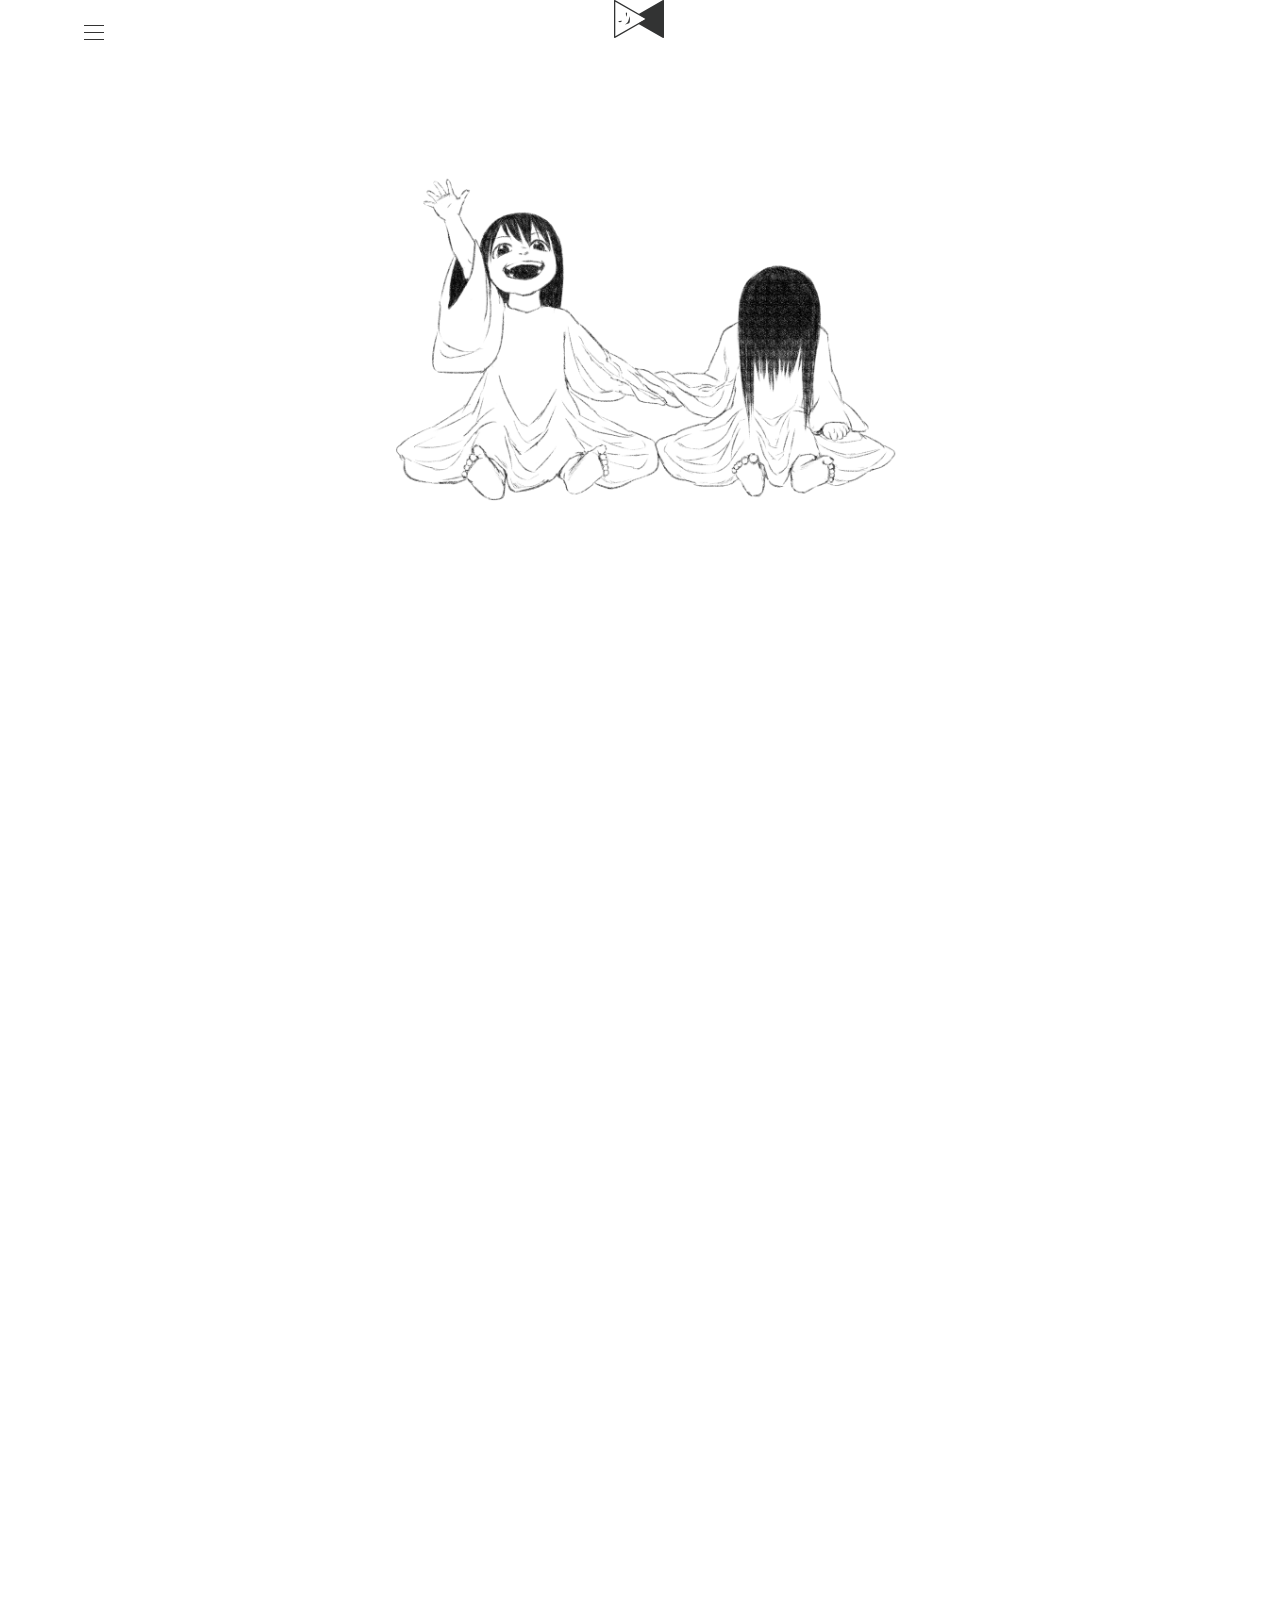
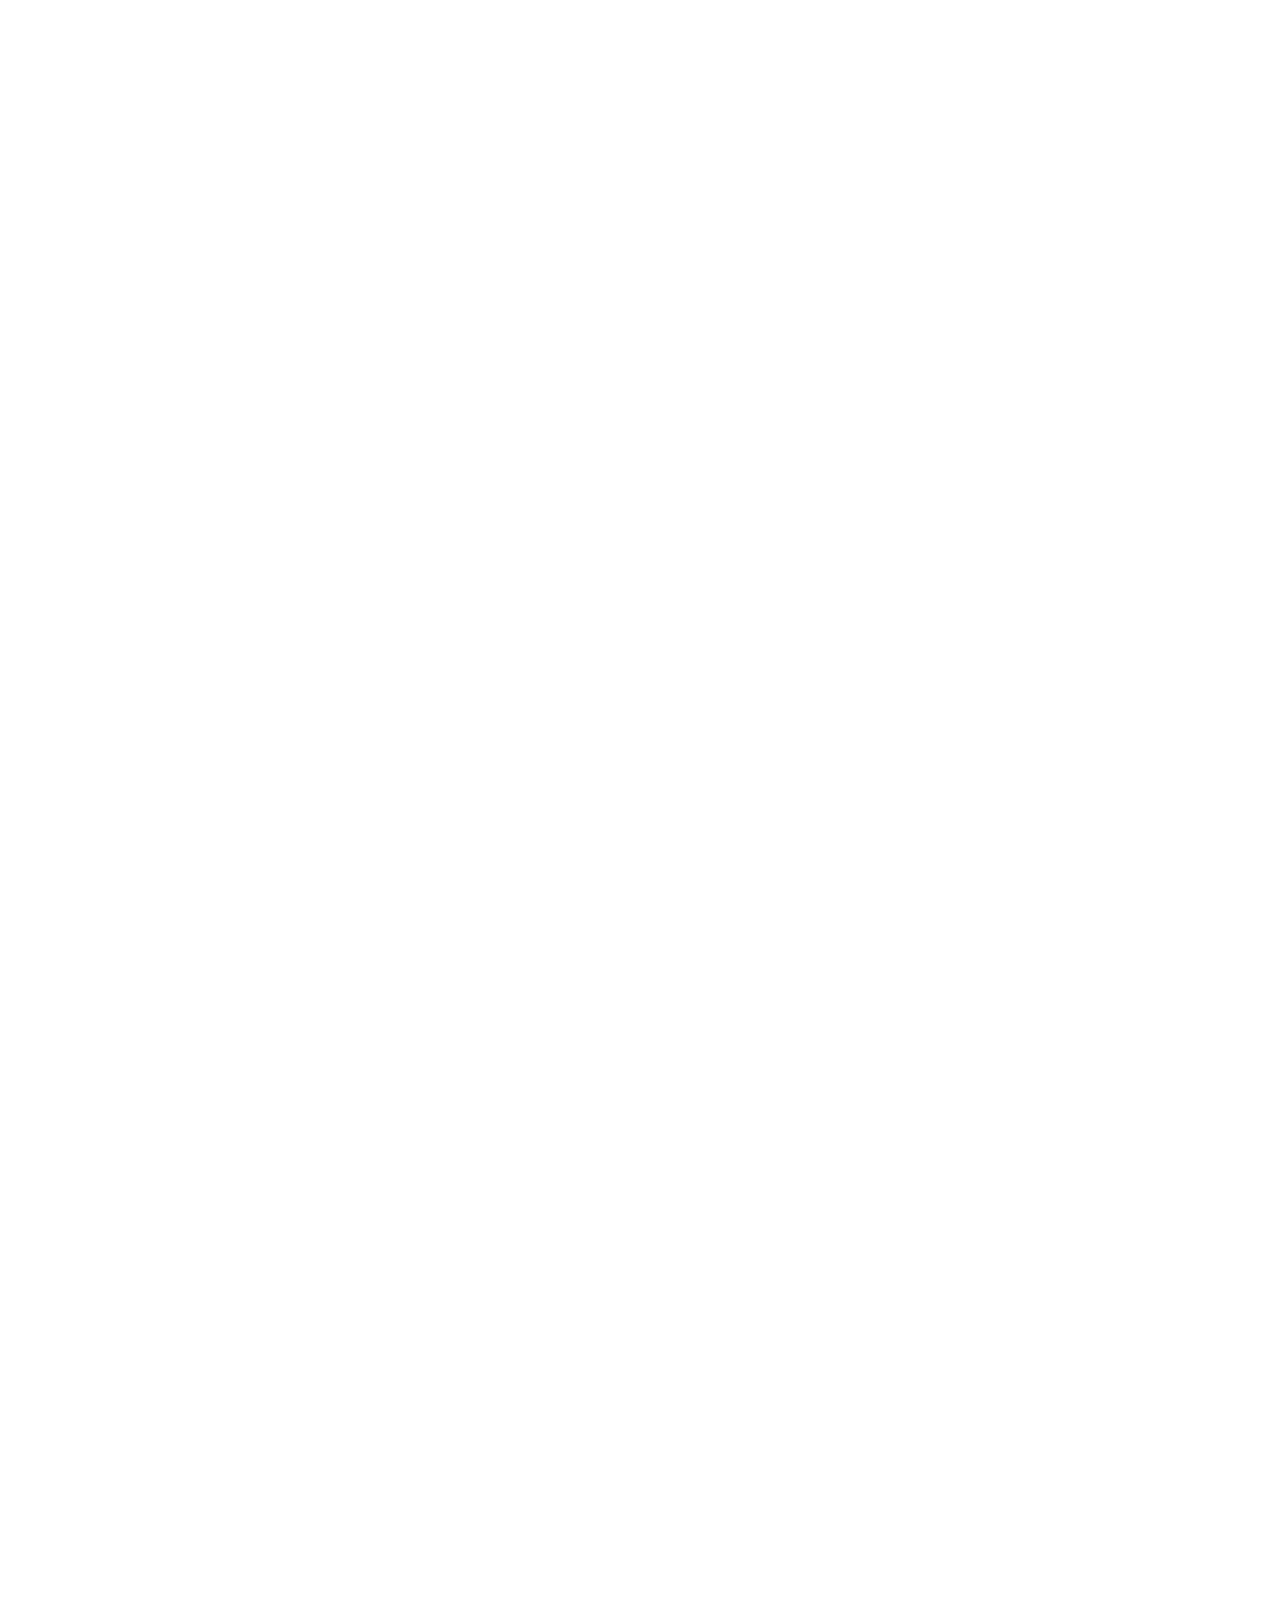
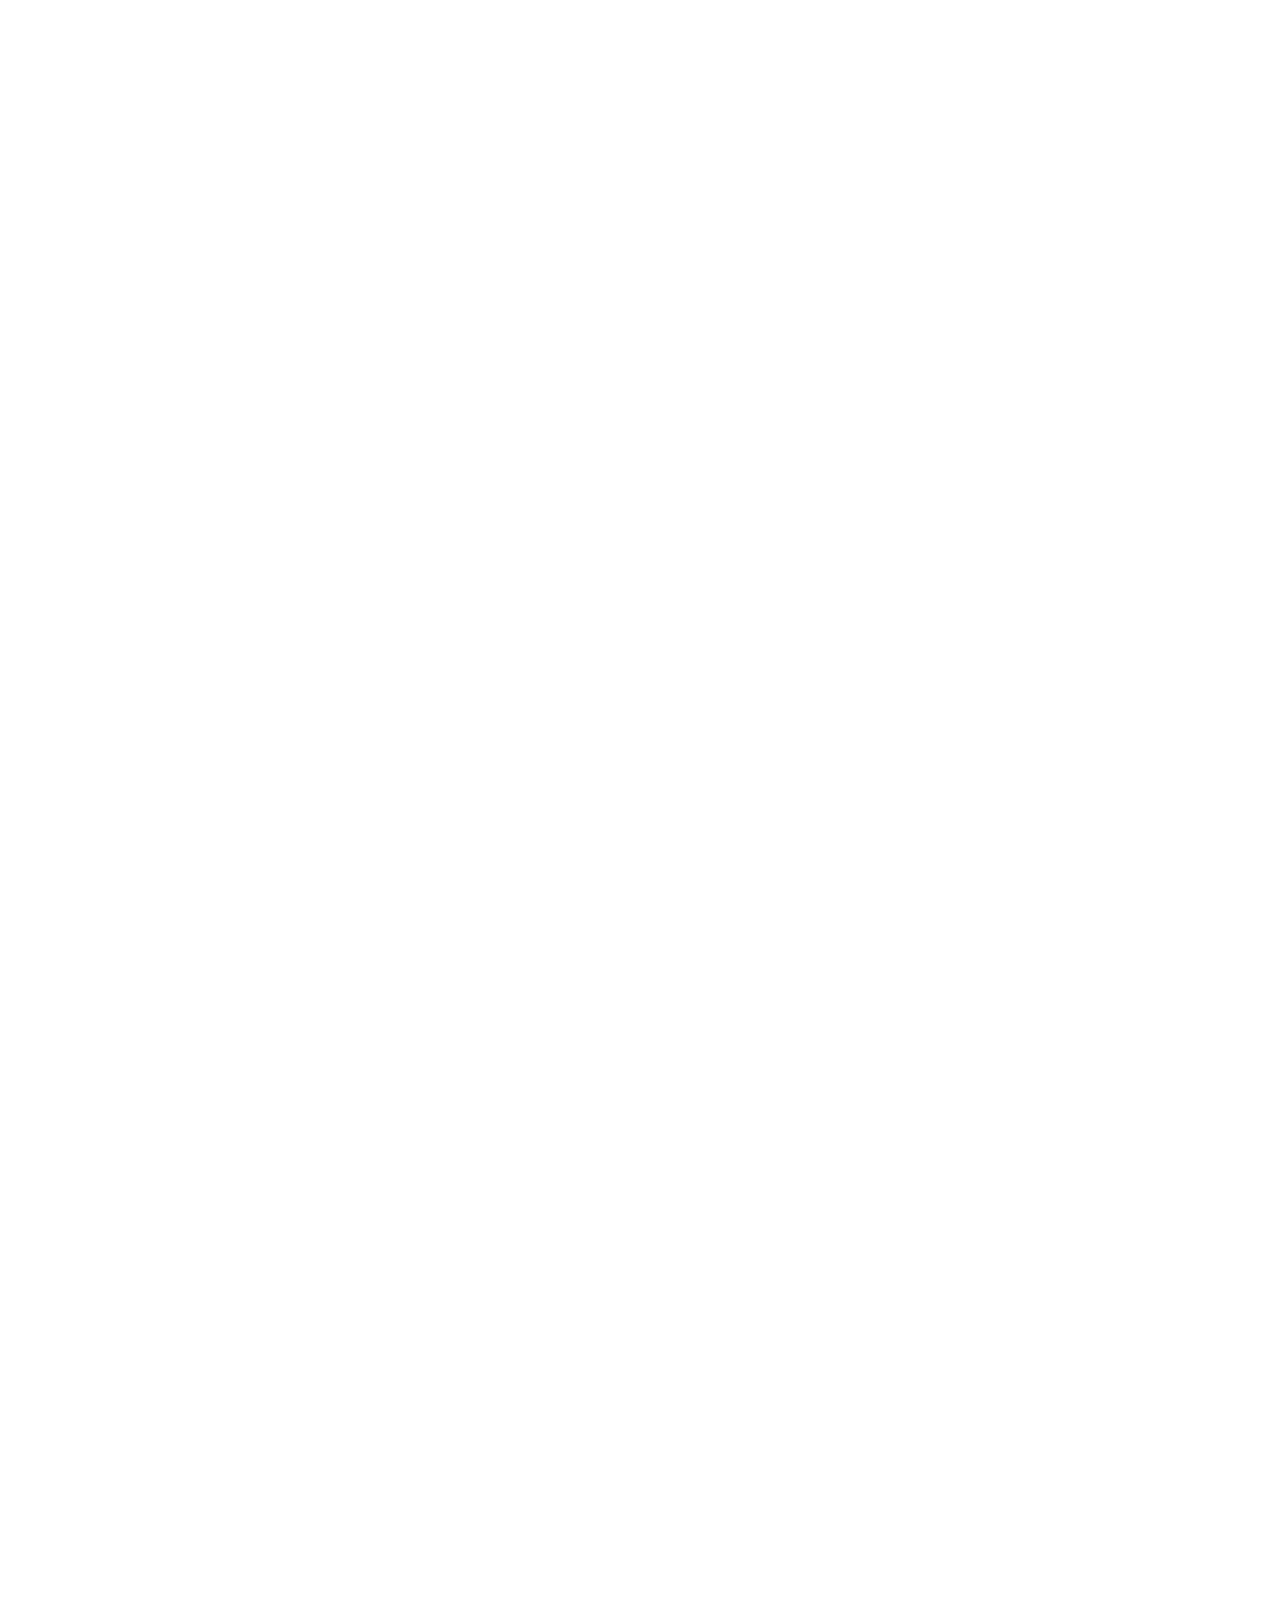
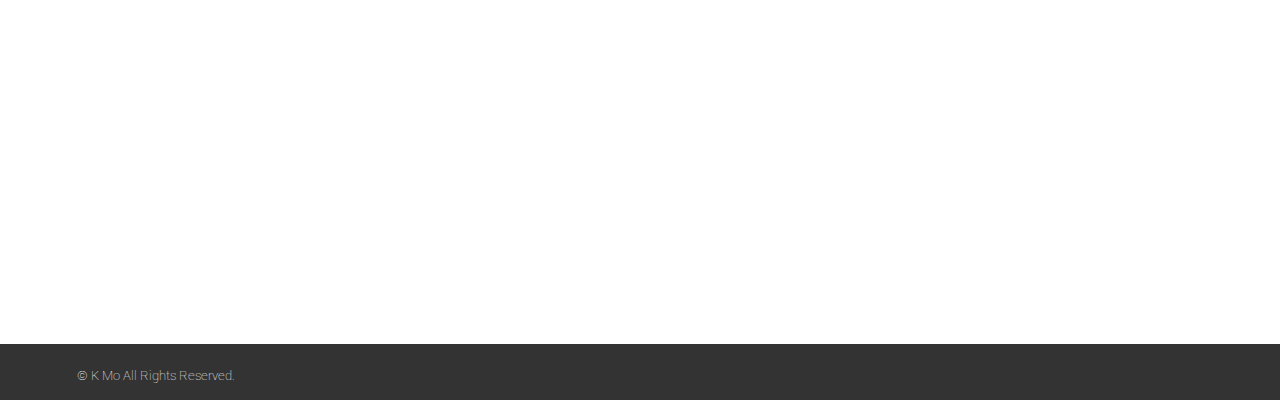
<file: index.html>
<!DOCTYPE html>
<html lang="zh-hant-tw">
<head>
    <meta charset="UTF-8">
    <meta name="viewport" content="width=device-width, initial-scale=1.0">
    <meta name="description" content="K Mo個人作品網站，接受平面、網頁設計接案">
    <meta name="keywords" content="K Mo、個人網站、作品集網站、平面設計、網頁設計、設計接案、graphic design、web design">
    <meta name="author" content="K Mo"><!-- 可key可不key -->
    <meta property="og:image" content="https://i.imgur.com/gWvPlYZ.png">
    <!-- <meta property="og:image:width" content="1200" />
    <meta property="og:image:height" content="630" /> -->
    <title>K Mo的基地</title>
    <!-- 頁籤logo -->
    <link rel="icon" href="favicon.ico"><!-- 頁籤logo大小要設為正方形 -->
    <!-- css -->
    <!-- Bootstrap(要上BS官網去載官網的css跟script) -->
    <link rel="stylesheet" href="https://stackpath.bootstrapcdn.com/bootstrap/4.5.0/css/bootstrap.min.css" integrity="sha384-9aIt2nRpC12Uk9gS9baDl411NQApFmC26EwAOH8WgZl5MYYxFfc+NcPb1dKGj7Sk" crossorigin="anonymous">
    <!-- 滾輪動畫css -->
    <link rel="stylesheet" href="aos-master/dist/aos.css">
    <!-- 自訂css -->
    <link rel="stylesheet" href="style.css">
    <link rel="stylesheet" href="rwd.css">
</head>
<body>
    <header class="INheader">
        <!-- menu -->
        <input id="nav-toggle" type="checkbox">
        <label for="nav-toggle" class="ham">
            <div class="ham-origin">
                <div class="ham-bar ham-bar--top"></div>
                <div class="ham-bar ham-bar--middle"></div>
                <div class="ham-bar ham-bar--bottom"></div>
            </div>
        </label>
        <nav class="menu">
            <ul class="menu-list">
                <li class="menu-item">
                    <a class="menu-link" href="#WORK">WORK</a>
                 </li>
                <li class="menu-item">
                    <a class="menu-link" href="#ABOUT">ABOUT</a>
                </li>
                <li class="menu-item">
                    <a class="menu-link" href="#CONTACT">CONTACT</a>
                </li>
            </ul>
        </nav>
        <!-- ↓↓↓phone only menu↓↓↓ -->
        <nav class="PHONEmenu">
            <ul class="menu-list">
                <li class="menu-item">
                    <a class="menu-link" href="#WORK">WORK</a>
                 </li>
                <li class="menu-item">
                    <a class="menu-link" href="#ABOUT">ABOUT</a>
                </li>
                <li class="menu-item">
                    <a class="menu-link" href="#CONTACT">CONTACT</a>
                </li>
            </ul>
        </nav>
        <!-- ↑↑↑phone only↑↑↑ -->
        <!-- logo -->
        <h1>
            <a href="index.html"><img src="images/logo.svg" alt="K Mo logo"></a><!--alt:幫助搜尋功能&幫助視障朋友理解這是什麼-->
        </h1>
        <nav>
            <ul class="icon">
                <li class="icon-li"><a href="https://www.instagram.com/kmo_triangle/" target="_blank"><img src="images/icon_IG.svg" alt="IG contact"></a></li>
                <li class="icon-li"><a href="https://line.me/ti/p/f6-T85QsCn" target="_blank"><img src="images/icon_line.svg" alt="line contact"></a></li>
                <li class="icon-li"><a href="https://www.facebook.com/KMOwork/" target="_blank"><img src="images/icon_fb.svg" alt="K Mo's fb"></a></li>
                <li class="icon-li NliM"><a href="#Cmail"><img src="images/icon_mail.svg" alt="mail K Mo"></a></li>
            </ul>
        </nav>
        <div class="INcontent">
            <!-- banner -->
            <div class="banner" data-aos="zoom-out" data-aos-delay="300" data-aos-easing="ease-in-out-sine" data-aos-once="true">
                <img src="images/banner_30.png" alt="banner illustration">
            </div>
            <div class="INCp"><p>插畫 / ILLUSTRATION 、 網頁 / WEB 、 LOGO 、 海報 / POSTER 、 名片 / BUSINESS CARD 、 各式平面設計 / GRAPHIC DESIGN<br><br>2020.12.30.更新</p></div>
            <!-- ↓↓↓phone only↓↓↓ -->
            <div class="PhoneH5">
                <h5>各式平面設計 / GRAPHIC DESIGN</h5>
                <h5>名片 / BUSINESS CARD</h5>
                <h5>插畫 / ILLUSTRATION</h5>
                <h5>海報 / POSTER</h5>
                <h5>網頁 / WEB</h5>
                <h5>LOGO</h5>
            </div>
            <!-- ↑↑↑phone only↑↑↑ -->
        </div>
        <div class="down">
            <a href="#WORK"><img src="images/down.svg" alt="go down"></a>
        </div>
    </header>
    <main>
        <section id="WORK">
            <div class="Wuls">
                <div>
                    <ul>
                        <li class="PhoneDis" data-aos="flip-up" data-aos-delay="200"><img src="images/loading.gif" alt="To Be Continued"></li>
                        <li class="PhoneDis" data-aos="flip-up" data-aos-delay="200"><img src="images/loading.gif" alt="To Be Continued"></li>
                        <li data-aos="flip-up" data-aos-delay="200"><img src="images/loading.gif" alt="To Be Continued"></li>
                    </ul>
                </div>
                <div>
                    <ul>
                        <li class="KB202012" data-aos="flip-down" data-aos-delay="200">
                            <a href="KMoBusinessCard202012.html"></a>
                            <p>BUSINESS CARD</p>
                        </li>
                        <li class="CH202009" data-aos="flip-down" data-aos-delay="200">
                            <a href="ChiheWeb202009.html"></a>
                            <p>WEB</p>
                        </li>
                        <li class="TL202008" data-aos="flip-down" data-aos-delay="200">
                            <a href="TittotLayout202008.html"></a>
                            <p>LAYOUT</p>
                        </li>
                    </ul>
                </div>
                <div>
                    <ul><!-- 連結不過去?沒設定a的大小 -->
                        <li class="KL202007" data-aos="flip-down" data-aos-delay="200">
                            <a href="KMoLogo202007.html"></a>
                            <p>LOGO</p>
                        </li>
                        <li class="UP202006" data-aos="flip-down" data-aos-delay="200">
                            <a href="UnderstandingPoster202006.html"></a>
                            <p>POSTER</p>
                        </li>
                        
                        <li class="LS201906" data-aos="flip-down" data-aos-delay="200">
                            <a href="LineStickers201906.html"></a>
                            <p>ILLUSTRATION</p>
                        </li>
                    </ul>
                </div>
            </div>
        </section>
        <section id="ABOUT">
            <h2 data-aos="fade-right" data-aos-delay="200">ABOUT</h2>
            <div class="A11w">
                <div class="about1" data-aos="fade-down" data-aos-delay="500">
                    <img src="images/about_1.svg" alt="about_picture">
                </div>
                <div class="about1W" data-aos="fade-in" data-aos-delay="500" data-aos-anchor-placement="center-bottom">
                    <p>這是一個努力學習當圓形的<br>三角形的故事。
                    </p>
                </div>
            </div>
            <div class="A23bg">
                <div class="A23bg1"></div>
                <div class="A23bg2"></div>
                <div class="A23bg3"></div>
            </div>
            <div class="A23">
                <div class="about2" data-aos="fade-right" data-aos-delay="500">
                    <div class="PhoneMargin">
                        <div class="Awrite1">
                            <p>HELLO!<br>&emsp;&emsp;I am</p>
                        </div>
                        <div class="Aphoto2">
                            <img src="images/about_photo2.png" alt="K Mo photo 2">
                        </div>
                        <div class="Awrite2">
                            <p>K Mo</p>
                        </div>
                        <div class="Awrite3">
                            <p>這是自製的個人作品網站，自己做出來非常有成就&nbsp;～&nbsp;( ͡° ͜ʖ ͡°)<br>
                               未來有新作品也會在這裡更新。</p>
                        </div>
                    </div>
                </div>
                <div class="about3" data-aos="fade-left" data-aos-delay="500">
                    <div class="Awrite4">
                        <p>WHAT CAN I DO ?</p>
                    </div>
                    <div class="Awrite5">
                        <p>接受商業接案</p>
                    </div>
                    <div class="Awrite6">
                        <p>illustration / web / business card / logo / poster / other graphic design /</p>
                    </div>
                    <div class="Awrite7">
                        <p>插畫設計 / 網頁設計 / 名片設計 / LOGO設計 / 海報設計 / 各式平面設計 /</p>
                    </div>
                </div>
            </div>
        </section>
        <section id="CONTACT">
            <H2 data-aos="fade-right">CONTACT</H2>
            <div>
                <ul class="Cicon">
                    <li data-aos="flip-left" data-aos-delay="200" data-aos-duration="2000"><a href="https://www.instagram.com/kmo_triangle/" target="_blank"><img src="images/contact_ig.svg" alt="ig contact"></a></li>
                    <li data-aos="flip-left" data-aos-delay="200" data-aos-duration="2000"><a href="https://line.me/ti/p/f6-T85QsCn" target="_blank"><img src="images/contact_line.svg" alt="line contact"></a></li>
                    
                    <li data-aos="flip-right" data-aos-delay="200" data-aos-duration="2000"><a href="https://www.facebook.com/KMOwork/" target="_blank"><img src="images/contact_fb.svg" alt="K Mo's fb"></a></li>
                </ul>
                <ul class="Cicon">
                    <li class="Cphone" data-aos="flip-down" data-aos-delay="200" data-aos-duration="2000">
                        <a><img src="images/contact_phone.svg" alt="phone contact"></a>
                        <div><p>0917&nbsp;885&nbsp;702<br><span style="font-weight: 300; font-style: italic; font-size: .95rem;">9:00-19:00</span></p></div>
                    </li>
                    <li class="CliM" data-aos="flip-down" data-aos-delay="200" data-aos-duration="2000"><a href="#Cmail"><img src="images/contact_mail.svg" alt="mail K Mo"></a></li>
                </ul>
            </div>
            <div class="CMbg">
                <div class="CMbg1"></div>
                <div class="CMbg2"></div>
            </div>
            <div id="Cmail" data-aos="fade-down" data-aos-delay="400">
                <div id="Cmail_p"><p>工作委託歡迎來信洽談</p></div>
                <form id="contactform" name="contactform" action="https://formspree.io/xvowbelq"
                method="POST"><!-- 可能要網站上架後放連結進後台吧 -->
                    <label for="name" class="labelP">姓名 / NAME <span style="color:#d4145a;">*</span></label>
                    <input type="text" name="name" id="name" required="required" autocomplete="on" title="您的大名是?">
                    <label for="tel" class="labelP">聯絡電話 / TEL</label>
                    <input type="tel" name="tel" id="tel" autocomplete="on" title="方便聯繫的電話">
                    <label for="email" class="labelP">信箱 / E-MAIL <span style="color:#d4145a;">*</span></label>
                    <input type="email" name="email" id="email" required="required" autocomplete="on" title="方便聯繫的信箱">
                    <label for="subject" class="labelP">標題 / SUBJECT</label>
                    <input type="text" name="subject" id="subject" title="決定個標題吧">
                    <label for="message" class="labelP">訊息 / MESSAGE <span style="color:#d4145a;">*</span></label>
                    <textarea name="message" rows="8" id="message" title="想說什麼呢?(｡◕ω◕｡)"></textarea>
                    <button class="btn" type="submit" value="send">提　交</button>
                </form>
            </div>
        </section>
        <div id="top">
            <a href="#"><img src="images/top.svg" alt="back to top"></a>
        </div>
    </main> 
    <footer>
        <small>© K Mo All Rights Reserved.</small>
    </footer>
    <script src="https://code.jquery.com/jquery-3.5.1.min.js" integrity="sha256-9/aliU8dGd2tb6OSsuzixeV4y/faTqgFtohetphbbj0=" crossorigin="anonymous"></script>
    <!-- Bootstrap。jQuery first(已經有了↑), then Popper.js, then Bootstrap JS -->
    <script src="https://cdn.jsdelivr.net/npm/popper.js@1.16.0/dist/umd/popper.min.js" integrity="sha384-Q6E9RHvbIyZFJoft+2mJbHaEWldlvI9IOYy5n3zV9zzTtmI3UksdQRVvoxMfooAo" crossorigin="anonymous"></script>
    <script src="https://stackpath.bootstrapcdn.com/bootstrap/4.5.0/js/bootstrap.min.js" integrity="sha384-OgVRvuATP1z7JjHLkuOU7Xw704+h835Lr+6QL9UvYjZE3Ipu6Tp75j7Bh/kR0JKI" crossorigin="anonymous"></script>
    <!-- 滾輪動畫js -->
    <script src="aos-master/dist/aos.js"></script>
    <script>
        AOS.init({
            offset: 200,
            anchorPlacement:'bottom-bottom',
            easing: 'ease-out-back',
            duration: 1000
        });
    </script>
    <!-- 自訂js -->
    <script>
        $(function(){
            //menu
            $('.menu-link').click(function(event){
                event.preventDefault();
                var btn = $(this).attr('href');
                var pos = $(btn).offset();
                $('html,body').animate({scrollTop:pos.top},1000);
            });
            //選單自動收合
            $('.menu-list').click(function(){
                $('.ham').click();
            });
            // down
            $('.down a ,.CliM a ,.NliM a').click(function(){
                var btn = $(this).attr('href');
                var pos = $(btn).offset();
                $('html ,body').stop().animate({scrollTop:pos.top},1000);
            });
            //top ＊h1的連結滑動無法成功？加even看看
            $('#top ,h1').click(function(event){
                event.preventDefault();
                var btn = $(this).attr('href');
                var pos = $(btn).offset();
                $('html,body').stop().animate({scrollTop:　0},1000);
            });
            //top淡入淡出
            $(window).scroll(function(){
                if($(this).scrollTop() >500){
                    $('#top').stop().fadeTo('fast',1);
                }else{
                    $('#top').stop().fadeOut('fast');
                }
            });
            //CONTACT phone下拉選單
            $(function(){
                $('.Cphone').on({
                    click:function(){
                        $(this).children("div").stop().slideToggle();//slideToggle:藉由滑動效果,在顯示跟隱藏狀態間切換。
                    }
                });
            });
        });
    </script>
</body>
</html>
</file>
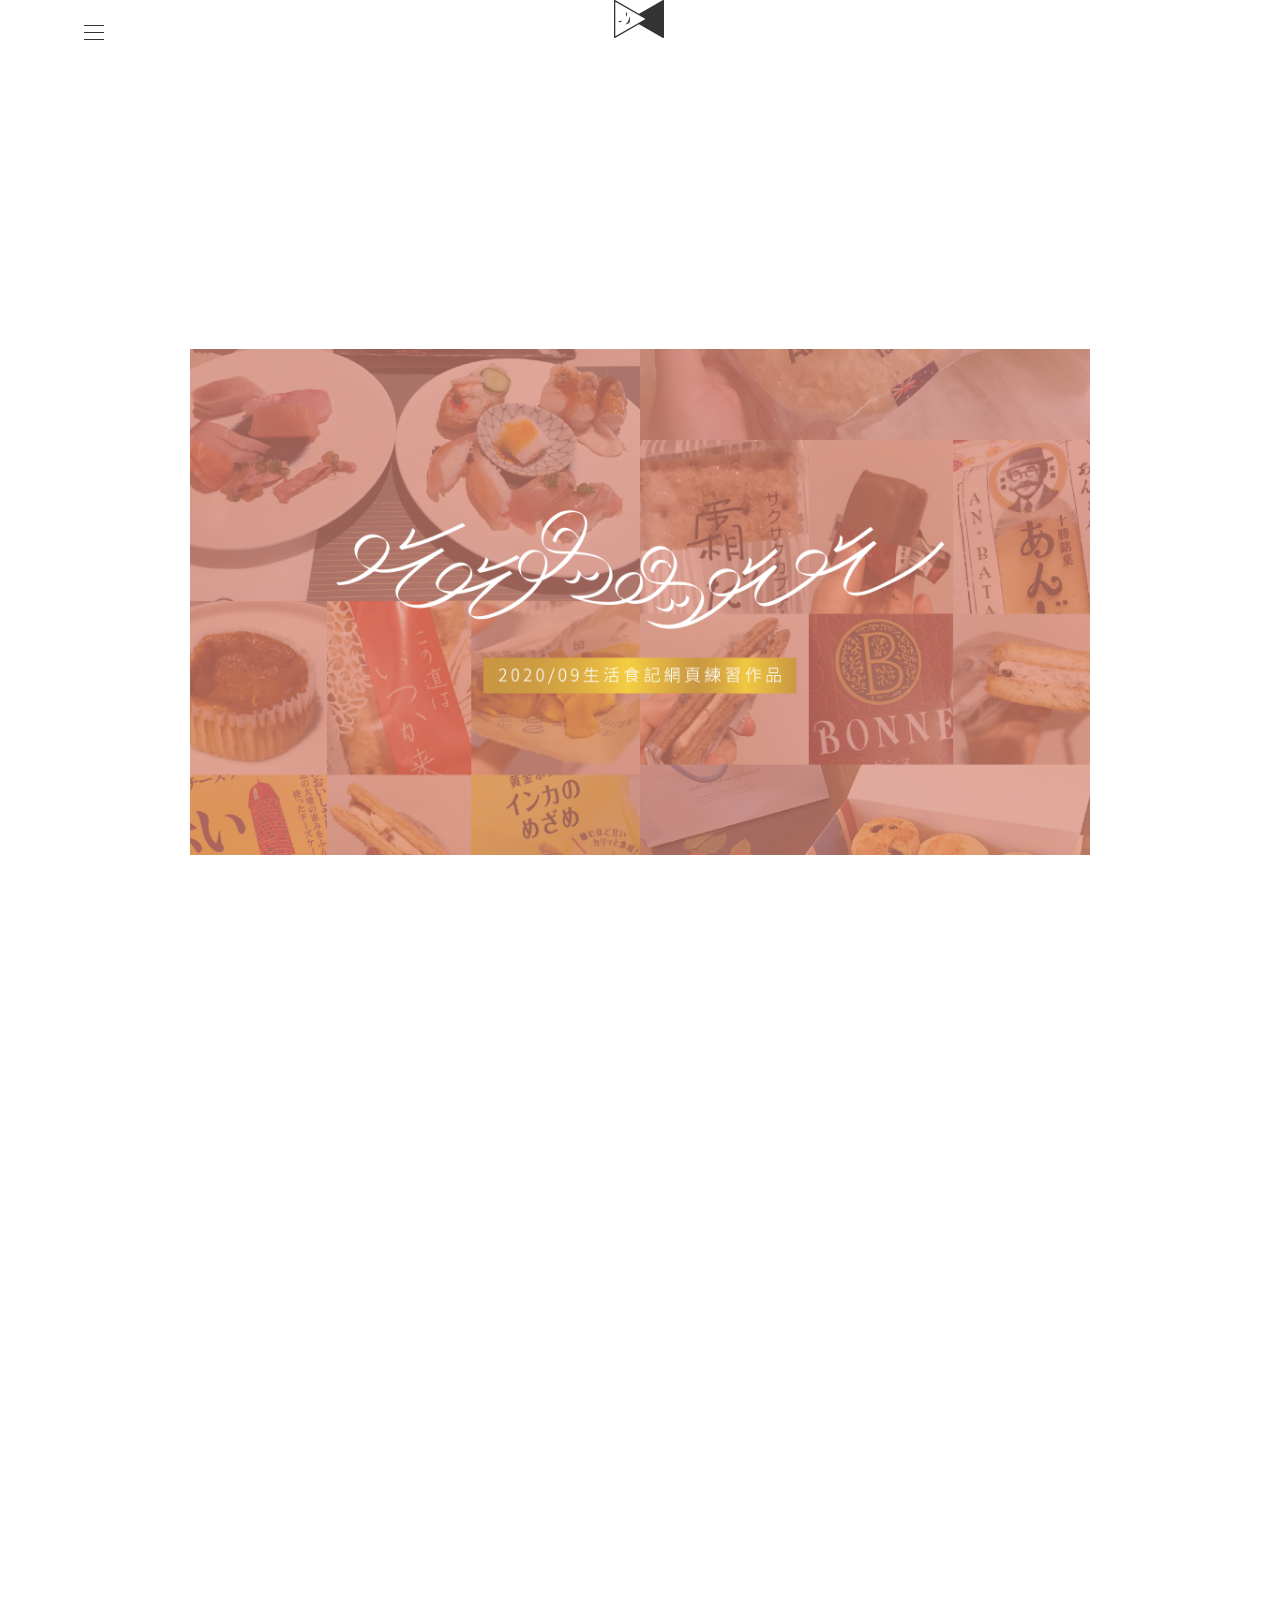
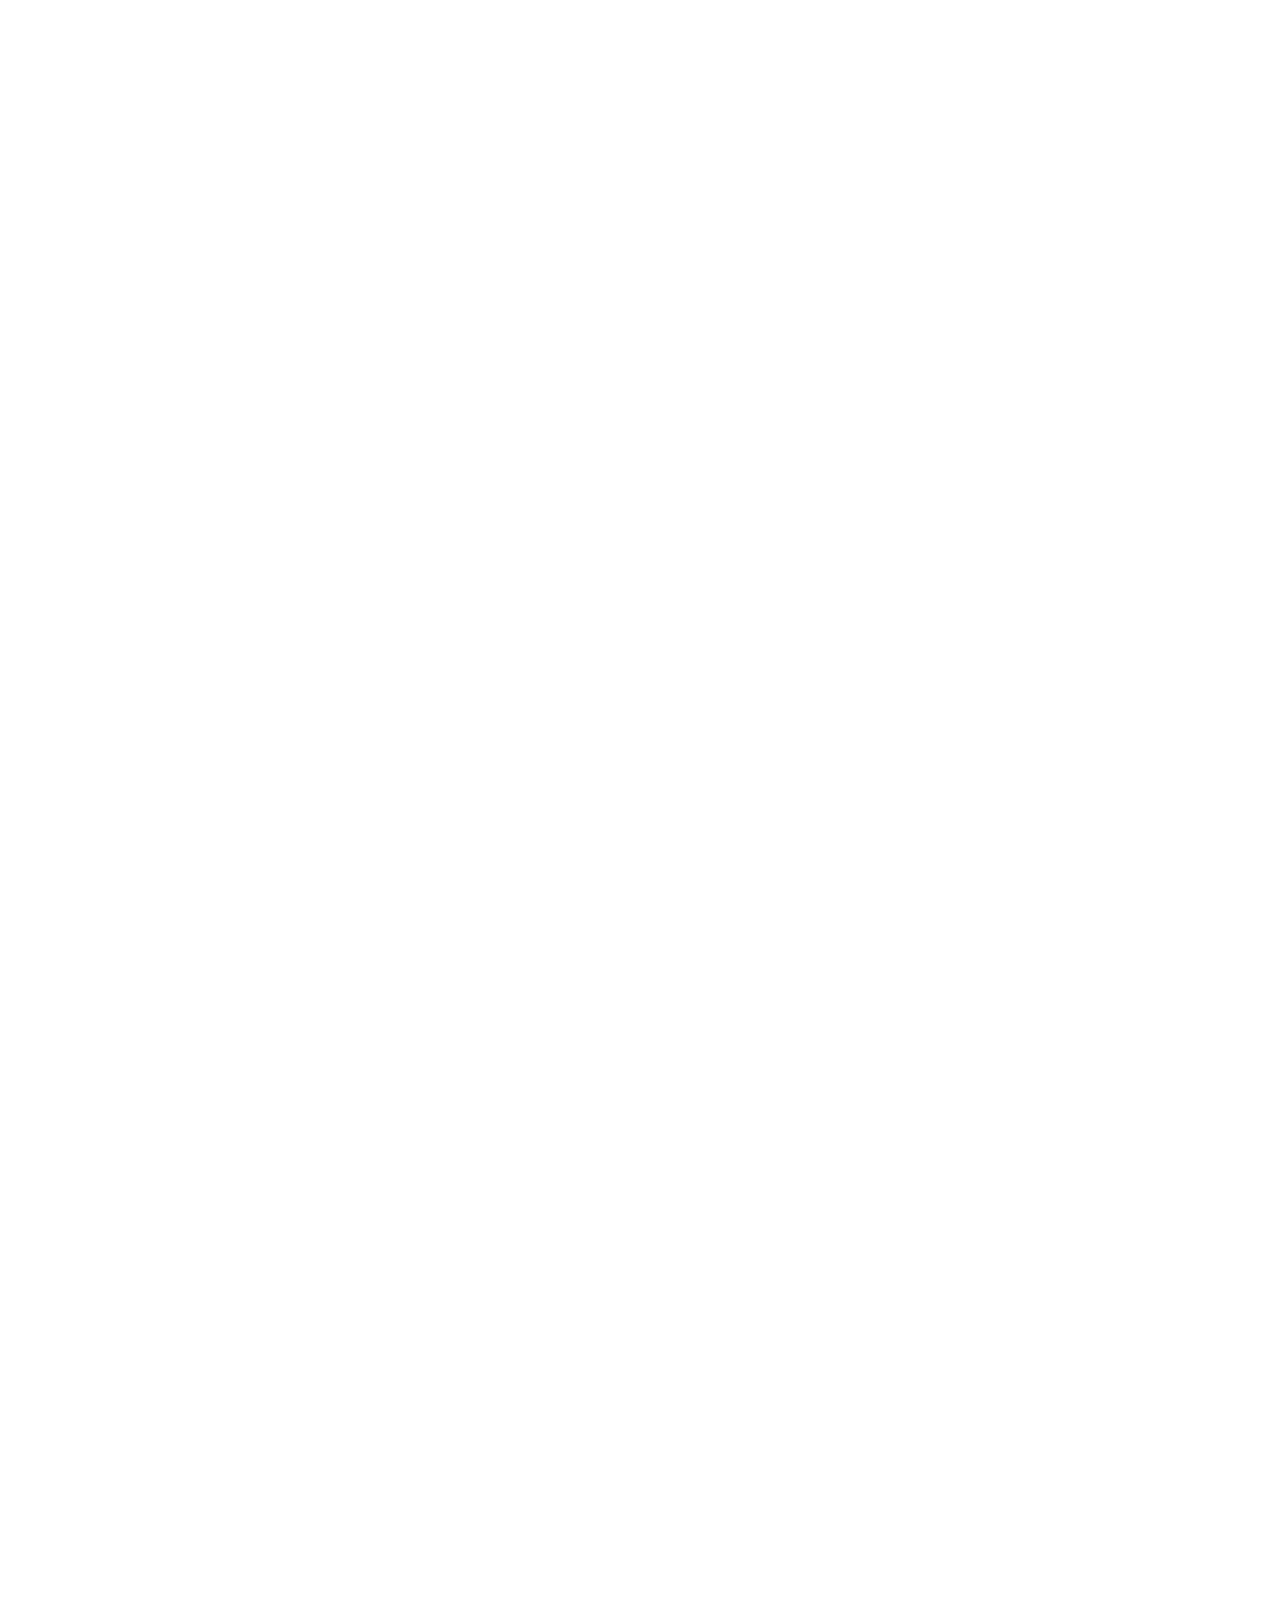
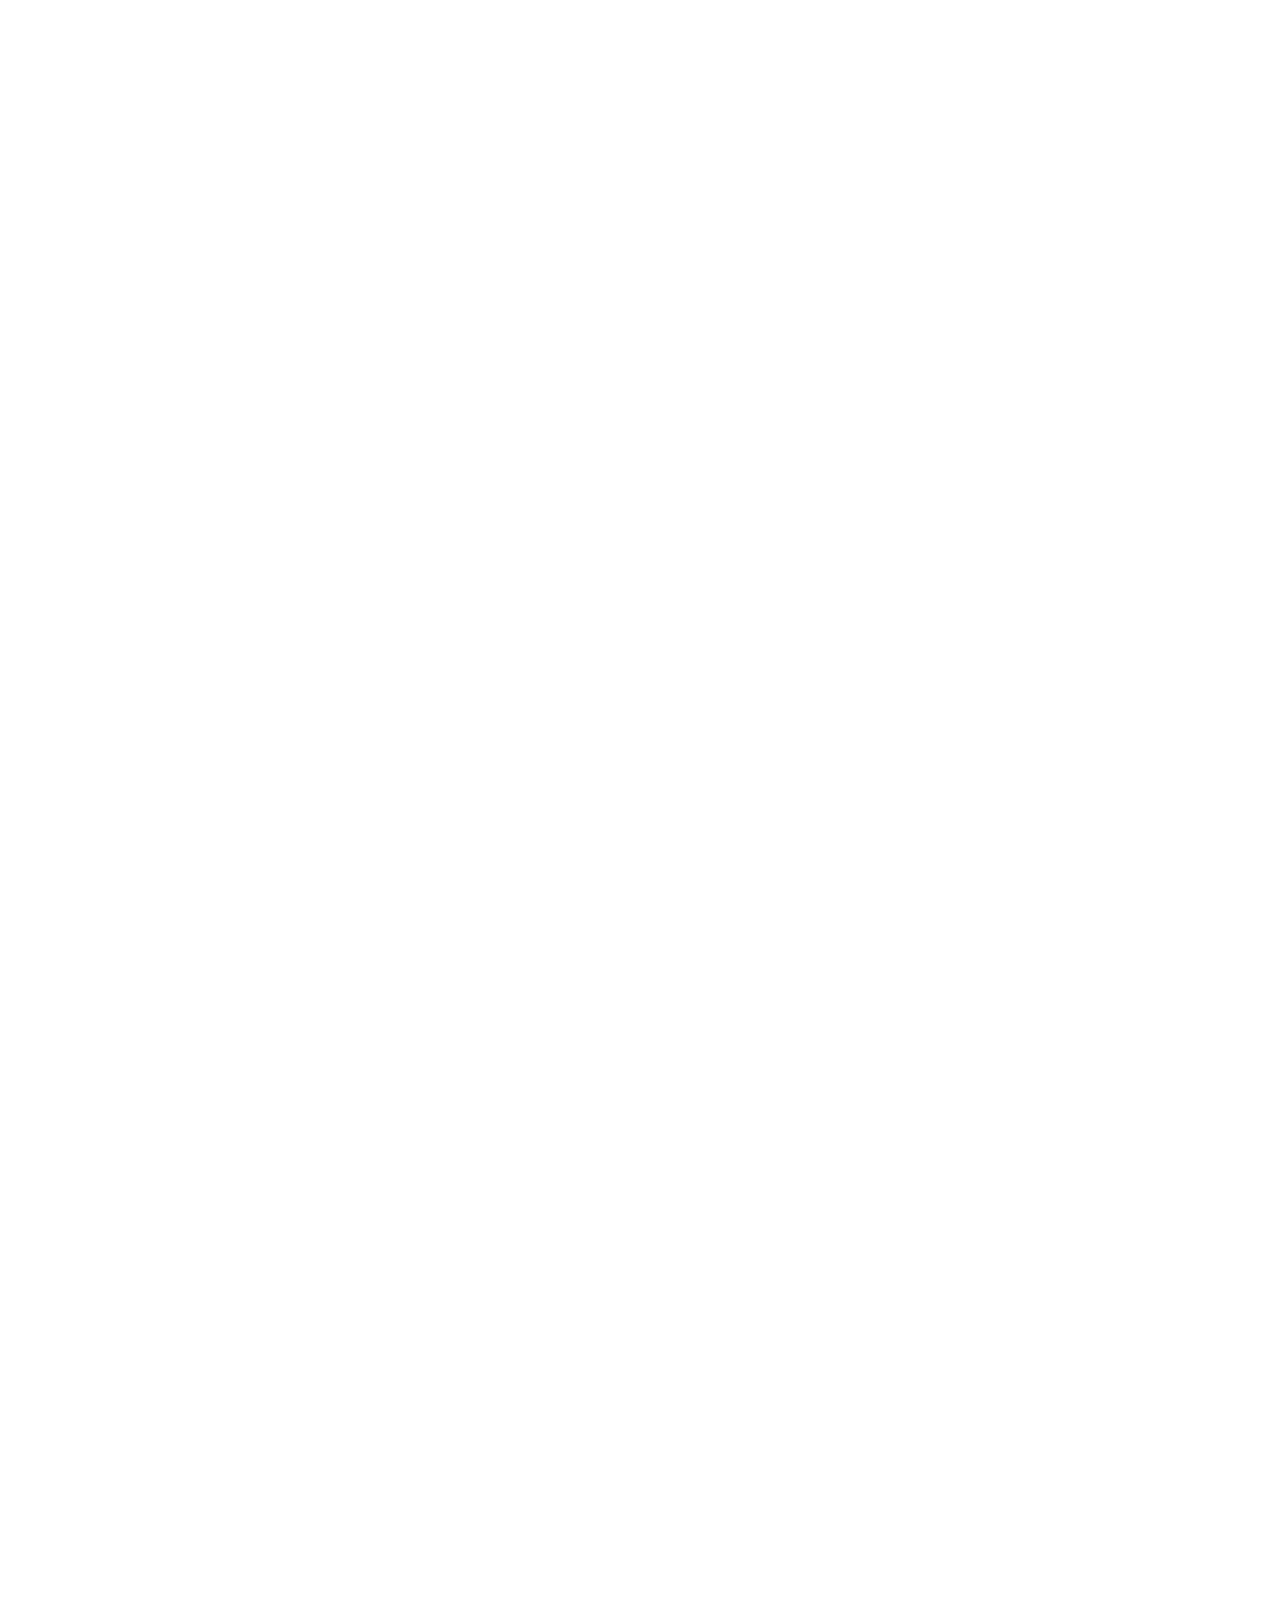
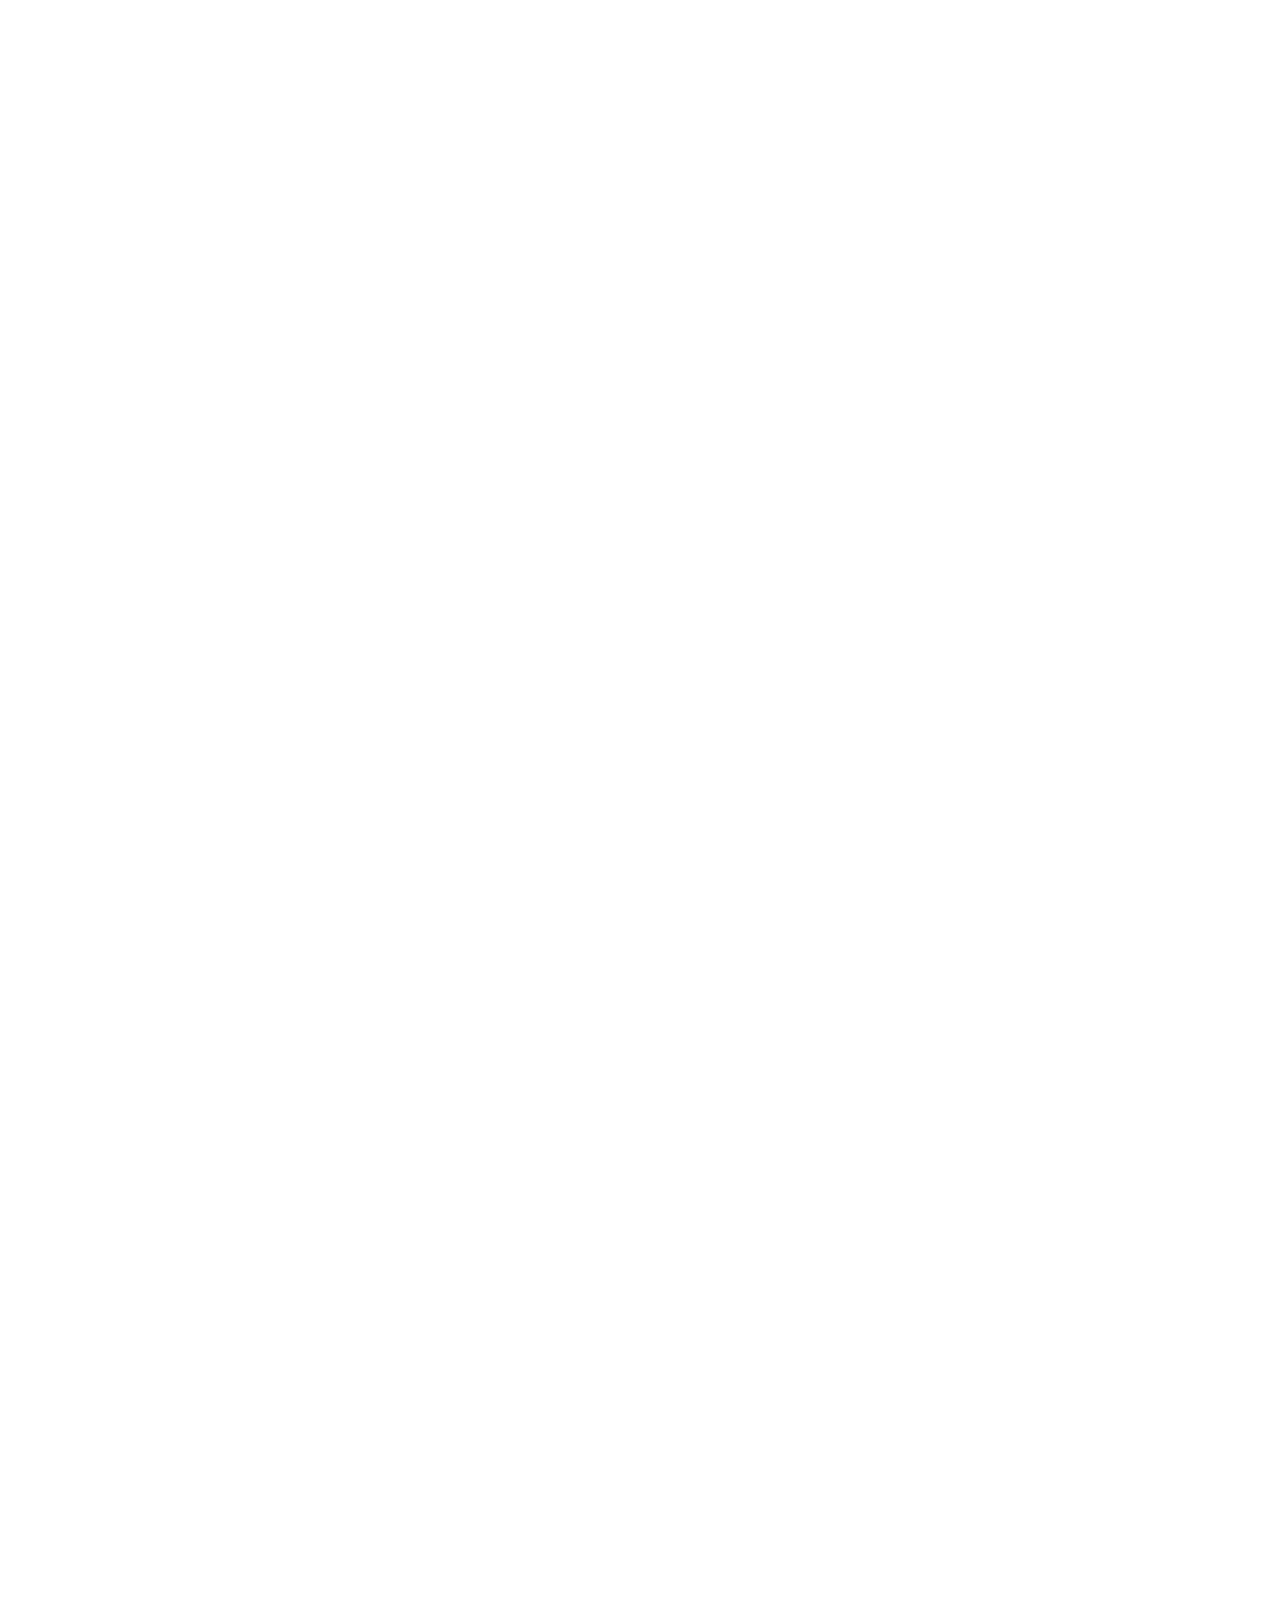
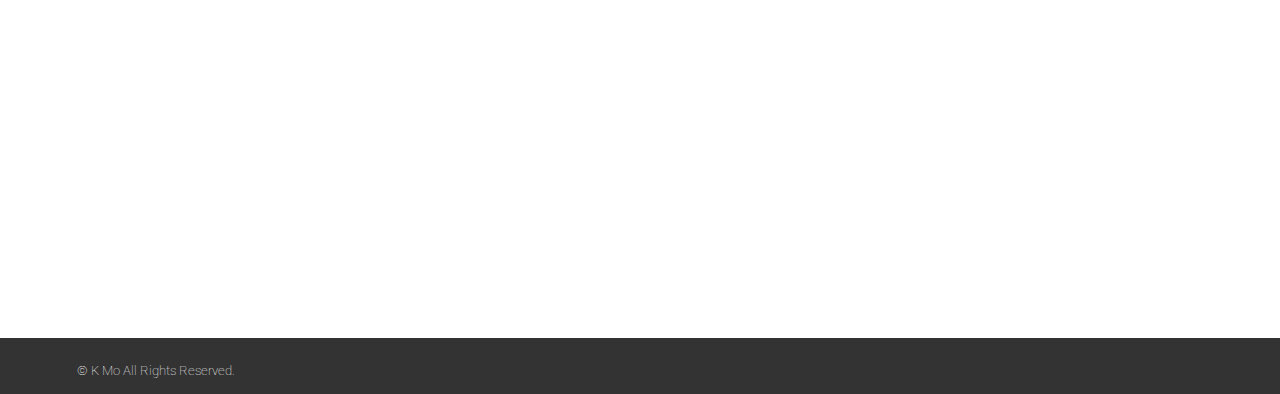
<file: ChiheWeb202009.html>
<!DOCTYPE html>
<html lang="zh-hant-tw">
<head>
    <meta charset="UTF-8">
    <meta name="viewport" content="width=device-width, initial-scale=1.0">
    <meta name="description" content="K Mo個人作品網站，吃吃喝喝吃吃網頁作品，作品介紹">
    <meta name="keywords" content="K Mo、個人網站、作品集網站、吃吃喝喝吃吃、食記網站、網頁設計作品">
    <meta name="author" content="K Mo">
    <meta property="og:image" content="https://i.imgur.com/gWvPlYZ.png">
    <title>網頁設計-吃吃喝喝吃吃</title>
    <!-- 頁籤logo -->
    <link rel="icon" href="favicon.ico">
    <!-- aos的css -->
    <link rel="stylesheet" href="aos-master/dist/aos.css">
    <!-- 自寫的css -->
    <link rel="stylesheet" href="style.css">
    <link rel="stylesheet" href="work_css/ChiheWeb202009.css">
    <link rel="stylesheet" href="rwd.css">
    <link rel="stylesheet" href="work_css/ChiheWeb202009_rwd.css">
</head>
<body>
    <header>
        <!-- menu -->
        <input id="nav-toggle" type="checkbox">
        <label for="nav-toggle" class="ham">
            <div class="ham-origin">
                <div class="ham-bar ham-bar--top"></div>
                <div class="ham-bar ham-bar--middle"></div>
                <div class="ham-bar ham-bar--bottom"></div>
            </div>
        </label>
        <nav class="menu">
            <ul class="menu-list">
                <li class="menu-item">
                    <a class="menu-link" href="index.html#WORK">WORK</a>
                 </li>
                <li class="menu-item">
                    <a class="menu-link" href="index.html#ABOUT">ABOUT</a>
                </li>
                <li class="menu-item">
                    <a class="menu-link" href="index.html#CONTACT">CONTACT</a>
                </li>
            </ul>
        </nav>
        <!-- ↓↓↓phone only menu↓↓↓ -->
        <nav class="PHONEmenu">
            <ul class="menu-list">
                <li class="menu-item">
                    <a class="menu-link" href="index.html#WORK">WORK</a>
                 </li>
                <li class="menu-item">
                    <a class="menu-link" href="index.html#ABOUT">ABOUT</a>
                </li>
                <li class="menu-item">
                    <a class="menu-link" href="index.html#CONTACT">CONTACT</a>
                </li>
            </ul>
        </nav>
        <!-- ↑↑↑phone only↑↑↑ -->
        <!-- logo -->
        <h1>
            <a href="index.html"><img src="images/logo.svg" alt="K Mo logo"></a>
        </h1>
        <nav>
            <ul class="icon">
                <li class="icon-li"><a href="https://www.instagram.com/kmo_triangle/" target="_blank"><img src="images/icon_IG.svg" alt="IG contact"></a></li>
                <li class="icon-li"><a href="https://line.me/ti/p/f6-T85QsCn" target="_blank"><img src="images/icon_line.svg" alt="line contact"></a></li>
                <li class="icon-li"><a href="https://www.facebook.com/KMOwork/" target="_blank"><img src="images/icon_fb.svg" alt="K Mo's fb"></a></li>
                <li class="icon-li NliM"><a href="index.html#Cmail"><img src="images/icon_mail.svg" alt="mail K Mo"></a></li>
            </ul>
        </nav>
        <!-- ↓↓↓↓↓以下開始↓↓↓↓↓ -->
        <div class="CHbegin">
            <h2>網頁設計-吃吃喝喝吃吃</h2>
            <div class="CHbanner" data-aos="fade-in" data-aos-delay="300" data-aos-easing="ease-in-out-sine" data-aos-once="true"><img src="images/05_ChiheWeb202009/ChiheWeb_1.jpg" alt="吃吃喝喝吃吃網頁作品banner"></div>
        </div>
    </header>
    <main>
        <section>
            <div class="CHcontent">
                <p data-aos="fade-down" data-aos-delay="600">繽紛色彩的吃喝玩樂，記錄著日常生活所吃所喝食記網站的網頁設計練習作品，希望你也會喜歡：）</p>
                <div data-aos="fade-in" data-aos-delay="600">
                    <div><img src="images/05_ChiheWeb202009/ChiheWeb_2.png" alt="美食集合照"></div>
                    <div><img src="images/05_ChiheWeb202009/ChiheWeb_3.jpg" alt="吃吃喝喝吃吃網頁架構圖"></div>
                    <div><img src="images/05_ChiheWeb202009/ChiheWeb_4.jpg" alt="字體規範+主要色彩"></div>
                    <div><img src="images/05_ChiheWeb202009/ChiheWeb_5.jpg" alt="wireframe"></div>
                    <div><img src="images/05_ChiheWeb202009/ChiheWeb_6.jpg" alt="RWD"></div>
                    <div><img src="images/05_ChiheWeb202009/ChiheWeb_7.jpg" alt="效果使用1"></div>
                    <div><img src="images/05_ChiheWeb202009/ChiheWeb_8.jpg" alt="效果使用2"></div>
                    <div><img src="images/05_ChiheWeb202009/ChiheWeb_9.jpg" alt="效果使用3"></div>
                    <div><img src="images/05_ChiheWeb202009/ChiheWeb_10.jpg" alt="效果使用4"></div>
                    <div><img src="images/05_ChiheWeb202009/ChiheWeb_11.jpg" alt="效果使用5"></div>
                    <div>
                        <div class="CHenter">
                            <div class="mask">
                                <a href="https://kmowork.github.io/ChiChiHeHeChiChi/" target="_blank"></a>
                                <p>前往觀看作品</p>
                            </div>
                            <img src="images/05_ChiheWeb202009/ChiheWeb_enter.jpg" alt="前往網頁">
                        </div>
                    </div>
                    <p>Thank you for watching.</p>
                </div>
            </div>
        </section>
        <div id="top">
            <a href="#"><img src="images/top.svg" alt="back to top"></a>
        </div>
    </main>
    <footer>
        <small>© K Mo All Rights Reserved.</small>
    </footer>
    <script src="https://code.jquery.com/jquery-3.5.1.min.js" integrity="sha256-9/aliU8dGd2tb6OSsuzixeV4y/faTqgFtohetphbbj0=" crossorigin="anonymous"></script>
    <!-- aos.js -->
    <script src="aos-master/dist/aos.js"></script>
    <script>
        AOS.init({
            offset: 200,
            anchorPlacement:'bottom-bottom',
            easing: 'ease-out-back',
            duration: 1000
        });
    </script>
    <script>
        $(function(){
            //top
            $('#top').click(function(event){
                event.preventDefault();
                var btn = $(this).attr('href');
                var pos = $(btn).offset();
                $('html,body').stop().animate({scrollTop:　0},1000);
            });
            //top淡入淡出
            $(window).scroll(function(){
                if($(this).scrollTop() >500){
                    $('#top').stop().fadeTo('fast',1);
                }else{
                    $('#top').stop().fadeOut('fast');
                }
            });
        });
    </script>
</body>
</html>
</file>
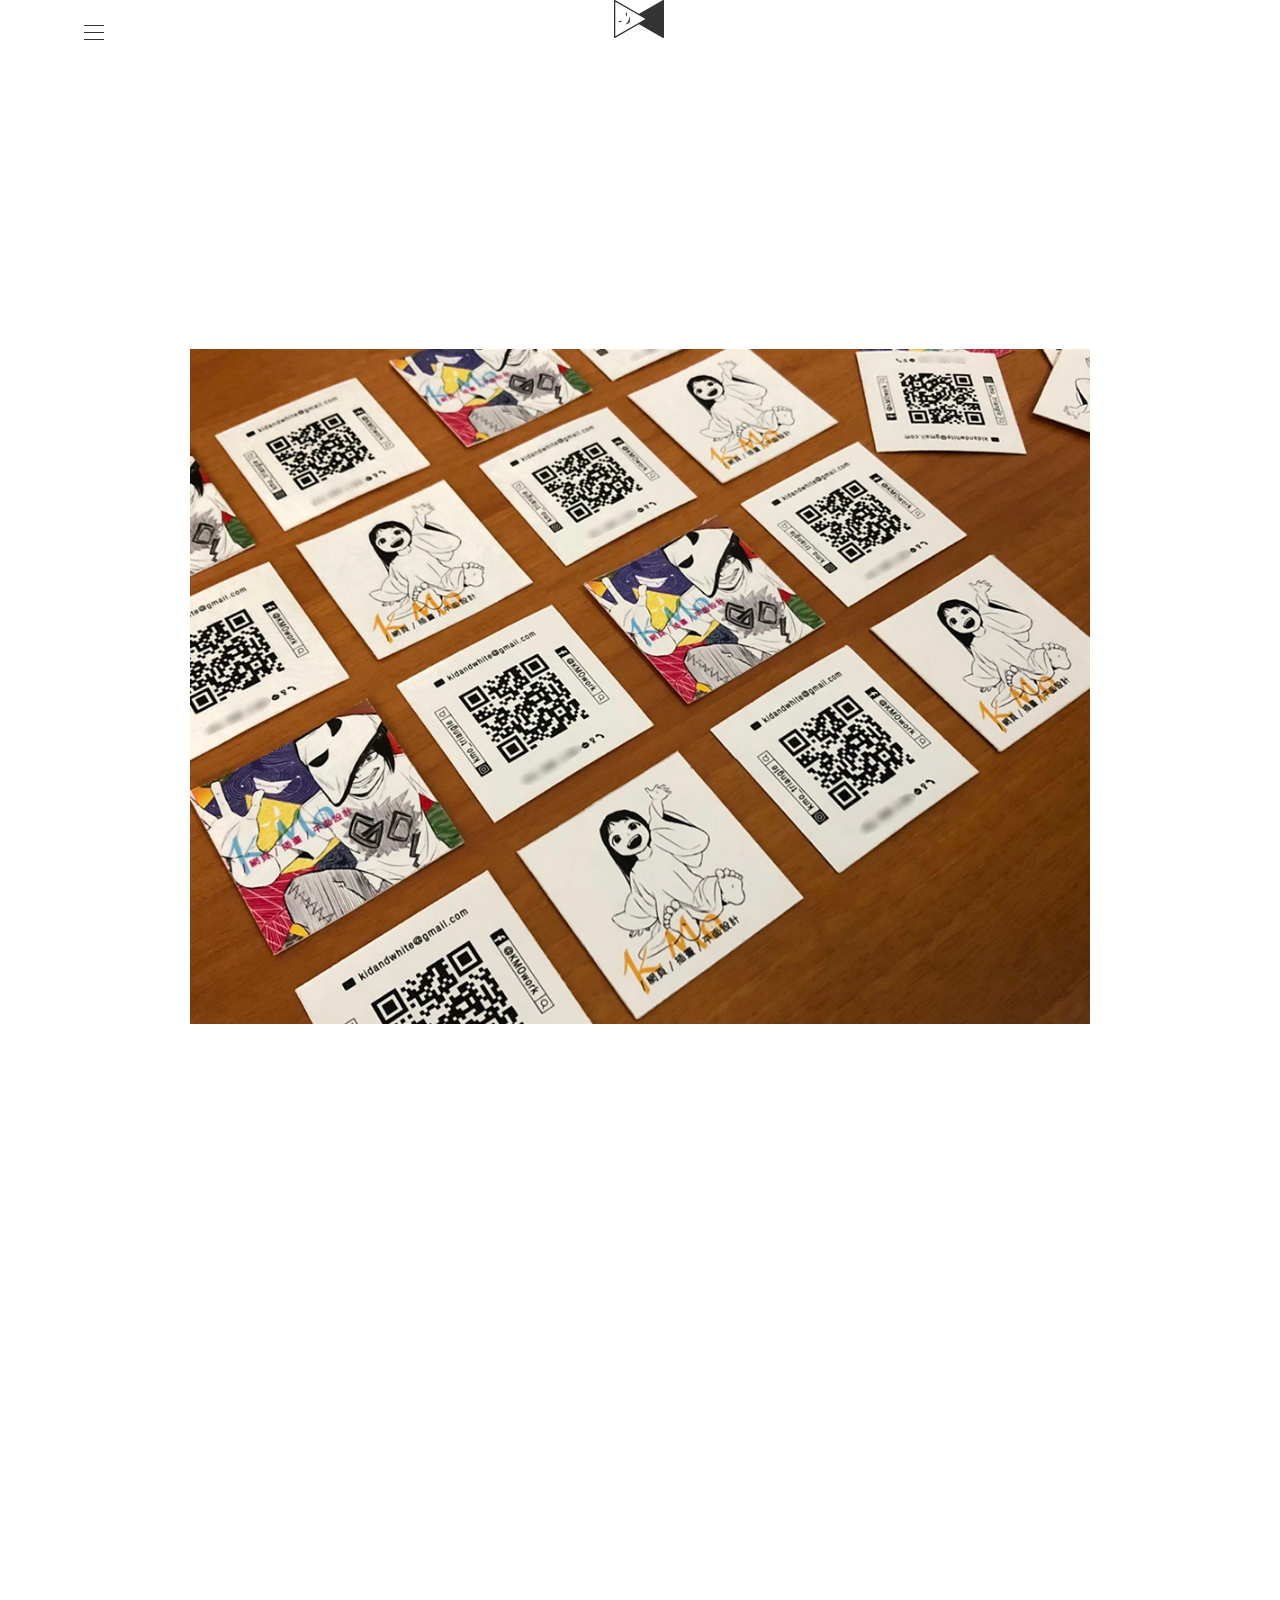
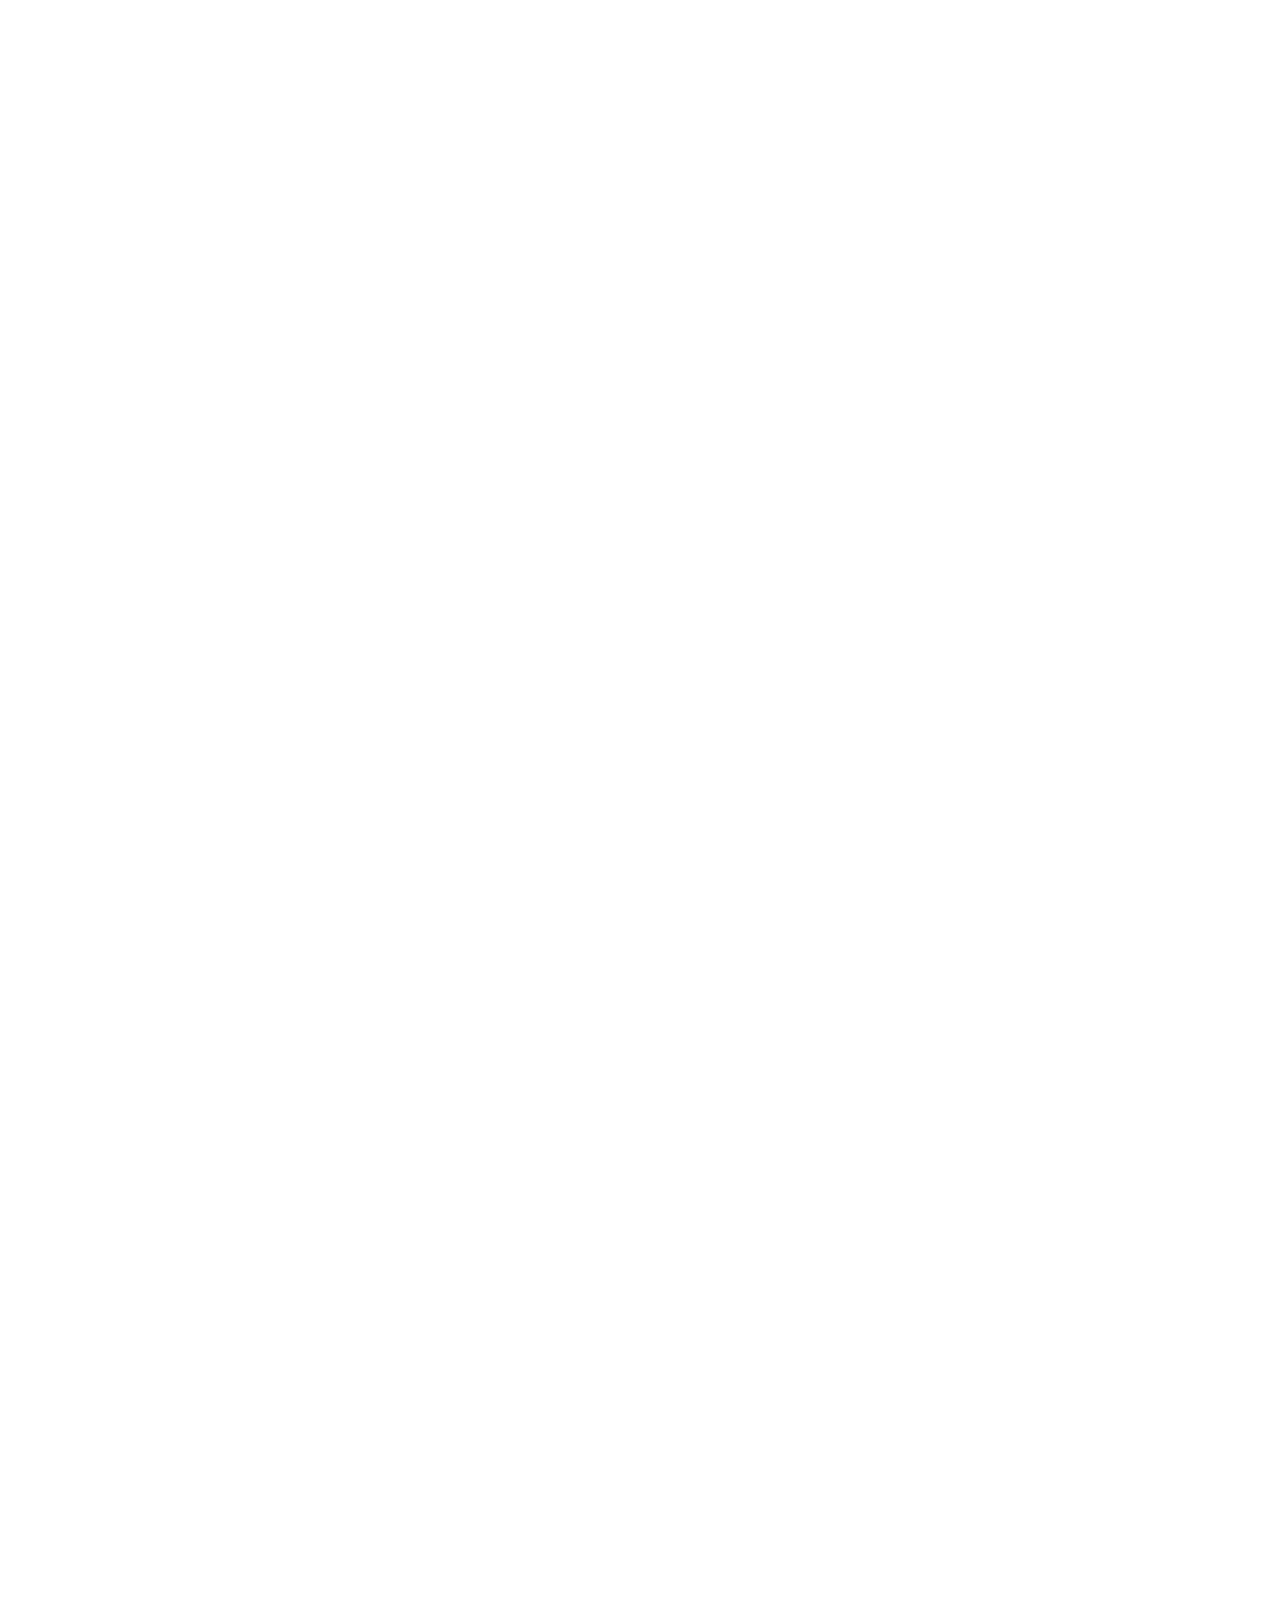
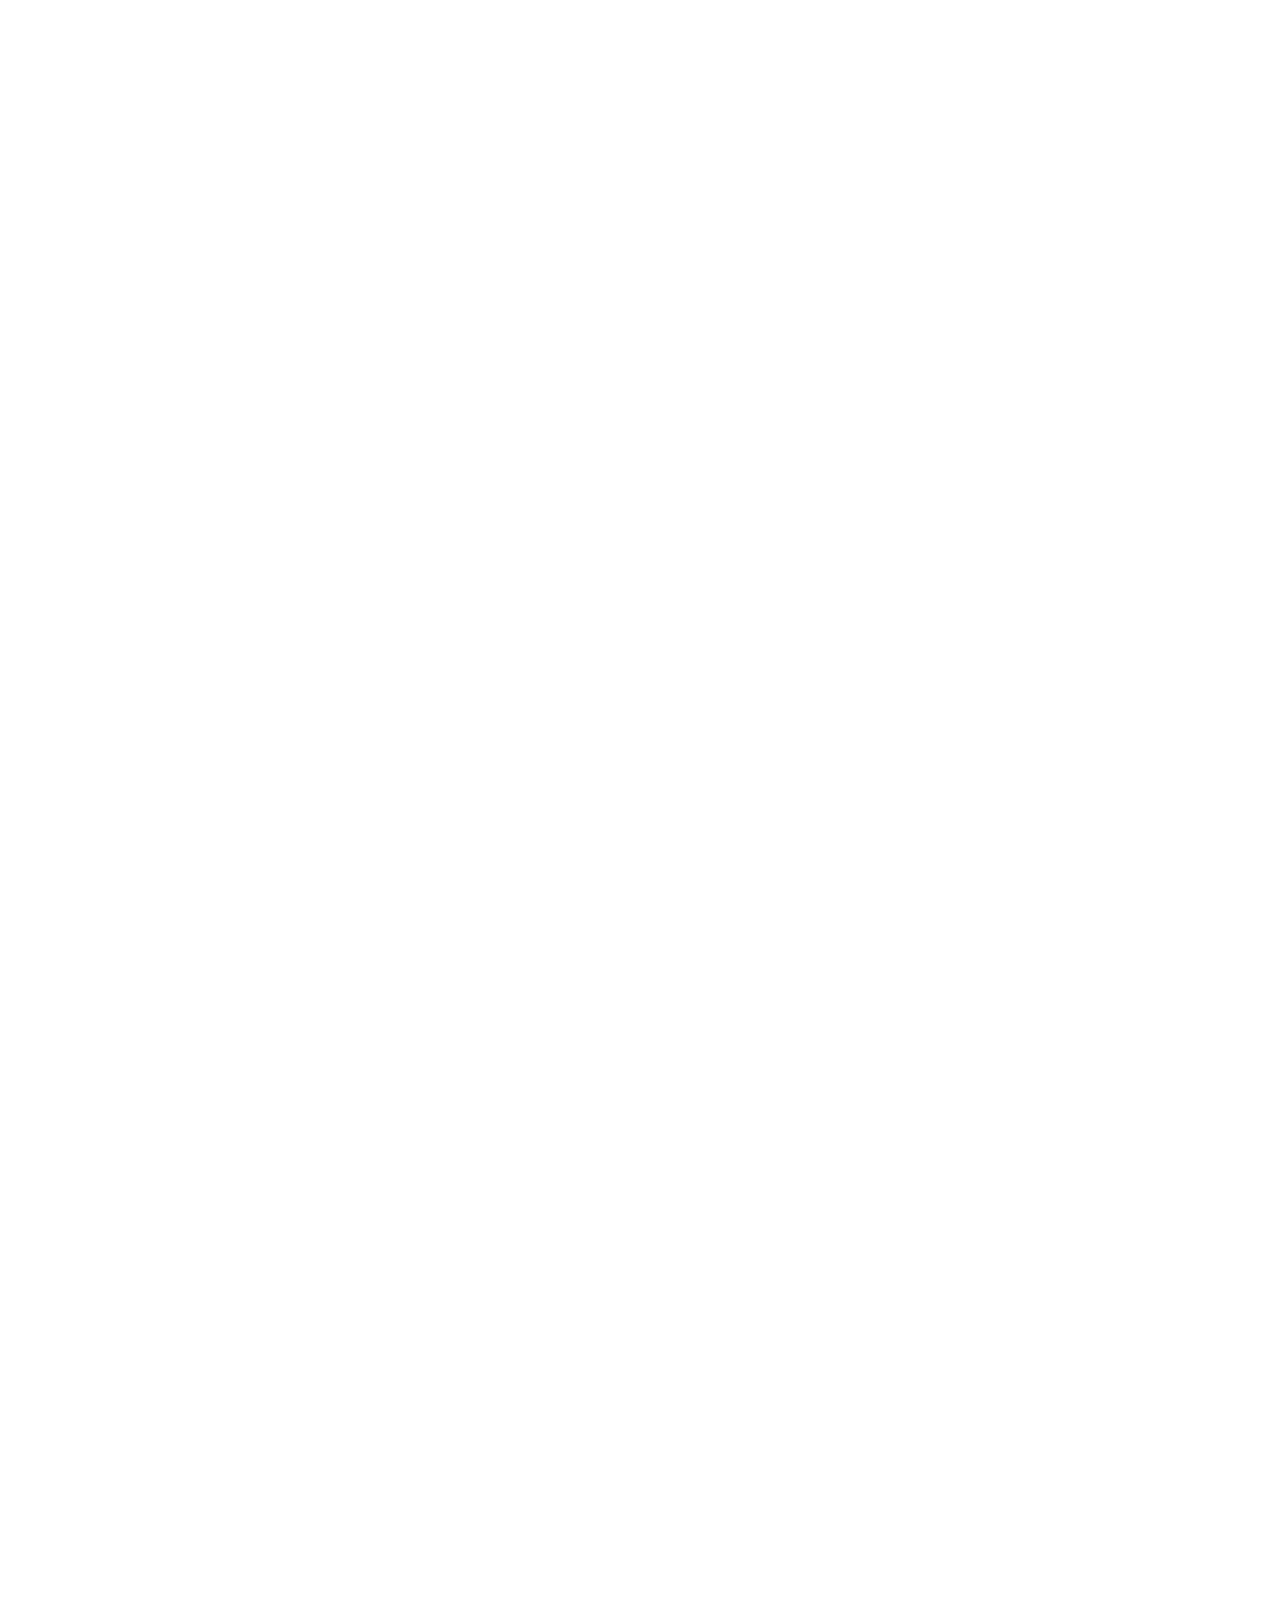
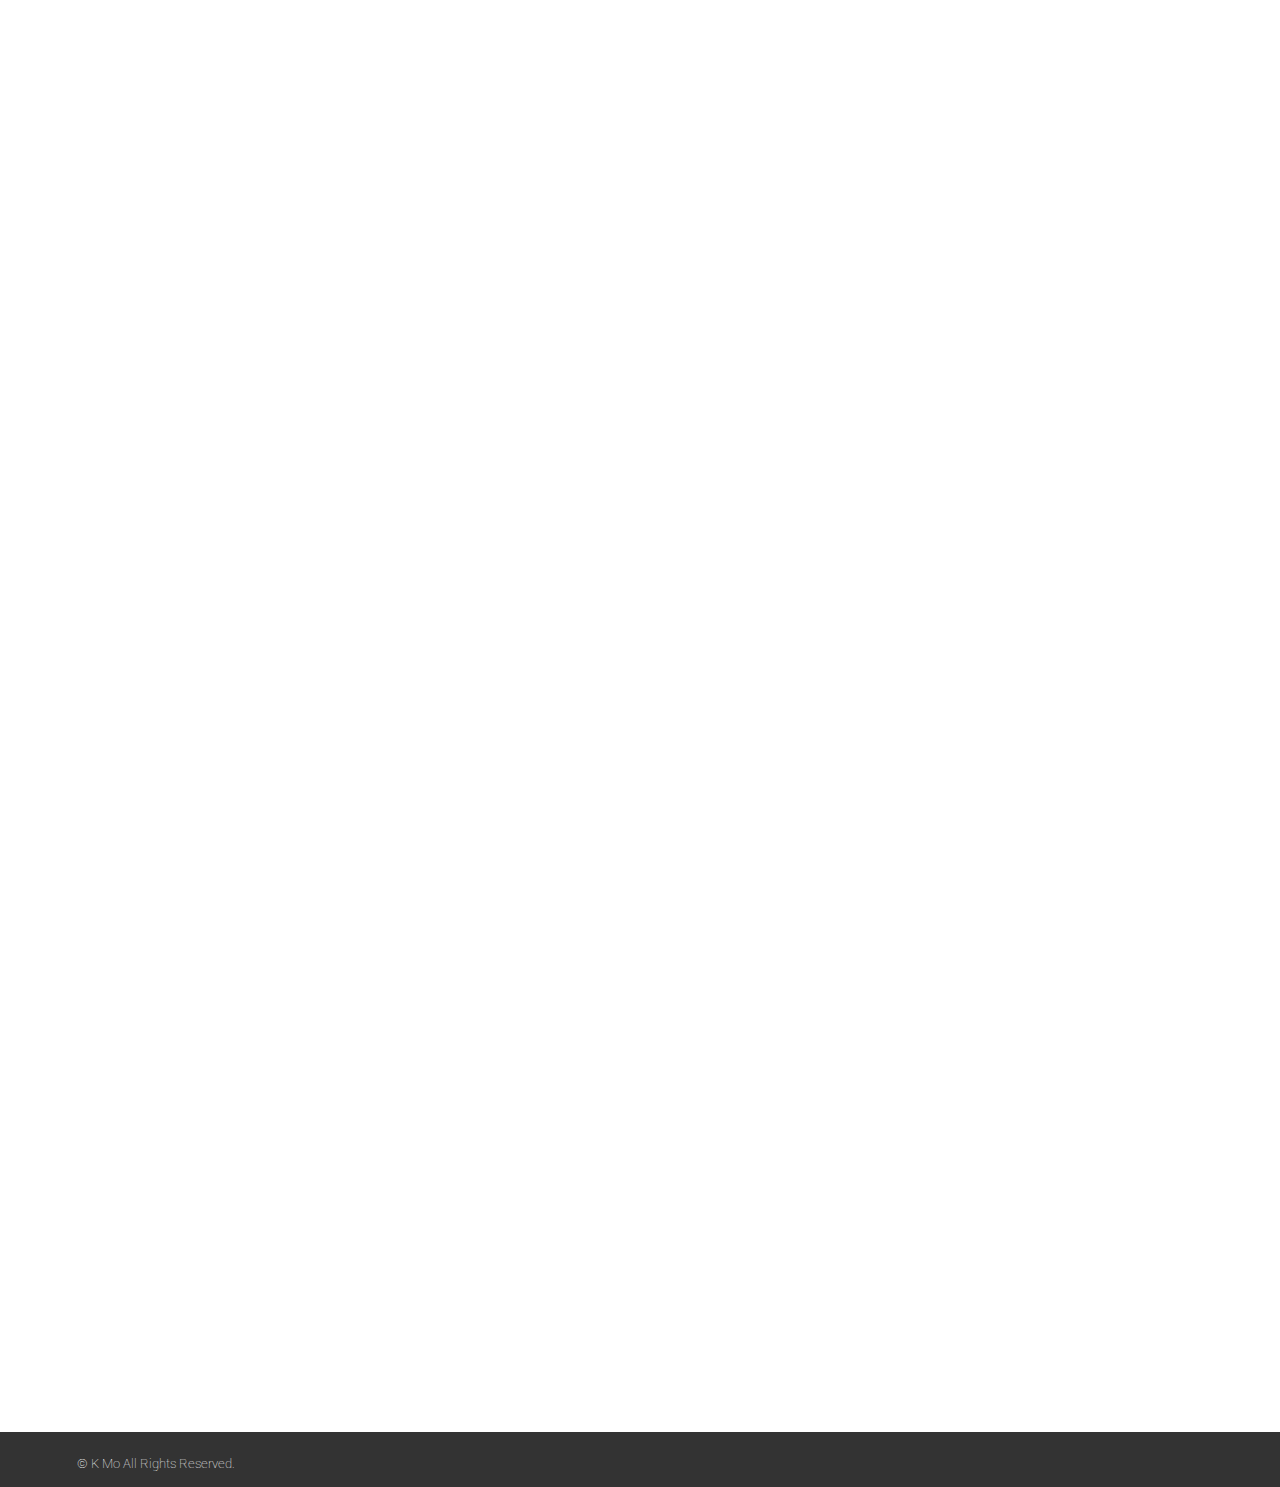
<file: KMoBusinessCard202012.html>
<!DOCTYPE html>
<html lang="zh-hant-tw">
<head>
    <meta charset="UTF-8">
    <meta name="viewport" content="width=device-width, initial-scale=1.0">
    <meta name="description" content="K Mo個人作品網站，2020年K Mo個人名片設計，作品介紹">
    <meta name="keywords" content="K Mo、個人網站、作品集網站、名片設計、business card、方形名片">
    <meta name="author" content="K Mo">
    <meta property="og:image" content="https://i.imgur.com/gWvPlYZ.png">
    <title>2020年K Mo個人名片設計</title>
    <!-- 頁籤logo -->
    <link rel="icon" href="favicon.ico">
    <!-- aos的css -->
    <link rel="stylesheet" href="aos-master/dist/aos.css">
    <!-- 自寫的css -->
    <link rel="stylesheet" href="style.css">
    <link rel="stylesheet" href="work_css/KMoBusinessCard202012.css">
    <link rel="stylesheet" href="rwd.css">
    <link rel="stylesheet" href="work_css/KMoBusinessCard202012_rwd.css">
</head>
<body>
    <header>
        <!-- menu -->
        <input id="nav-toggle" type="checkbox">
        <label for="nav-toggle" class="ham">
            <div class="ham-origin">
                <div class="ham-bar ham-bar--top"></div>
                <div class="ham-bar ham-bar--middle"></div>
                <div class="ham-bar ham-bar--bottom"></div>
            </div>
        </label>
        <nav class="menu">
            <ul class="menu-list">
                <li class="menu-item">
                    <a class="menu-link" href="index.html#WORK">WORK</a>
                 </li>
                <li class="menu-item">
                    <a class="menu-link" href="index.html#ABOUT">ABOUT</a>
                </li>
                <li class="menu-item">
                    <a class="menu-link" href="index.html#CONTACT">CONTACT</a>
                </li>
            </ul>
        </nav>
        <!-- ↓↓↓phone only menu↓↓↓ -->
        <nav class="PHONEmenu">
            <ul class="menu-list">
                <li class="menu-item">
                    <a class="menu-link" href="index.html#WORK">WORK</a>
                 </li>
                <li class="menu-item">
                    <a class="menu-link" href="index.html#ABOUT">ABOUT</a>
                </li>
                <li class="menu-item">
                    <a class="menu-link" href="index.html#CONTACT">CONTACT</a>
                </li>
            </ul>
        </nav>
        <!-- ↑↑↑phone only↑↑↑ -->
        <!-- logo -->
        <h1>
            <a href="index.html"><img src="images/logo.svg" alt="K Mo logo"></a>
        </h1>
        <nav>
            <ul class="icon">
                <li class="icon-li"><a href="https://www.instagram.com/kmo_triangle/" target="_blank"><img src="images/icon_IG.svg" alt="IG contact"></a></li>
                <li class="icon-li"><a href="https://line.me/ti/p/f6-T85QsCn" target="_blank"><img src="images/icon_line.svg" alt="line contact"></a></li>
                <li class="icon-li"><a href="https://www.facebook.com/KMOwork/" target="_blank"><img src="images/icon_fb.svg" alt="K Mo's fb"></a></li>
                <li class="icon-li NliM"><a href="index.html#Cmail"><img src="images/icon_mail.svg" alt="mail K Mo"></a></li>
            </ul>
        </nav>
        <!-- ↓↓↓↓↓以下開始↓↓↓↓↓ -->
        <div class="KB2020begin">
            <h2>2020年K Mo個人名片設計</h2>
            <div class="KB2020banner">
                <div data-aos="zoom-out" data-aos-delay="300" data-aos-easing="ease-in-out-sine" data-aos-once="true"><img src="images/06_KMoBusinessCard202012/2020BC_1_1000.jpg" alt="2020年K Mo個人名片banner"></div>
                <p>以插畫為主題，大小為54*54mm的方形名片，拿在手上相當的小巧可愛。</p>
            </div>
        </div>
    </header>
    <main>
        <section data-aos="fade-in" data-aos-delay="600">
            <div class="KB2020c">
                <div><img src="images/06_KMoBusinessCard202012/2020BC_2_1000.jpg" alt="K Mo名片照"></div>
                <p>因這次是少量輸出，輸出後自己帶回來手工裁切。</p>
                <div><img src="images/06_KMoBusinessCard202012/2020BC_5_1000.jpg" alt="K Mo名片手工裁切照"></div>
                <div><img src="images/06_KMoBusinessCard202012/2020BC_3_1000.jpg" alt="K Mo名片照"></div>
                <p>K Mo的手寫簽名近照。</p>
                <div><img src="images/06_KMoBusinessCard202012/2020BC_4_1000.jpg" alt="K Mo名片照"></div>
                <p>背面放"K Mo的基地"個人作品網頁的QRcode，周圍環繞粉絲專業及聯繫方式。</p>
                <div><img src="images/06_KMoBusinessCard202012/2020BC_8_1000.jpg" alt="K Mo名片照"></div>
                <div><img src="images/06_KMoBusinessCard202012/2020BC_6_1000.jpg" alt="K Mo名片照"></div>
                <div><img src="images/06_KMoBusinessCard202012/2020BC_7_1000.jpg" alt="K Mo名片照"></div>
                <p>Thank you for watching：）</p>
            </div>
        </section>
        <div id="top">
            <a href="#"><img src="images/top.svg" alt="back to top"></a>
        </div>
    </main>
    <footer>
        <small>© K Mo All Rights Reserved.</small>
    </footer>
    <script src="https://code.jquery.com/jquery-3.5.1.min.js" integrity="sha256-9/aliU8dGd2tb6OSsuzixeV4y/faTqgFtohetphbbj0=" crossorigin="anonymous"></script>
    <!-- aos.js -->
    <script src="aos-master/dist/aos.js"></script>
    <script>
        AOS.init({
            offset: 200,
            anchorPlacement:'bottom-bottom',
            easing: 'ease-out-back',
            duration: 1000
        });
    </script>
    <script>
        $(function(){
            //top
            $('#top').click(function(event){
                event.preventDefault();
                var btn = $(this).attr('href');
                var pos = $(btn).offset();
                $('html,body').stop().animate({scrollTop:　0},1000);
            });
            //top淡入淡出
            $(window).scroll(function(){
                if($(this).scrollTop() >500){
                    $('#top').stop().fadeTo('fast',1);
                }else{
                    $('#top').stop().fadeOut('fast');
                }
            });
        });
    </script>
</body>
</html>
</file>
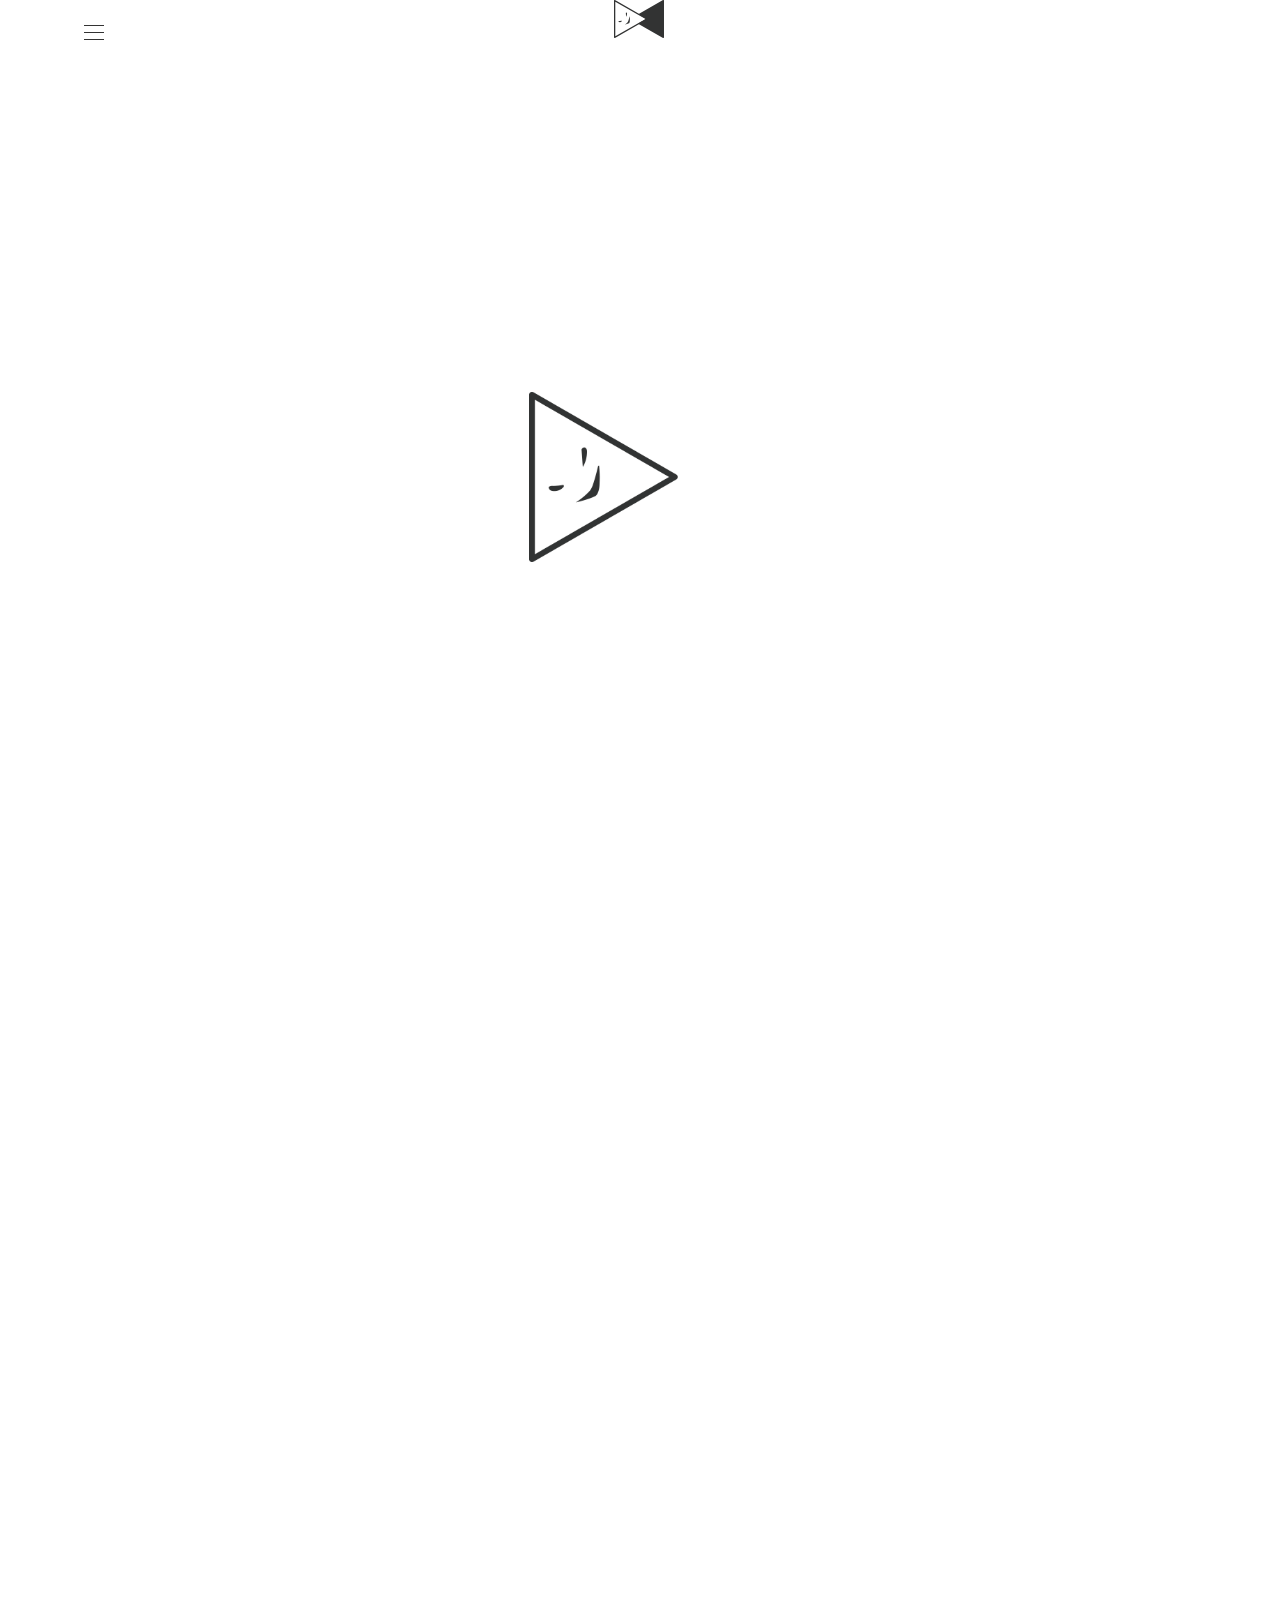
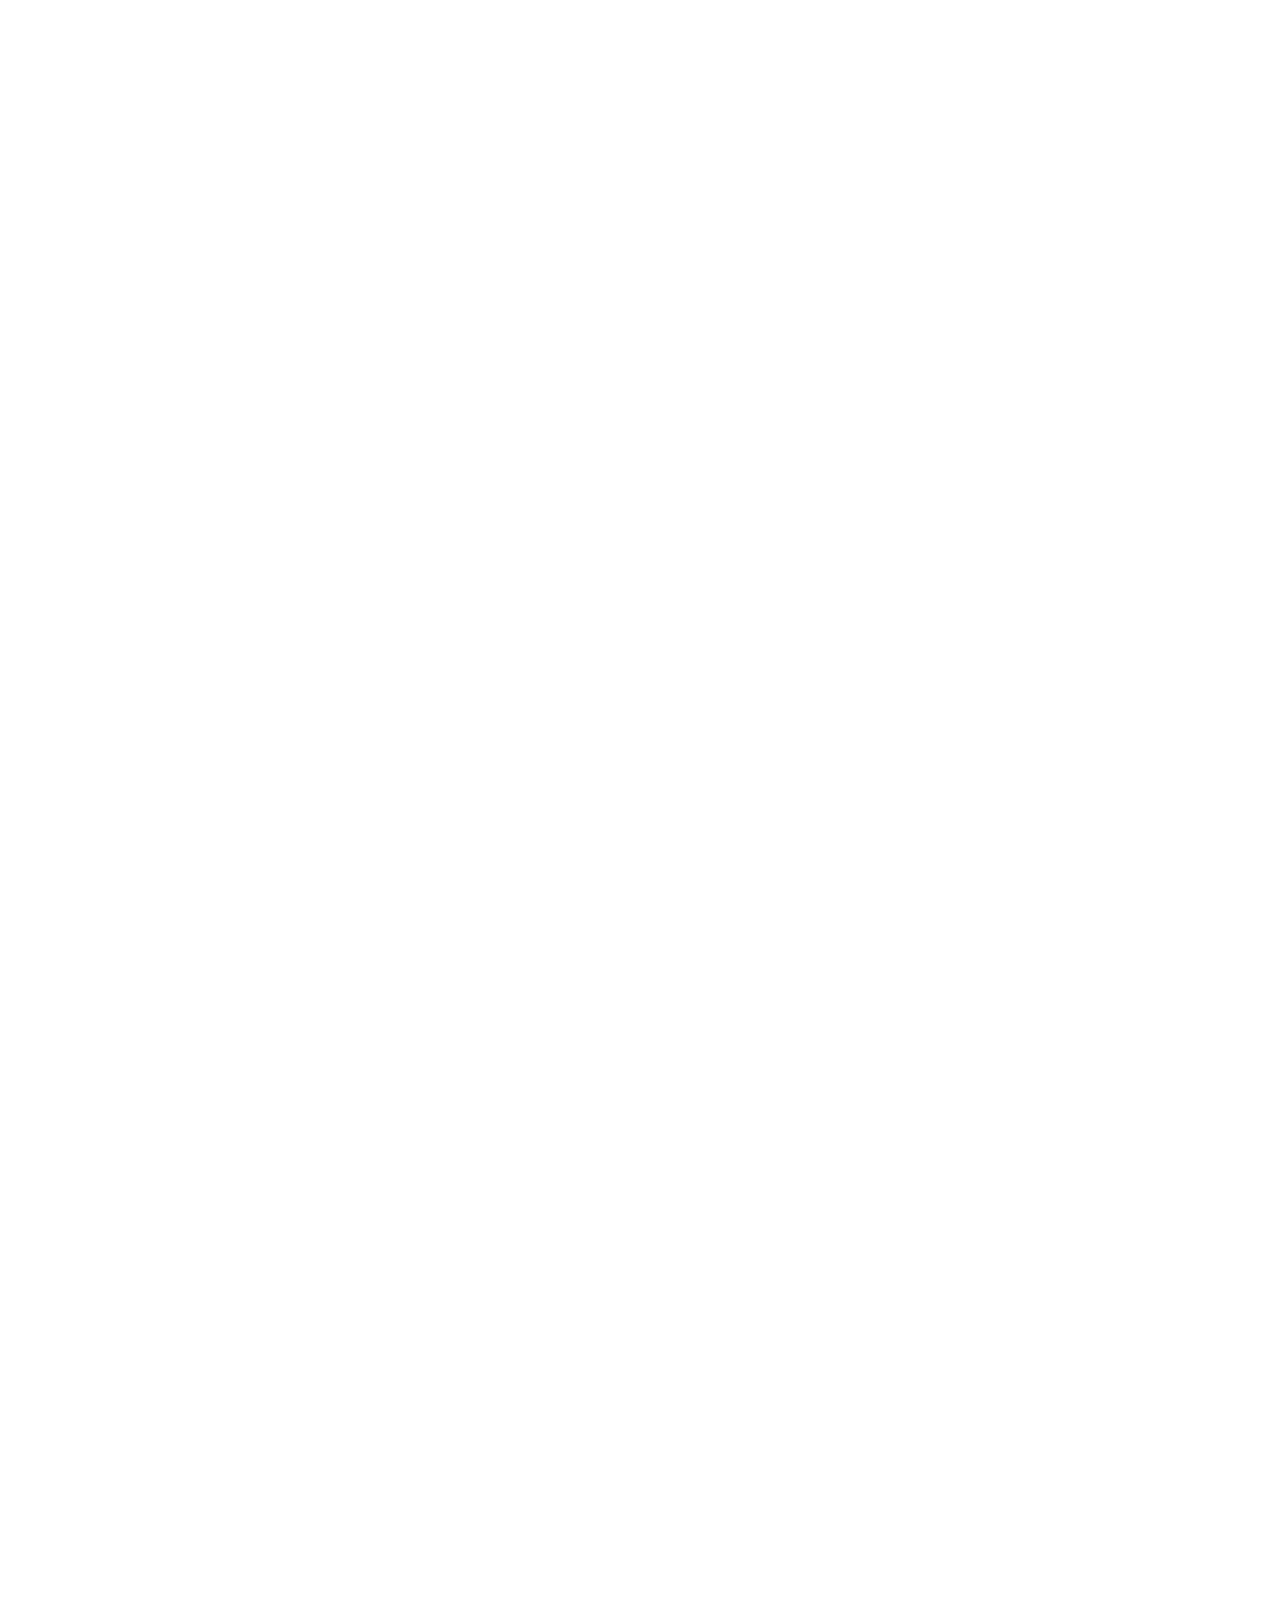
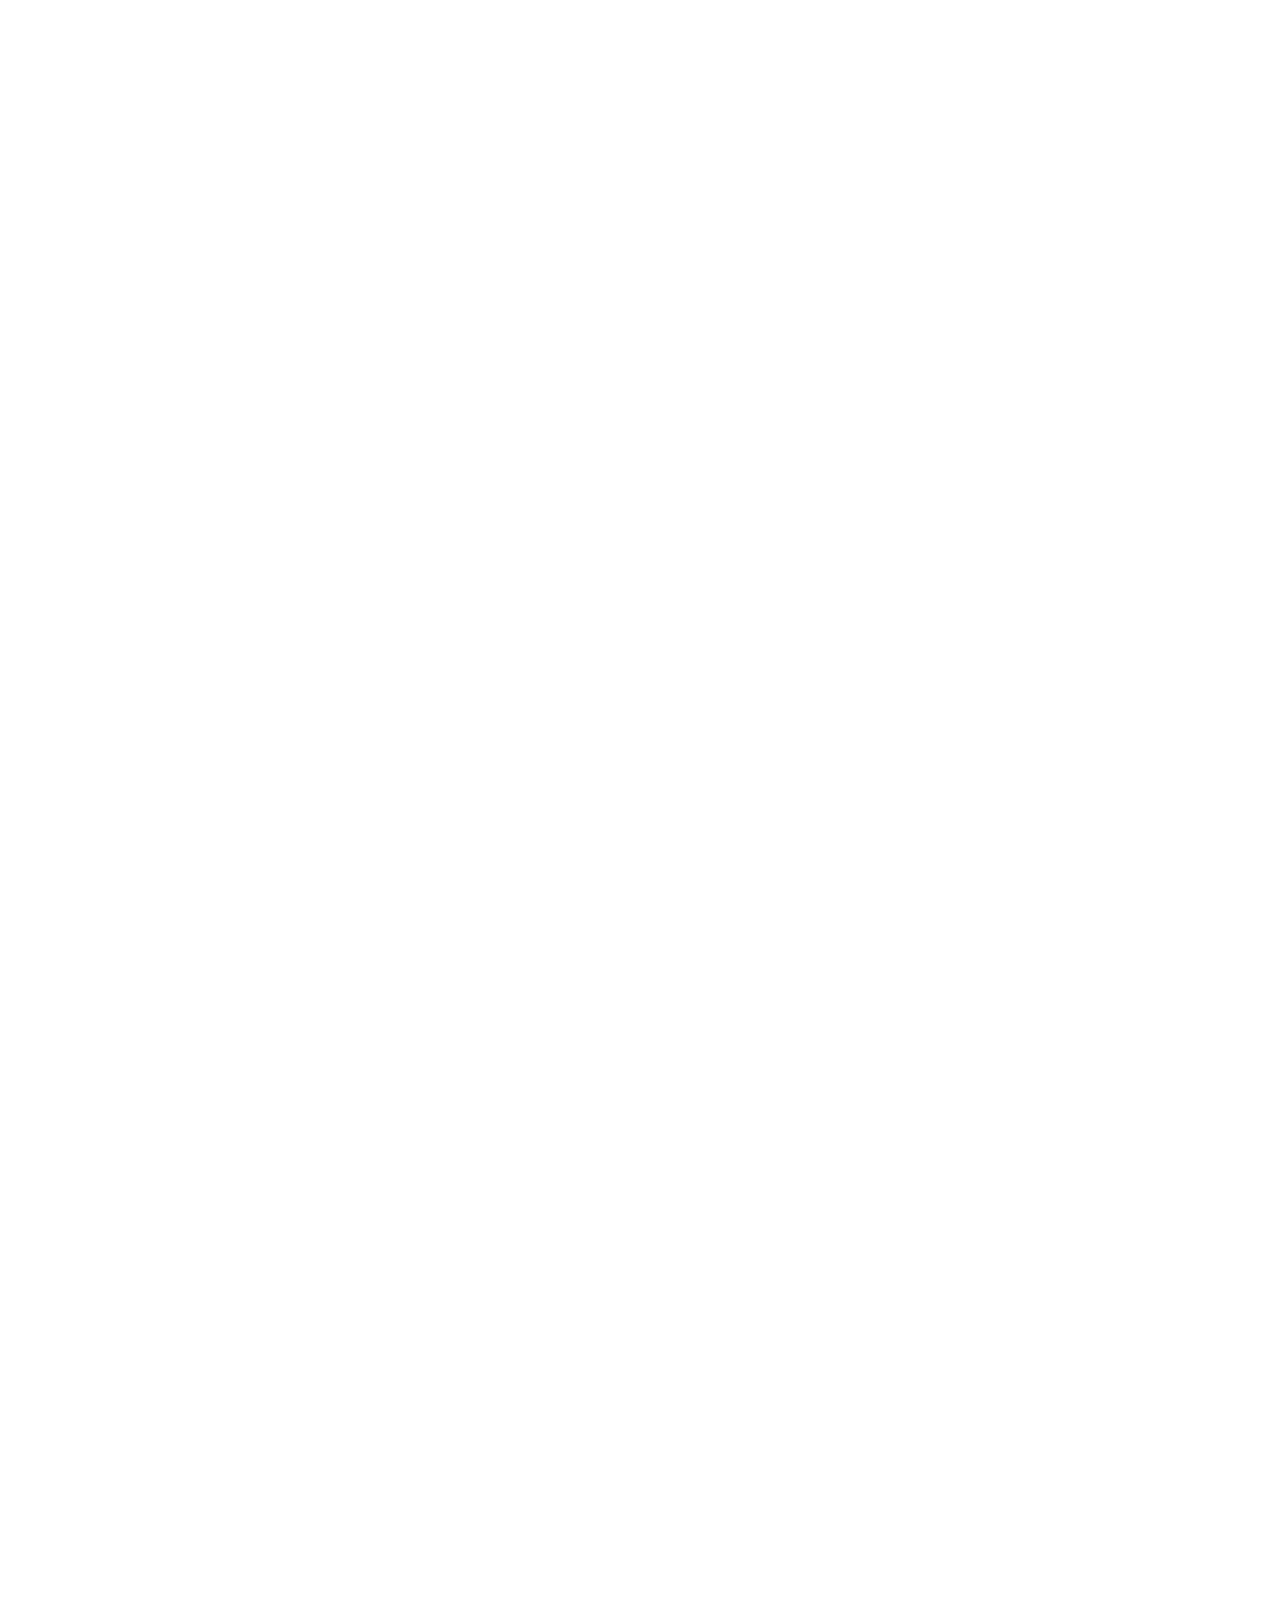
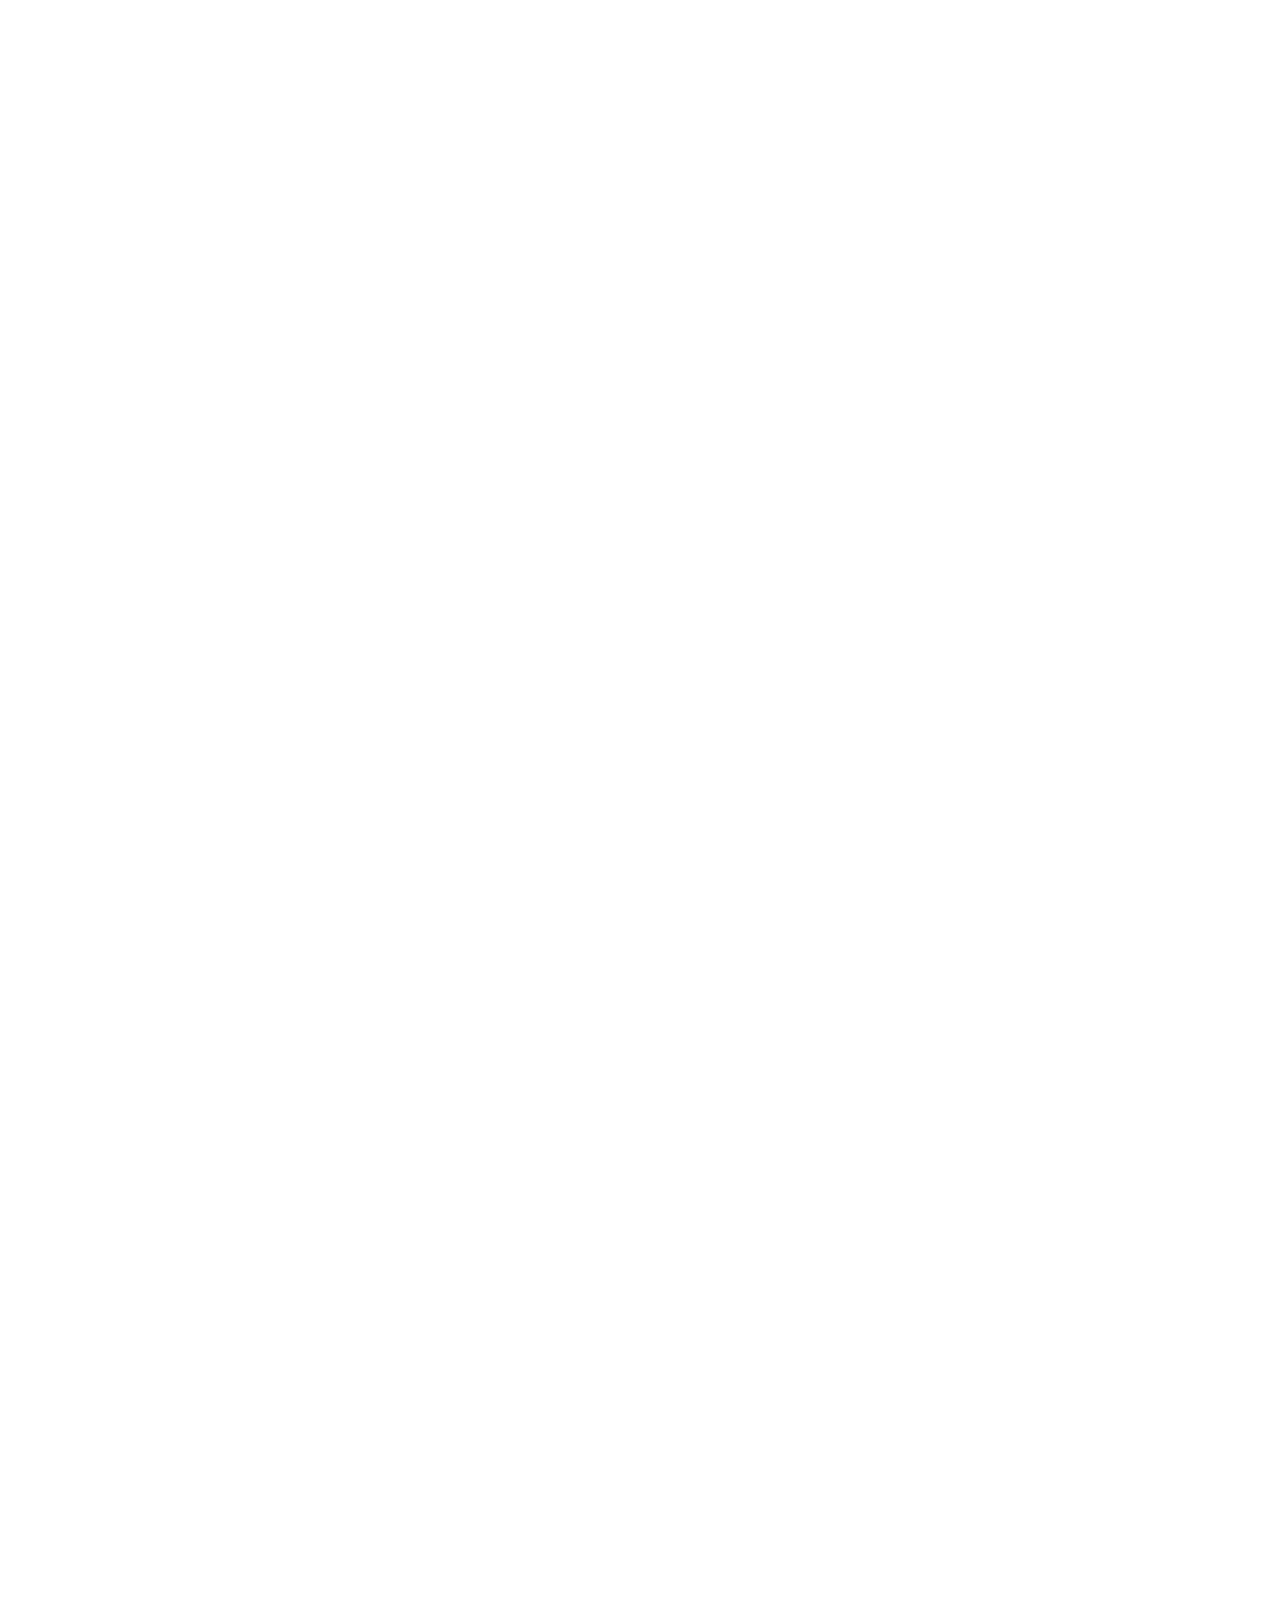
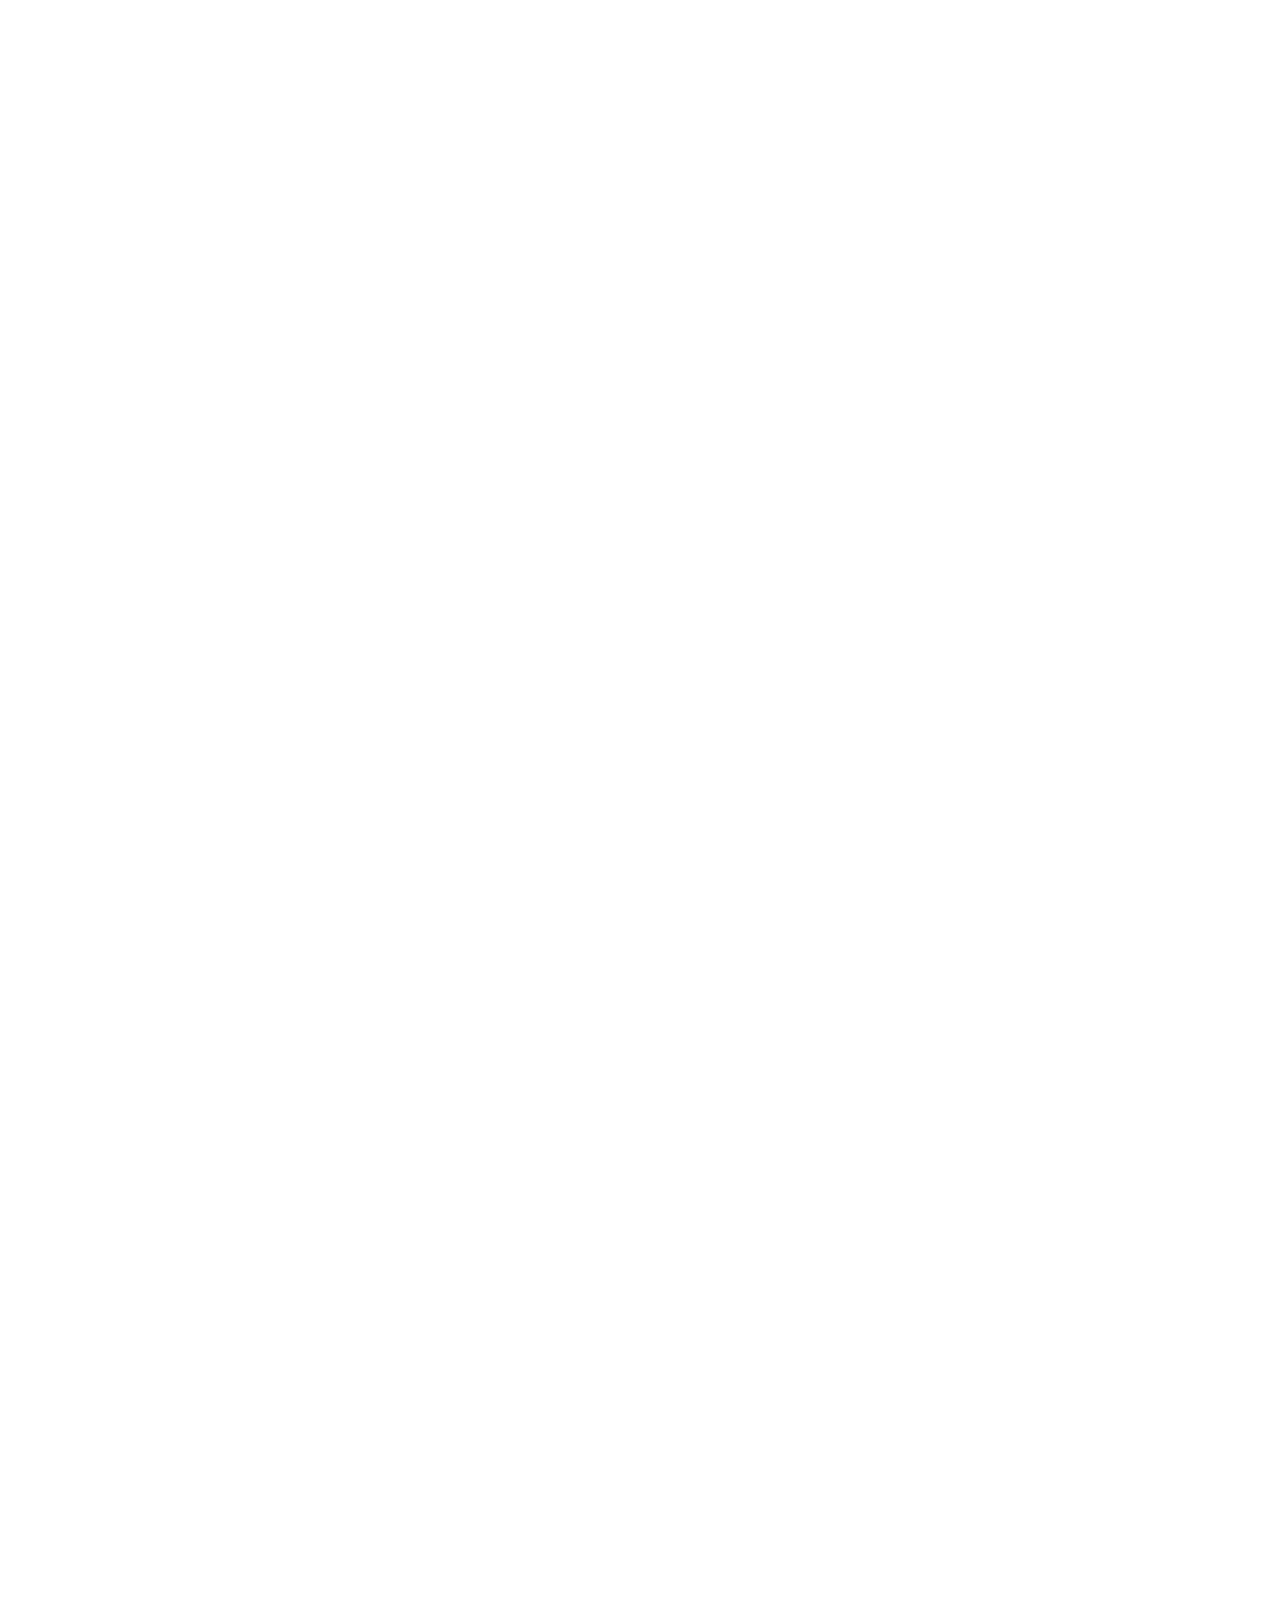
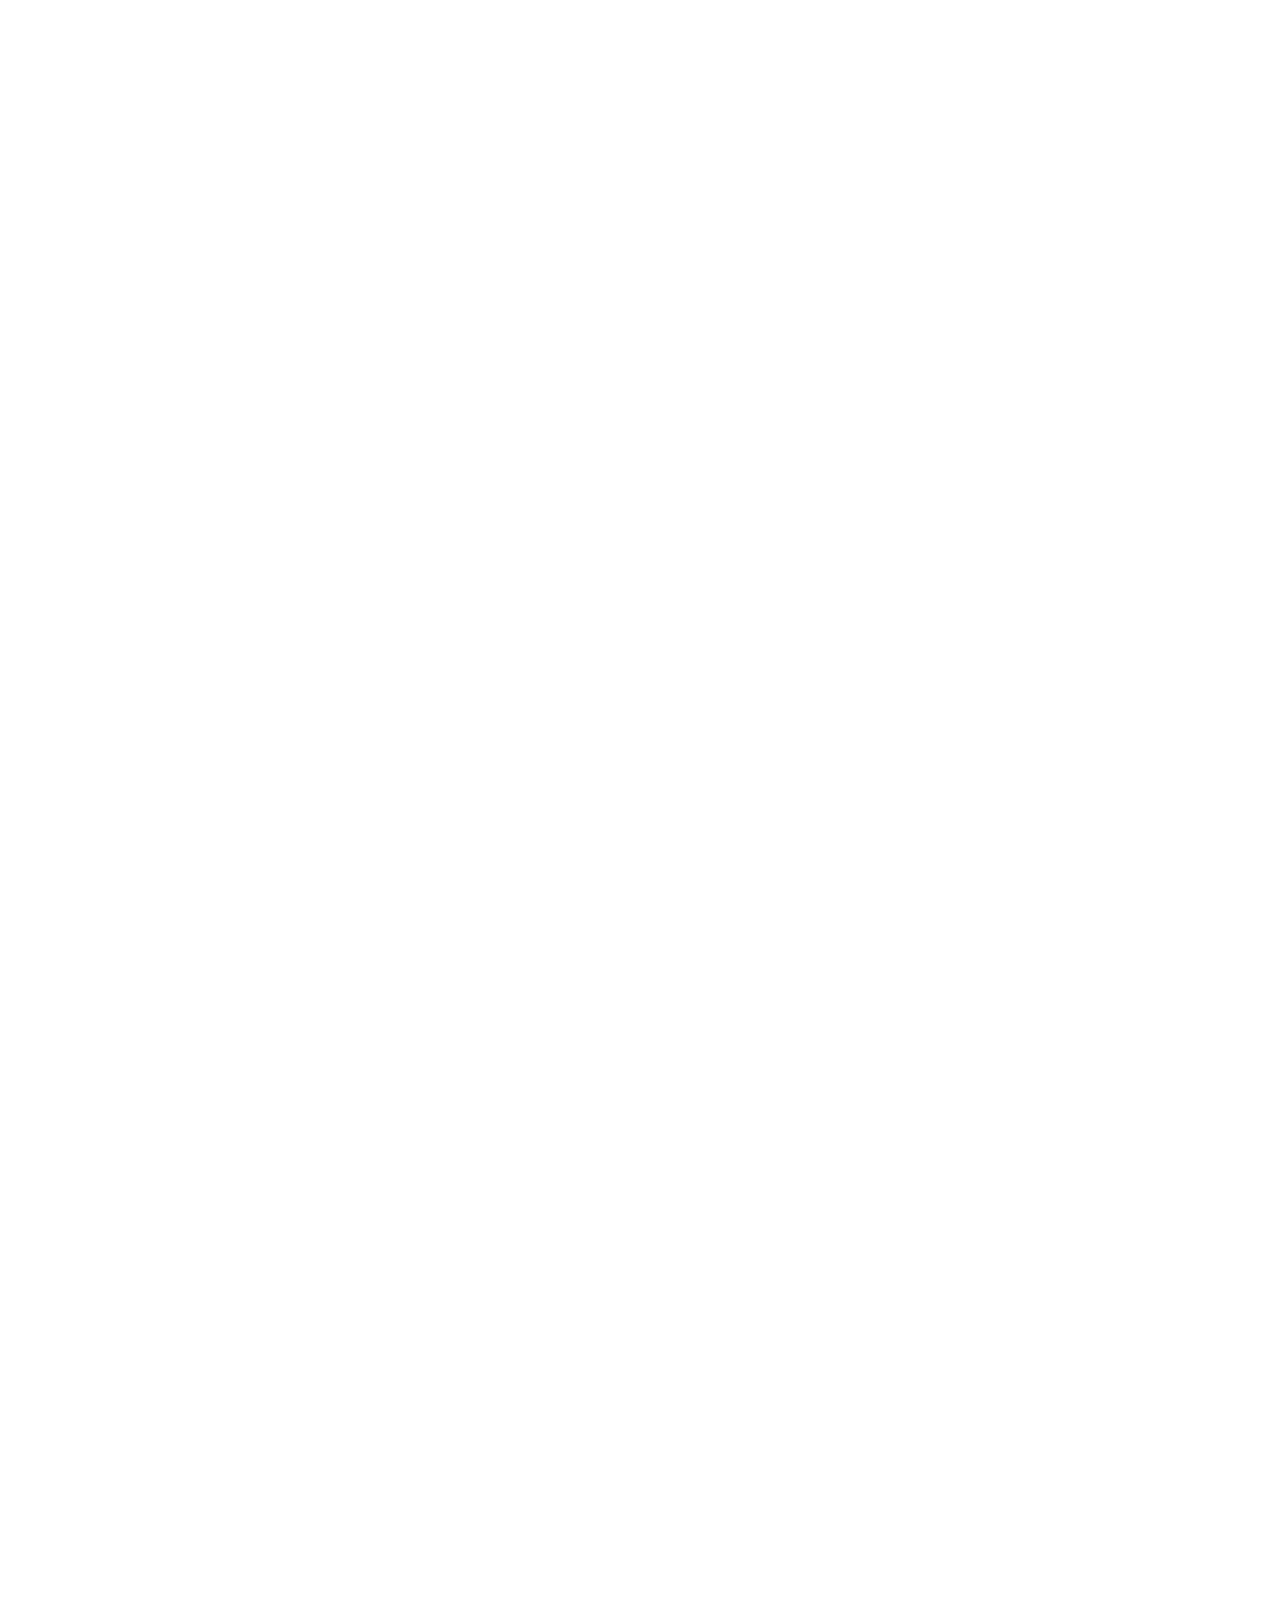
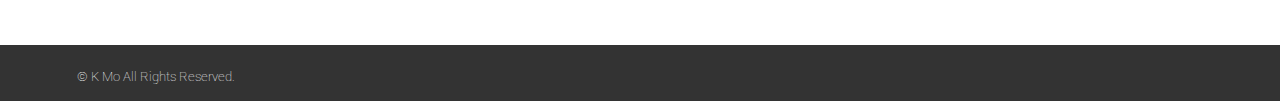
<file: KMoLogo202007.html>
<!DOCTYPE html>
<html lang="zh-hant-tw">
<head>
    <meta charset="UTF-8">
    <meta name="viewport" content="width=device-width, initial-scale=1.0">
    <meta name="description" content="K Mo個人作品網站，K Mo個人品牌logo，品牌logo設計介紹">
    <meta name="keywords" content="K Mo、個人網站、作品集網站、品牌logo設計">
    <meta name="author" content="K Mo">
    <meta property="og:image" content="https://i.imgur.com/gWvPlYZ.png">
    <title>K Mo個人品牌logo</title>
    <!-- 頁籤logo -->
    <link rel="icon" href="favicon.ico">
    <!-- aos的css -->
    <link rel="stylesheet" href="aos-master/dist/aos.css">
    <!-- 自寫的css -->
    <link rel="stylesheet" href="style.css">
    <link rel="stylesheet" href="work_css/KMoLogo202007.css">
    <link rel="stylesheet" href="rwd.css">
    <link rel="stylesheet" href="work_css/KMoLogo202007_rwd.css">
</head>
<body>
    <header>
        <!-- menu -->
        <input id="nav-toggle" type="checkbox">
        <label for="nav-toggle" class="ham">
            <div class="ham-origin">
                <div class="ham-bar ham-bar--top"></div>
                <div class="ham-bar ham-bar--middle"></div>
                <div class="ham-bar ham-bar--bottom"></div>
            </div>
        </label>
        <nav class="menu">
            <ul class="menu-list">
                <li class="menu-item">
                    <a class="menu-link" href="index.html#WORK">WORK</a>
                 </li>
                <li class="menu-item">
                    <a class="menu-link" href="index.html#ABOUT">ABOUT</a>
                </li>
                <li class="menu-item">
                    <a class="menu-link" href="index.html#CONTACT">CONTACT</a>
                </li>
            </ul>
        </nav>
        <!-- ↓↓↓phone only menu↓↓↓ -->
        <nav class="PHONEmenu">
            <ul class="menu-list">
                <li class="menu-item">
                    <a class="menu-link" href="index.html#WORK">WORK</a>
                 </li>
                <li class="menu-item">
                    <a class="menu-link" href="index.html#ABOUT">ABOUT</a>
                </li>
                <li class="menu-item">
                    <a class="menu-link" href="index.html#CONTACT">CONTACT</a>
                </li>
            </ul>
        </nav>
        <!-- ↑↑↑phone only↑↑↑ -->
        <!-- logo -->
        <h1>
            <a href="index.html"><img src="images/logo.svg" alt="K Mo logo"></a>
        </h1>
        <nav>
            <ul class="icon">
                <li class="icon-li"><a href="https://www.instagram.com/kmo_triangle/" target="_blank"><img src="images/icon_IG.svg" alt="IG contact"></a></li>
                <li class="icon-li"><a href="https://line.me/ti/p/f6-T85QsCn" target="_blank"><img src="images/icon_line.svg" alt="line contact"></a></li>
                <li class="icon-li"><a href="https://www.facebook.com/KMOwork/" target="_blank"><img src="images/icon_fb.svg" alt="K Mo's fb"></a></li>
                <li class="icon-li NliM"><a href="index.html#Cmail"><img src="images/icon_mail.svg" alt="mail K Mo"></a></li>
            </ul>
        </nav>
        <!-- ↓↓↓↓↓以下開始↓↓↓↓↓ -->
        <div class="KLbegin">
            <h2>K Mo個人品牌logo</h2>
            <div class="KLbanner">
                <div class="KLgif" data-aos="fade-in" data-aos-delay="300" data-aos-easing="ease-in-out-sine" data-aos-once="true"><img src="images/03_KMoLogo202007/kmologo.gif" alt="K MO logo gif banner"></div>
            </div>
        </div>
    </header>
    <main>
        <section>
            <div class="KLcontent">
                <p data-aos="fade-down" data-aos-delay="600">頑皮的三角形總是抬起前腳向前衝，<br>完整誕生於2020年7月的個人品牌logo。</p>
                <div data-aos="fade-in" data-aos-delay="600">
                    <div><img src="images/03_KMoLogo202007/kmologo1.jpg" alt="K MO個人品牌logo設計理念解說"></div>
                    <div><img src="images/03_KMoLogo202007/kmologo2.jpg" alt="K MO個人品牌logo設計理念解說"></div>
                    <div><img src="images/03_KMoLogo202007/kmologo3.jpg" alt="K MO個人品牌logo設計理念解說"></div>
                    <div><img src="images/03_KMoLogo202007/kmologo4.jpg" alt="K MO個人品牌logo設計理念解說"></div>
                    <div><img src="images/03_KMoLogo202007/kmologo5.jpg" alt="K MO個人品牌logo設計理念解說"></div>
                    <div><img src="images/03_KMoLogo202007/kmologo6.jpg" alt="K MO個人品牌logo設計理念解說"></div>
                    <div><img src="images/03_KMoLogo202007/kmologo7.jpg" alt="K MO個人品牌logo設計理念解說"></div>
                    <div><img src="images/03_KMoLogo202007/kmologo8.jpg" alt="K MO個人品牌logo設計理念解說"></div>
                    <div><img src="images/03_KMoLogo202007/kmologo9.jpg" alt="K MO個人品牌logo設計理念解說"></div>
                    <div><img src="images/03_KMoLogo202007/kmologo10.jpg" alt="K MO個人品牌logo設計理念解說"></div>
                    <div><img src="images/03_KMoLogo202007/kmologo11.jpg" alt="K MO個人品牌logo設計理念解說"></div>
                    <div><img src="images/03_KMoLogo202007/kmologo12.jpg" alt="K MO個人品牌logo設計理念解說"></div>
                    <div><img src="images/03_KMoLogo202007/kmologo13.jpg" alt="K MO個人品牌logo設計理念解說"></div>
                    <div><img src="images/03_KMoLogo202007/kmologo14.jpg" alt="K MO個人品牌logo設計理念解說"></div>
                    <div><img src="images/03_KMoLogo202007/kmologo15.jpg" alt="K MO個人品牌logo設計理念解說"></div>
                    <div><img src="images/03_KMoLogo202007/kmologo16.jpg" alt="K MO個人品牌logo設計理念解說"></div>
                    <div><img src="images/03_KMoLogo202007/kmologo17.jpg" alt="K MO個人品牌logo設計理念解說"></div>
                </div>
            </div>
        </section>
        <div id="top">
            <a href="#"><img src="images/top.svg" alt="back to top"></a>
        </div>
    </main>
    <footer>
        <small>© K Mo All Rights Reserved.</small>
    </footer>
    <script src="https://code.jquery.com/jquery-3.5.1.min.js" integrity="sha256-9/aliU8dGd2tb6OSsuzixeV4y/faTqgFtohetphbbj0=" crossorigin="anonymous"></script>
    <!-- aos.js -->
    <script src="aos-master/dist/aos.js"></script>
    <script>
        AOS.init({
            offset: 200,
            anchorPlacement:'bottom-bottom',
            easing: 'ease-out-back',
            duration: 1000
        });
    </script>
    <script>
        $(function(){
            //top
            $('#top').click(function(event){
                event.preventDefault();
                var btn = $(this).attr('href');
                var pos = $(btn).offset();
                $('html,body').stop().animate({scrollTop:　0},1000);
            });
            //top淡入淡出
            $(window).scroll(function(){
                if($(this).scrollTop() >500){
                    $('#top').stop().fadeTo('fast',1);
                }else{
                    $('#top').stop().fadeOut('fast');
                }
            });
        });
    </script>
</body>
</html>
</file>
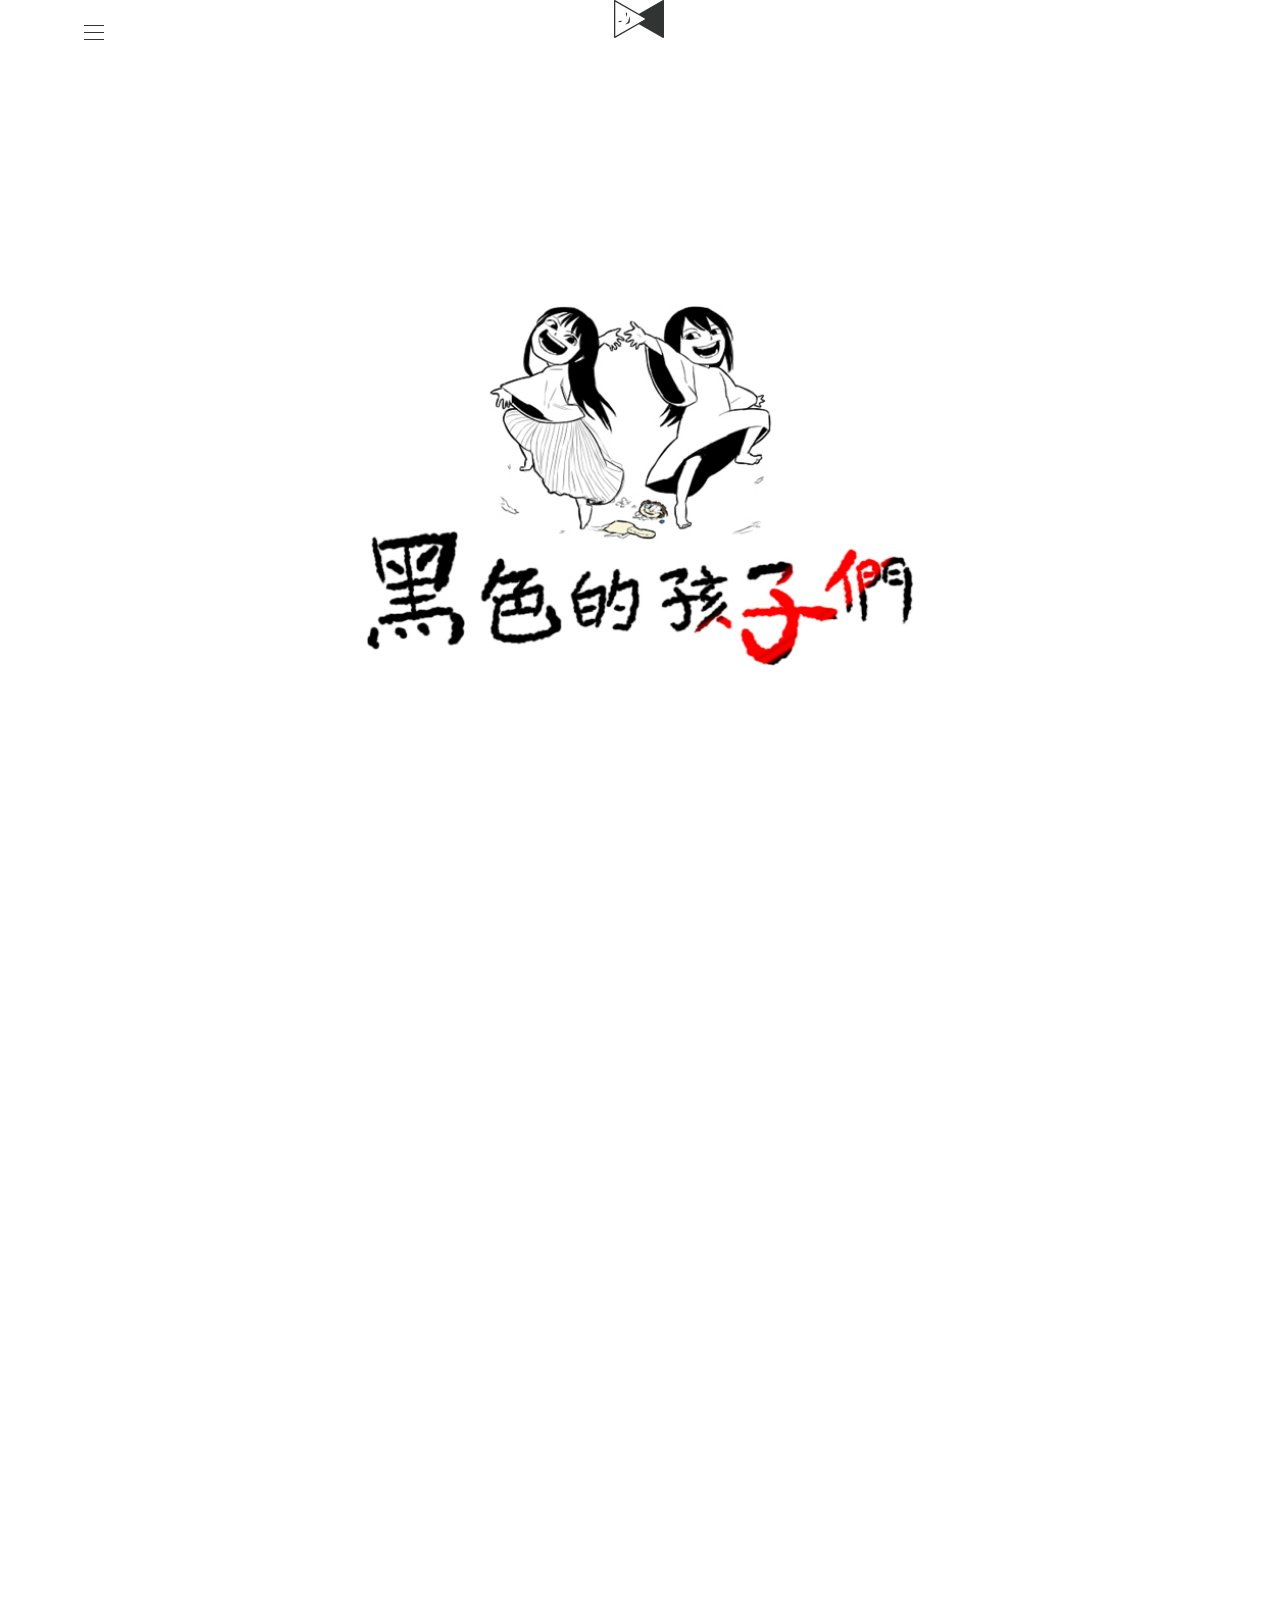
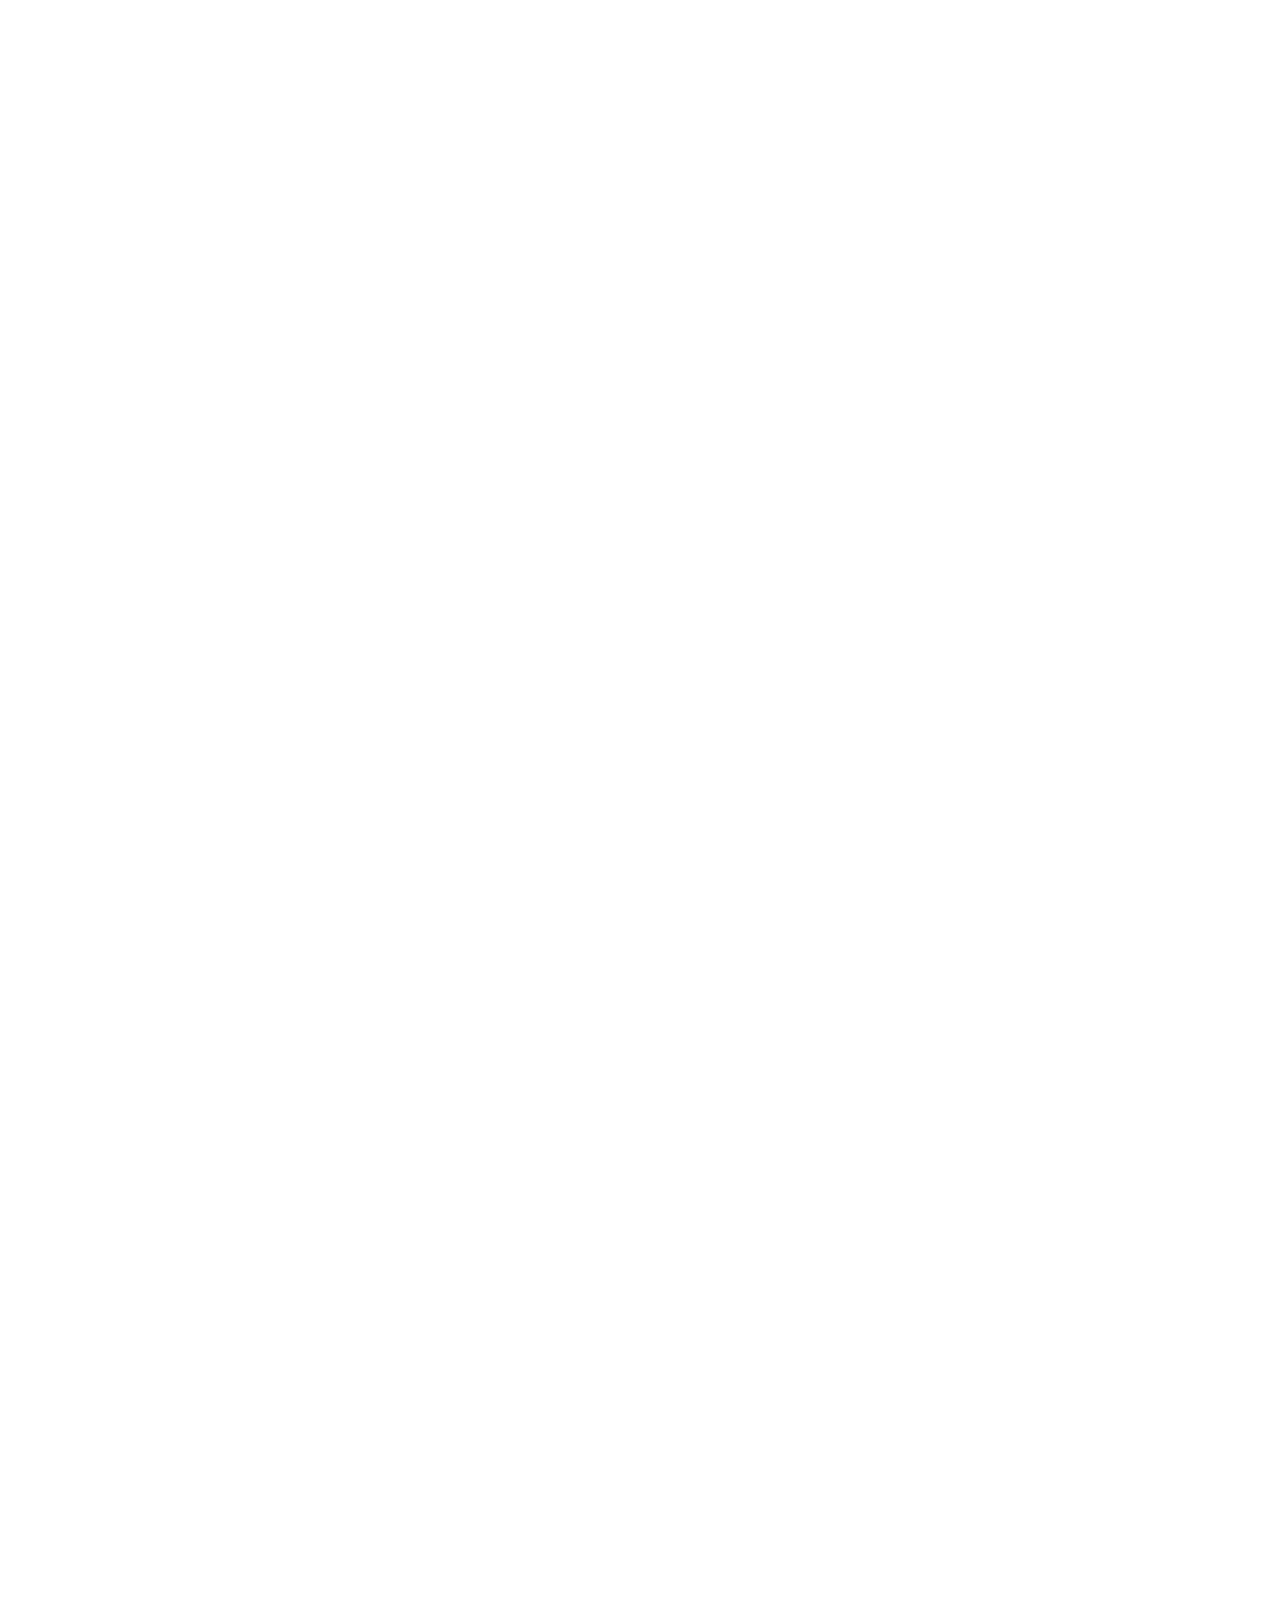
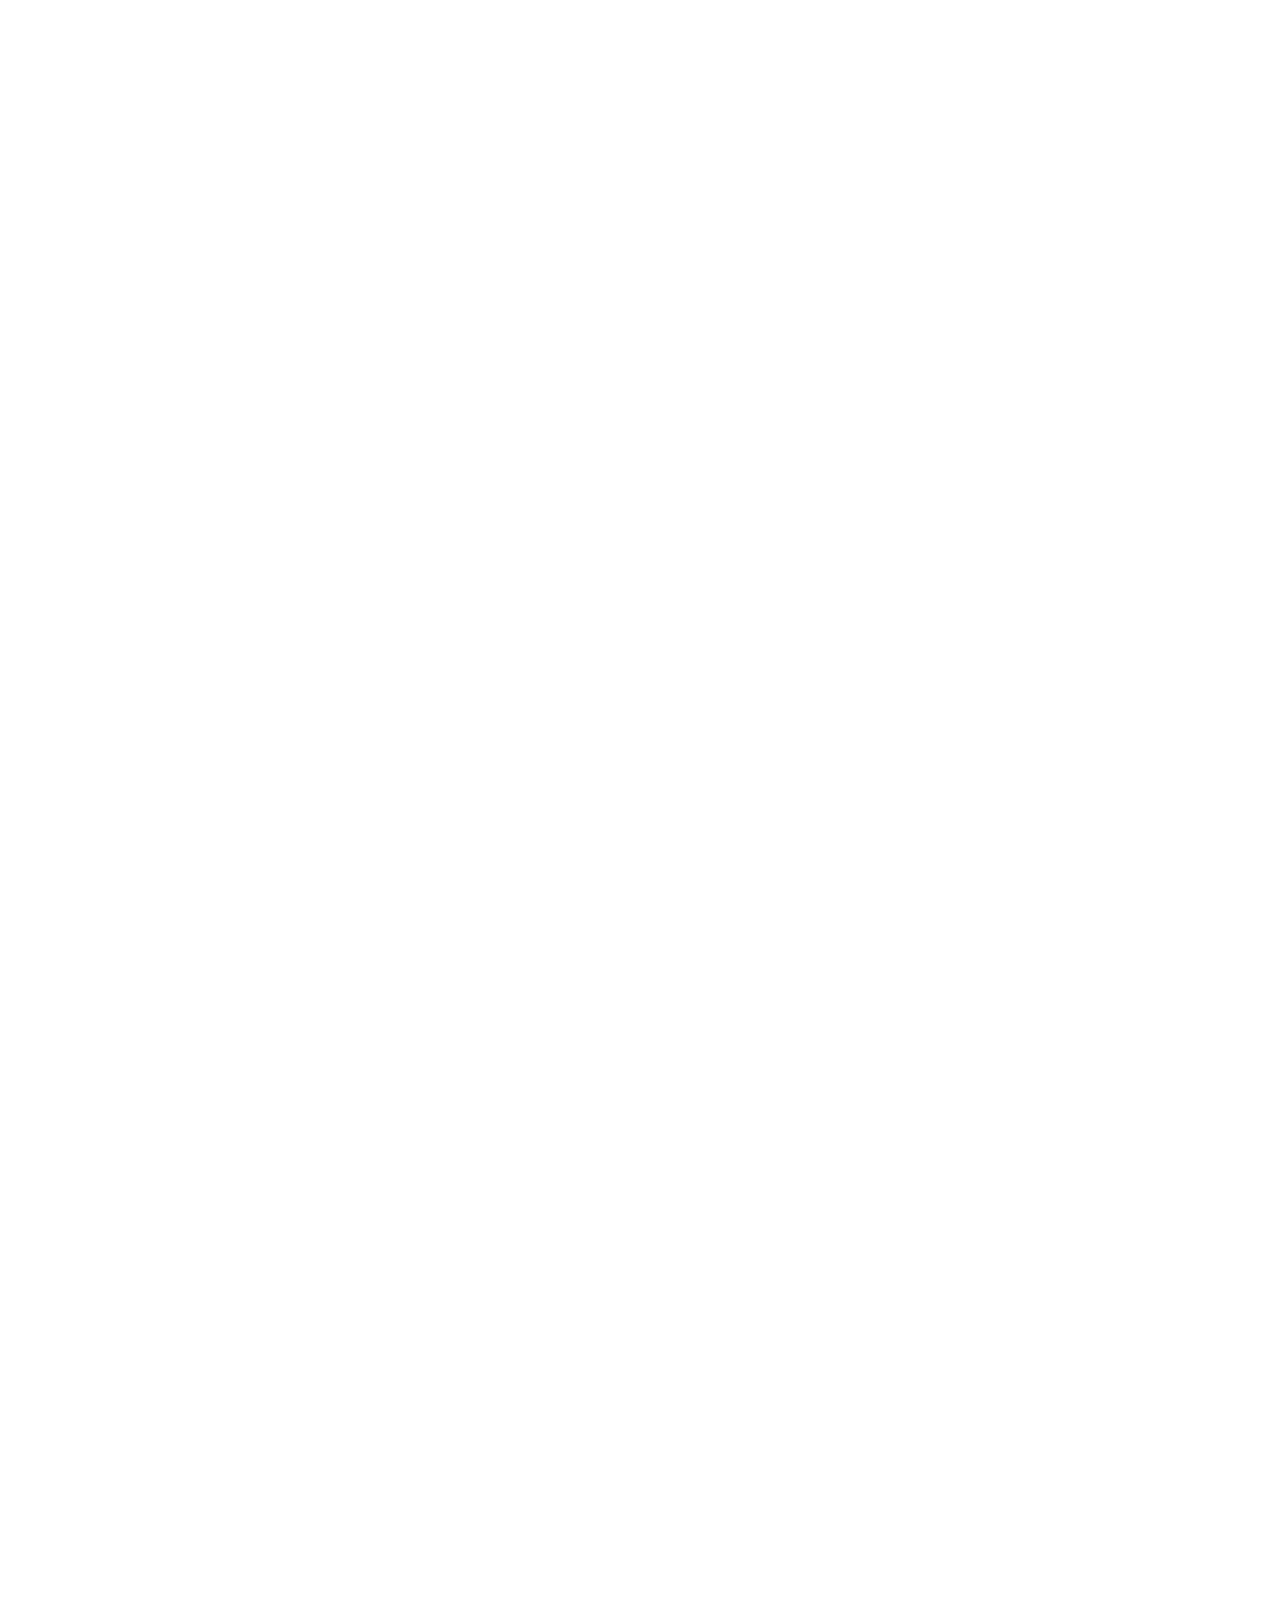
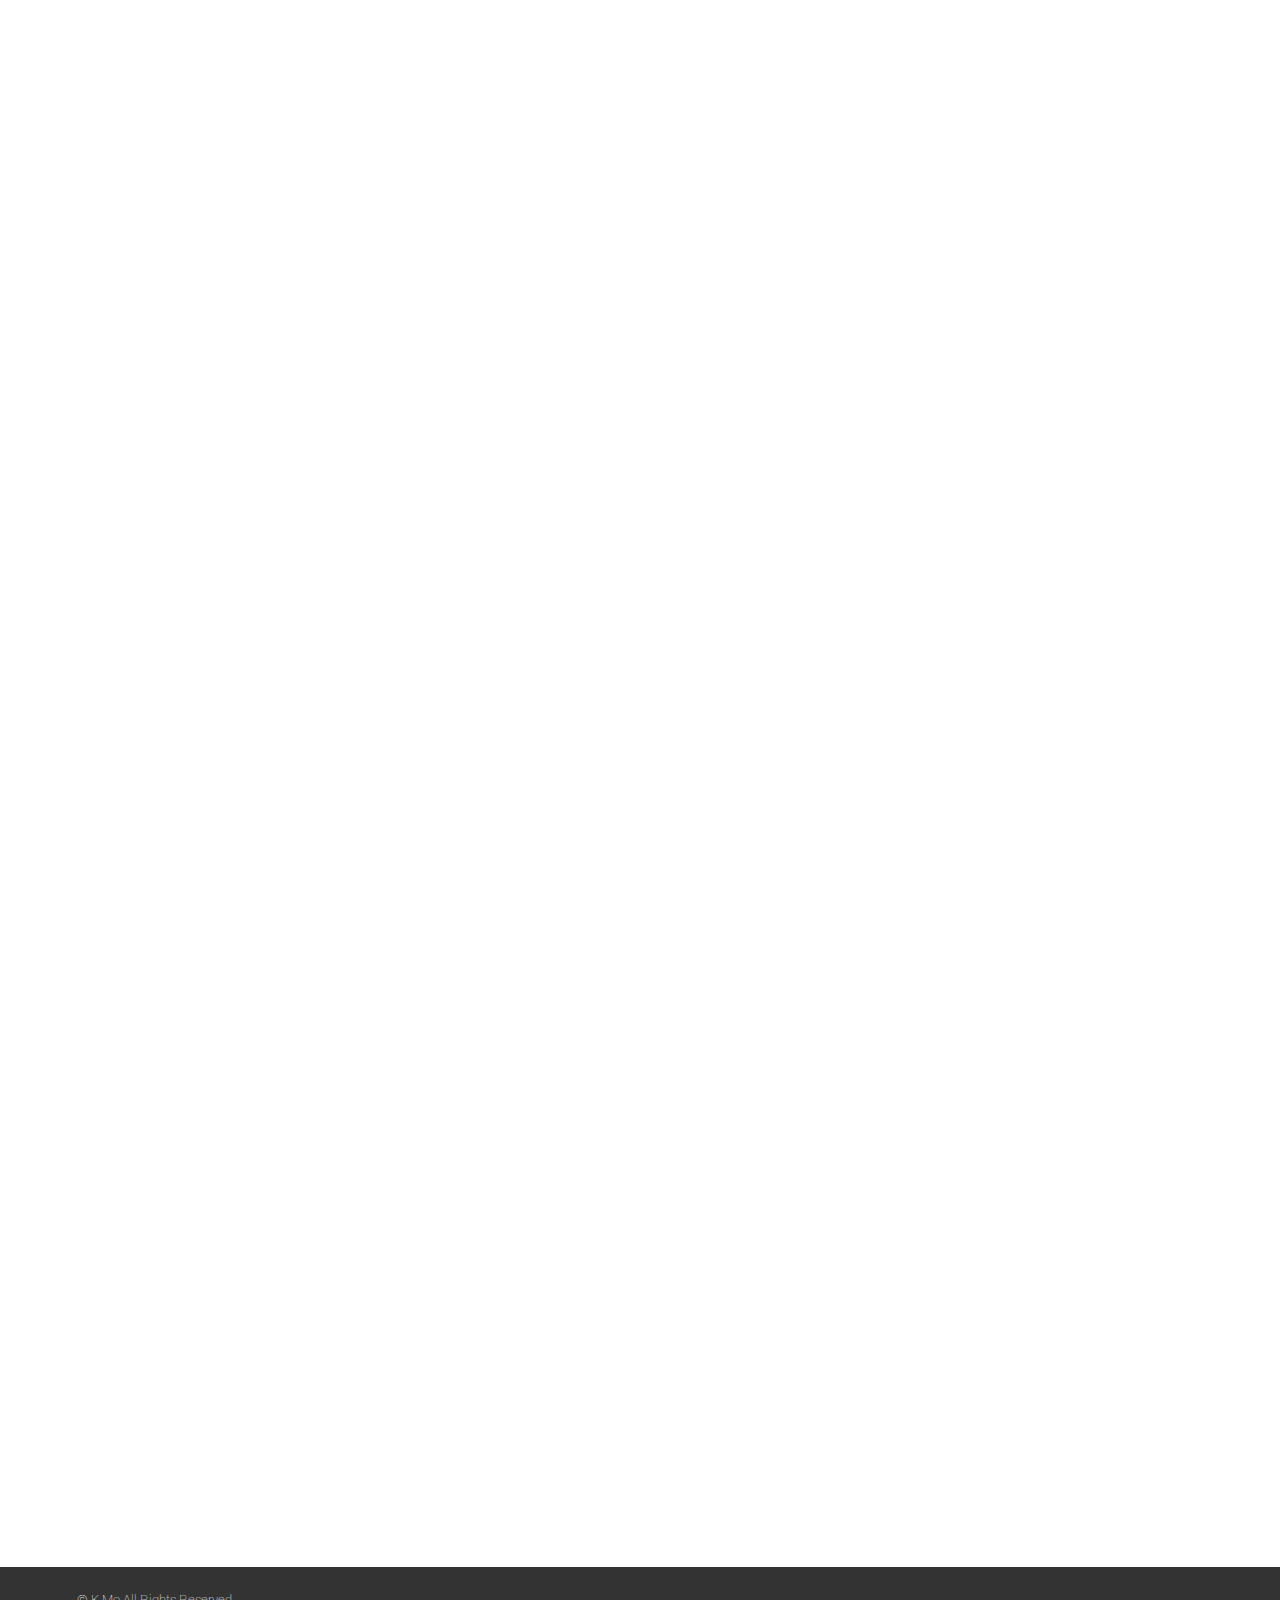
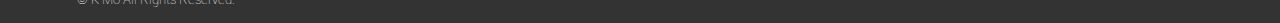
<file: LineStickers201906.html>
<!DOCTYPE html>
<html lang="zh-hant-tw">
<head>
    <meta charset="UTF-8">
    <meta name="viewport" content="width=device-width, initial-scale=1.0">
    <meta name="description" content="K Mo個人作品網站，line貼圖作品-黑色的孩子們，作品介紹">
    <meta name="keywords" content="K Mo、個人網站、作品集網站、line貼圖、line stickers、醜怪貼圖、闇黑貼圖、黑色的孩子們、Black Children">
    <meta name="author" content="K Mo">
    <meta property="og:image" content="https://i.imgur.com/gWvPlYZ.png">
    <title>LINE貼圖－黑色的孩子們（Black Children）</title>
    <!-- 頁籤logo -->
    <link rel="icon" href="favicon.ico">
    <!-- aos的css -->
    <link rel="stylesheet" href="aos-master/dist/aos.css">
    <!-- 自寫的css -->
    <link rel="stylesheet" href="style.css">
    <link rel="stylesheet" href="work_css/LineStickers201906.css">
    <link rel="stylesheet" href="rwd.css">
    <link rel="stylesheet" href="work_css/LineStickers201906_rwd.css">
</head>
<body>
    <header>
        <!-- menu -->
        <input id="nav-toggle" type="checkbox">
        <label for="nav-toggle" class="ham">
            <div class="ham-origin">
                <div class="ham-bar ham-bar--top"></div>
                <div class="ham-bar ham-bar--middle"></div>
                <div class="ham-bar ham-bar--bottom"></div>
            </div>
        </label>
        <nav class="menu">
            <ul class="menu-list">
                <li class="menu-item">
                    <a class="menu-link" href="index.html#WORK">WORK</a>
                 </li>
                <li class="menu-item">
                    <a class="menu-link" href="index.html#ABOUT">ABOUT</a>
                </li>
                <li class="menu-item">
                    <a class="menu-link" href="index.html#CONTACT">CONTACT</a>
                </li>
            </ul>
        </nav>
        <!-- ↓↓↓phone only menu↓↓↓ -->
        <nav class="PHONEmenu">
            <ul class="menu-list">
                <li class="menu-item">
                    <a class="menu-link" href="index.html#WORK">WORK</a>
                 </li>
                <li class="menu-item">
                    <a class="menu-link" href="index.html#ABOUT">ABOUT</a>
                </li>
                <li class="menu-item">
                    <a class="menu-link" href="index.html#CONTACT">CONTACT</a>
                </li>
            </ul>
        </nav>
        <!-- ↑↑↑phone only↑↑↑ -->
        <!-- logo -->
        <h1>
            <a href="index.html"><img src="images/logo.svg" alt="K Mo logo"></a>
        </h1>
        <nav>
            <ul class="icon">
                <li class="icon-li"><a href="https://www.instagram.com/kmo_triangle/" target="_blank"><img src="images/icon_IG.svg" alt="IG contact"></a></li>
                <li class="icon-li"><a href="https://line.me/ti/p/f6-T85QsCn" target="_blank"><img src="images/icon_line.svg" alt="line contact"></a></li>
                <li class="icon-li"><a href="https://www.facebook.com/KMOwork/" target="_blank"><img src="images/icon_fb.svg" alt="K Mo's fb"></a></li>
                <li class="icon-li NliM"><a href="index.html#Cmail"><img src="images/icon_mail.svg" alt="mail K Mo"></a></li>
            </ul>
        </nav>
        <!-- ↓↓↓↓↓以下開始↓↓↓↓↓ -->
        <div class="LSbegin0">
            <div class="LSbegin">
                <h2>LINE貼圖－黑色的孩子們（Black Children）</h2>
                <div class="LSbanner">
                    <div class="LSBpicture" data-aos="zoom-out" data-aos-delay="300" data-aos-easing="ease-in-out-sine" data-aos-once="true"><a href="https://store.line.me/stickershop/product/7964982/zh-Hant" target="_blank"><img src="images/01_Line Stickers201906/201906_LineStickers_banner.jpg" alt="黑色的孩子們貼圖banner"></a></div>
                    <p><a href="https://store.line.me/stickershop/product/7964982/zh-Hant" target="_blank">https://store.line.me/stickershop/product/7964982/zh-Hant</a></p>
                </div>
                <div class="LSBp" data-aos="fade-in" data-aos-delay="500">
                    <p>切開來是<span style="color:#000000;"><b>黑</b></span>的，充滿惡趣狂系的<span style="color:#ff0000;">孩子們</span>。<br>Trick or Threat! The <span style="color:#ff0000;">mad</span> children.</p>
                </div>
            </div>
        </div>
    </header>
    <main>
        <section data-aos="fade-in" data-aos-delay="600">
            <div class="LSpicture">
                <div><img src="images/01_Line Stickers201906/stickers_w.jpg" alt="黑色的孩子們貼圖圖片"></div>
                <div><img src="images/01_Line Stickers201906/stickers_b.jpg" alt="黑色的孩子們貼圖圖片 黑底版"></div>
                <p>非常推薦在暗色背景下使用。</p>
            </div>
            <div class="LSuse">
                <div class="LSUp">
                    <div><img src="images/01_Line Stickers201906/photo1.jpg" alt="貼圖使用 手機版1"></div>
                    <div><img src="images/01_Line Stickers201906/photo2.jpg" alt="貼圖使用 手機版2"></div>
                </div>
                <div class="LSUb">
                    <div><a href="https://store.line.me/stickershop/product/7964982/zh-Hant" target="_blank"><img src="images/01_Line Stickers201906/photo3.png" alt="貼圖購買頁面"></a></div>
                    <div class="LSUBp"><p class="phoneX">個人原創貼圖－黑色的孩子們（Black Children）</p><p>2019年6月，已在LINE貼圖官網上架。目前只在台灣地區販售。</p></div>
                </div>
            </div>
            <div></div>
        </section>
        <div id="top">
            <a href="#"><img src="images/top.svg" alt="back to top"></a>
        </div>
    </main>
    <footer>
        <small>© K Mo All Rights Reserved.</small>
    </footer>
    <script src="https://code.jquery.com/jquery-3.5.1.min.js" integrity="sha256-9/aliU8dGd2tb6OSsuzixeV4y/faTqgFtohetphbbj0=" crossorigin="anonymous"></script>
    <!-- aos.js -->
    <script src="aos-master/dist/aos.js"></script>
    <script>
        AOS.init({
            offset: 200,
            anchorPlacement:'bottom-bottom',
            easing: 'ease-out-back',
            duration: 1000
        });
    </script>
    <script>
        $(function(){
            //top
            $('#top').click(function(event){
                event.preventDefault();
                var btn = $(this).attr('href');
                var pos = $(btn).offset();
                $('html,body').stop().animate({scrollTop:　0},1000);
            });
            //top淡入淡出
            $(window).scroll(function(){
                if($(this).scrollTop() >500){
                    $('#top').stop().fadeTo('fast',1);
                }else{
                    $('#top').stop().fadeOut('fast');
                }
            });
        });
    </script>
</body>
</html>
</file>
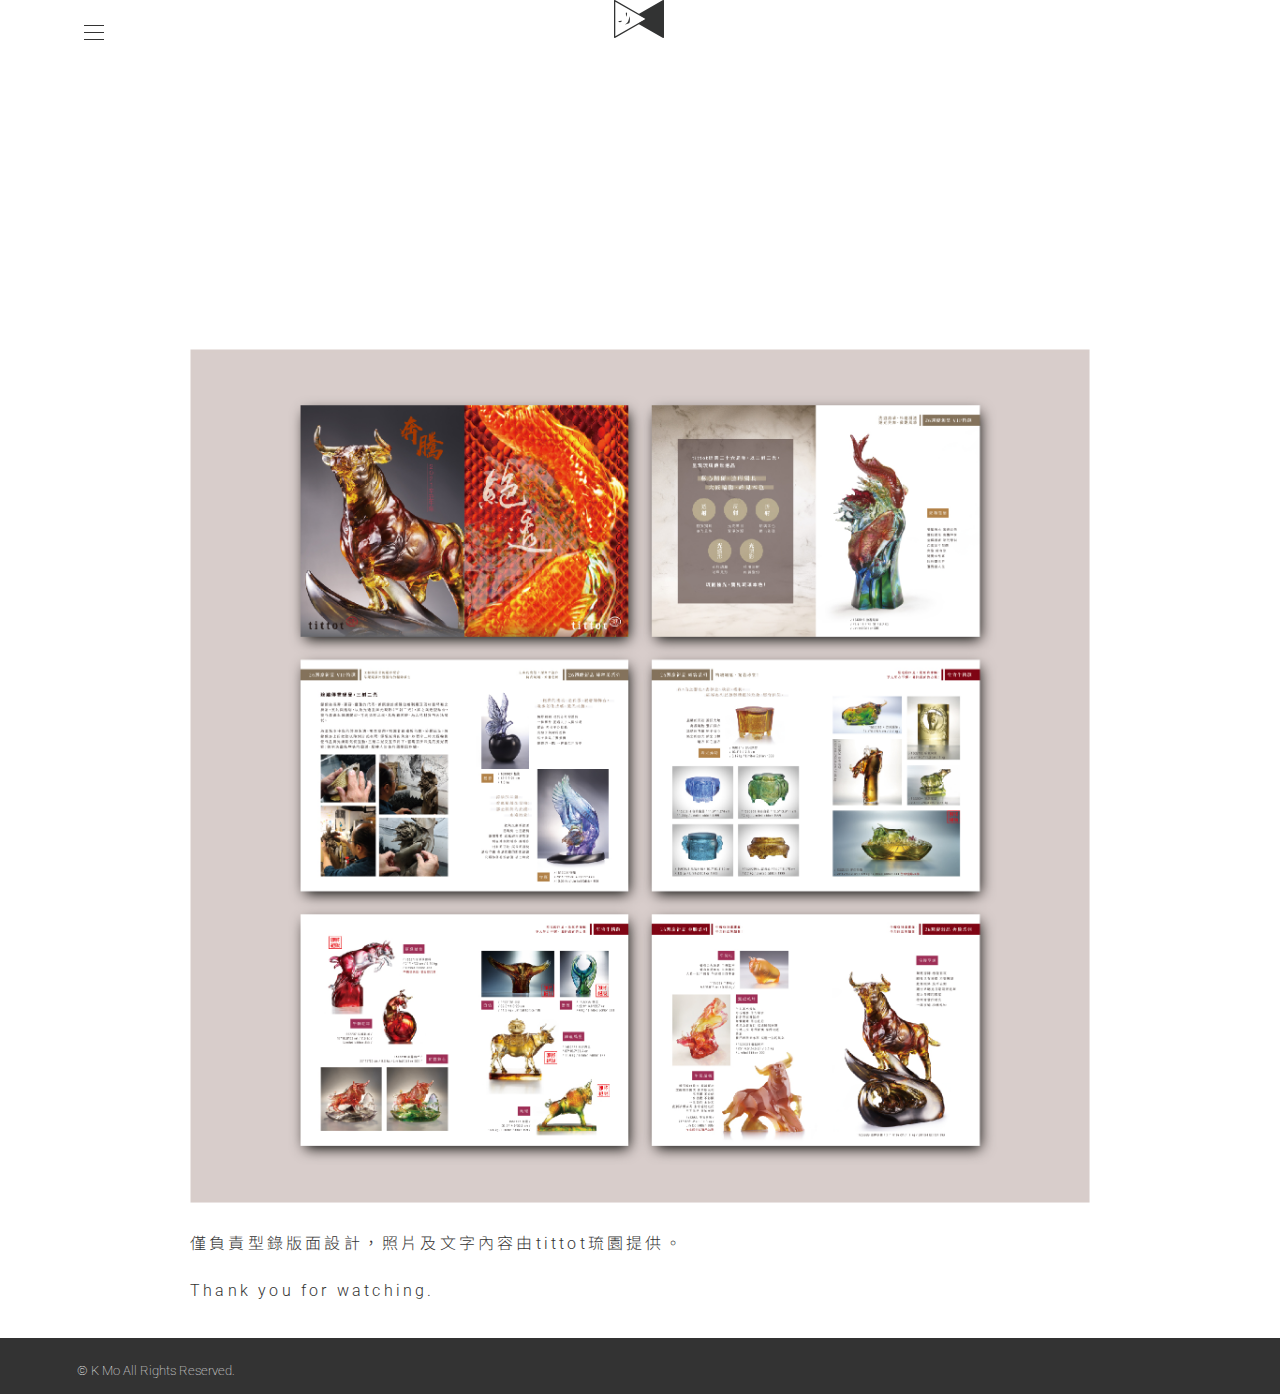
<file: TittotLayout202008.html>
<!DOCTYPE html>
<html lang="zh-hant-tw">
<head>
    <meta charset="UTF-8">
    <meta name="viewport" content="width=device-width, initial-scale=1.0">
    <meta name="description" content="K Mo個人作品網站，tittot琉園周年慶型錄版面設計，作品介紹">
    <meta name="keywords" content="K Mo、個人網站、作品集網站、版面設計、layout、tittot琉園周年慶型錄版面設計">
    <meta name="author" content="K Mo">
    <meta property="og:image" content="https://i.imgur.com/gWvPlYZ.png">
    <title>版面設計-tittot琉園周年慶型錄</title>
    <!-- 頁籤logo -->
    <link rel="icon" href="favicon.ico">
    <!-- aos的css -->
    <link rel="stylesheet" href="aos-master/dist/aos.css">
    <!-- 自寫的css -->
    <link rel="stylesheet" href="style.css">
    <link rel="stylesheet" href="work_css/TittotLayout202008.css">
    <link rel="stylesheet" href="rwd.css">
    <link rel="stylesheet" href="work_css/TittotLayout202008_rwd.css">
</head>
<body>
    <header>
        <!-- menu -->
        <input id="nav-toggle" type="checkbox">
        <label for="nav-toggle" class="ham">
            <div class="ham-origin">
                <div class="ham-bar ham-bar--top"></div>
                <div class="ham-bar ham-bar--middle"></div>
                <div class="ham-bar ham-bar--bottom"></div>
            </div>
        </label>
        <nav class="menu">
            <ul class="menu-list">
                <li class="menu-item">
                    <a class="menu-link" href="index.html#WORK">WORK</a>
                 </li>
                <li class="menu-item">
                    <a class="menu-link" href="index.html#ABOUT">ABOUT</a>
                </li>
                <li class="menu-item">
                    <a class="menu-link" href="index.html#CONTACT">CONTACT</a>
                </li>
            </ul>
        </nav>
        <!-- ↓↓↓phone only menu↓↓↓ -->
        <nav class="PHONEmenu">
            <ul class="menu-list">
                <li class="menu-item">
                    <a class="menu-link" href="index.html#WORK">WORK</a>
                 </li>
                <li class="menu-item">
                    <a class="menu-link" href="index.html#ABOUT">ABOUT</a>
                </li>
                <li class="menu-item">
                    <a class="menu-link" href="index.html#CONTACT">CONTACT</a>
                </li>
            </ul>
        </nav>
        <!-- ↑↑↑phone only↑↑↑ -->
        <!-- logo -->
        <h1>
            <a href="index.html"><img src="images/logo.svg" alt="K Mo logo"></a>
        </h1>
        <nav>
            <ul class="icon">
                <li class="icon-li"><a href="https://line.me/ti/p/f6-T85QsCn" target="_blank"><img src="images/icon_line.svg" alt="line contact"></a></li>
                <li class="icon-li"><a href="https://www.facebook.com/KMOwork/" target="_blank"><img src="images/icon_fb.svg" alt="K Mo's fb"></a></li>
                <li class="icon-li NliM"><a href="index.html#Cmail"><img src="images/icon_mail.svg" alt="mail K Mo"></a></li>
            </ul>
        </nav>
    </header>
    <!-- ↓↓↓↓↓以下開始↓↓↓↓↓ -->
    <div class="main">
        <div class="TLbegin">
            <h2>版面設計-tittot琉園周年慶型錄</h2>
            <div data-aos="zoom-out" data-aos-delay="300" data-aos-easing="ease-in-out-sine" data-aos-once="true"><img src="images/04_TittotLayout202008/tittotlayout.jpg" alt="版面設計-tittot琉園周年慶型錄"></div>
            <p>僅負責型錄版面設計，照片及文字內容由tittot琉園提供。</p>
            <p>Thank you for watching.</p>
        </div>
    </div>
    <footer>
        <small>© K Mo All Rights Reserved.</small>
    </footer>
    <script src="https://code.jquery.com/jquery-3.5.1.min.js" integrity="sha256-9/aliU8dGd2tb6OSsuzixeV4y/faTqgFtohetphbbj0=" crossorigin="anonymous"></script>
    <!-- aos.js -->
    <script src="aos-master/dist/aos.js"></script>
    <script>
        AOS.init({
            offset: 200,
            anchorPlacement:'bottom-bottom',
            easing: 'ease-out-back',
            duration: 1000
        });
    </script>
    <script>
        $(function(){
            //top
            $('#top').click(function(event){
                event.preventDefault();
                var btn = $(this).attr('href');
                var pos = $(btn).offset();
                $('html,body').stop().animate({scrollTop:　0},1000);
            });
            //top淡入淡出
            $(window).scroll(function(){
                if($(this).scrollTop() >500){
                    $('#top').stop().fadeTo('fast',1);
                }else{
                    $('#top').stop().fadeOut('fast');
                }
            });
        });
    </script>
</body>
</html>
</file>
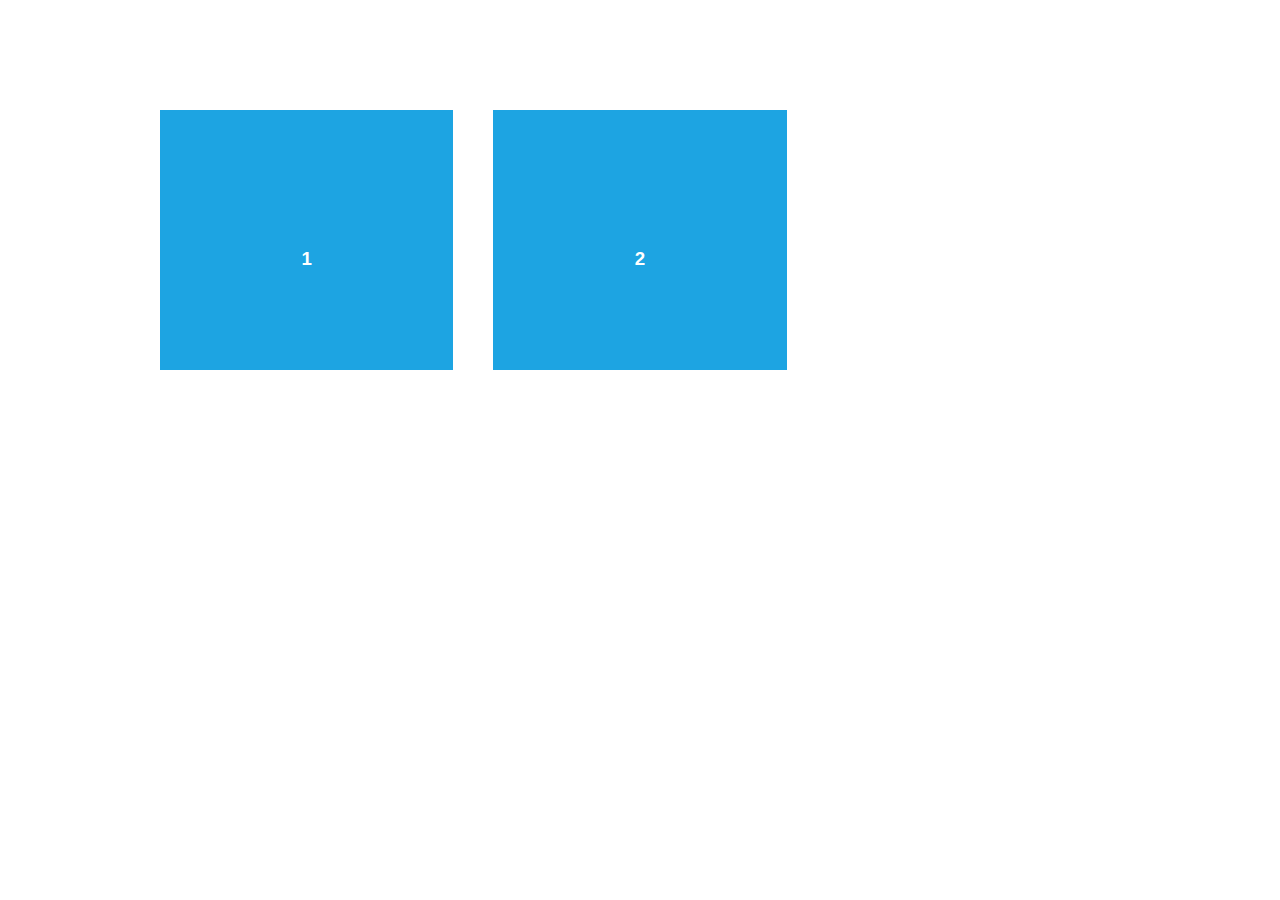
<file: aos-master/demo/async.html>
<!DOCTYPE html>
<html>
  <head>
    <meta charset="utf-8">
    <title>AOS - Animate on scroll library</title>
    <meta name="viewport" content="width=device-width">
    <link rel="stylesheet" href="css/styles.css" />
    <link rel="stylesheet" href="../dist/aos.css" />
  </head>
  <body>
    <div id="aos-demo" class="aos-all"></div>

    <script src="../dist/aos.js"></script>
    <script>
      AOS.init({
        easing: 'ease-in-out-sine'
      });

      setInterval(addItem, 300);

      var itemsCounter = 1;
      var container = document.getElementById('aos-demo');

      function addItem () {
        if (itemsCounter > 42) return;
        var item = document.createElement('div');
        item.classList.add('aos-item');
        item.setAttribute('data-aos', 'fade-up');
        item.innerHTML = '<div class="aos-item__inner"><h3>' + itemsCounter + '</h3></div>';
        container.appendChild(item);
        itemsCounter++;
      }
    </script>
  </body>
</html>
</file>
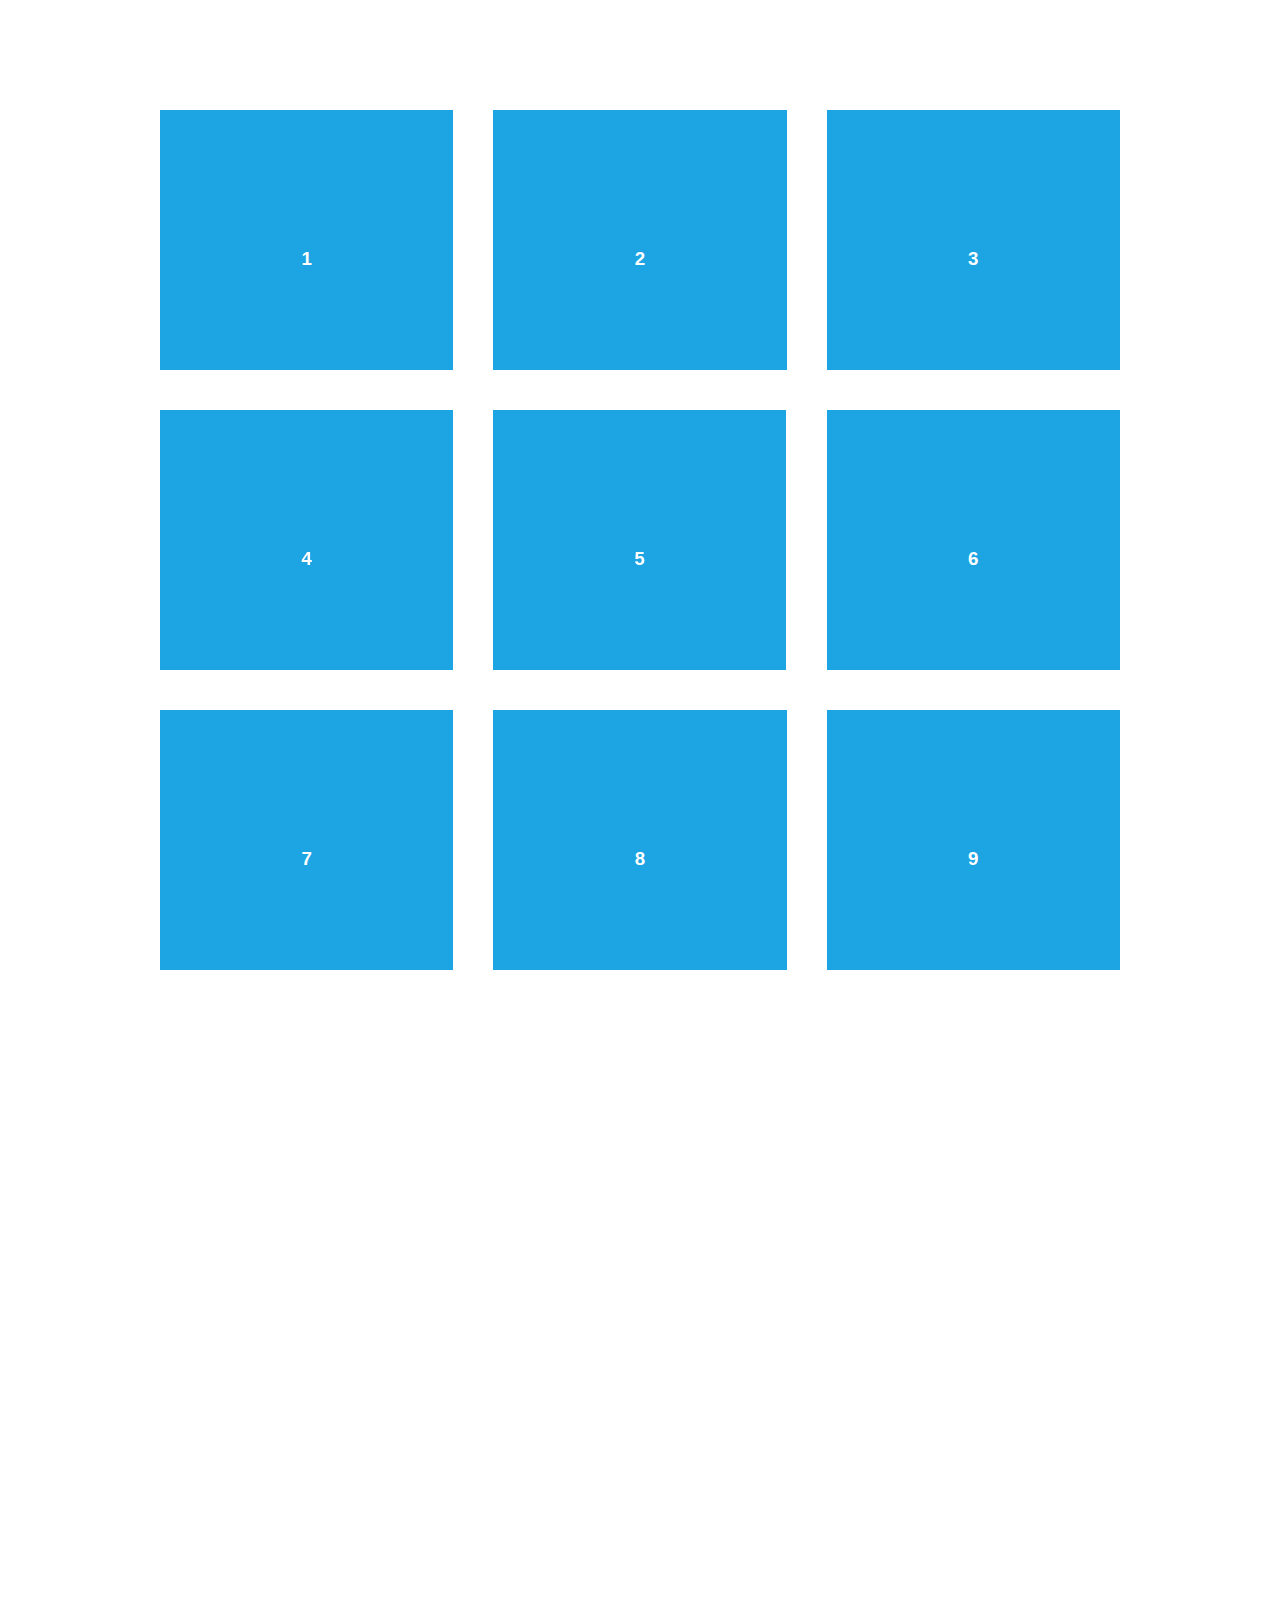
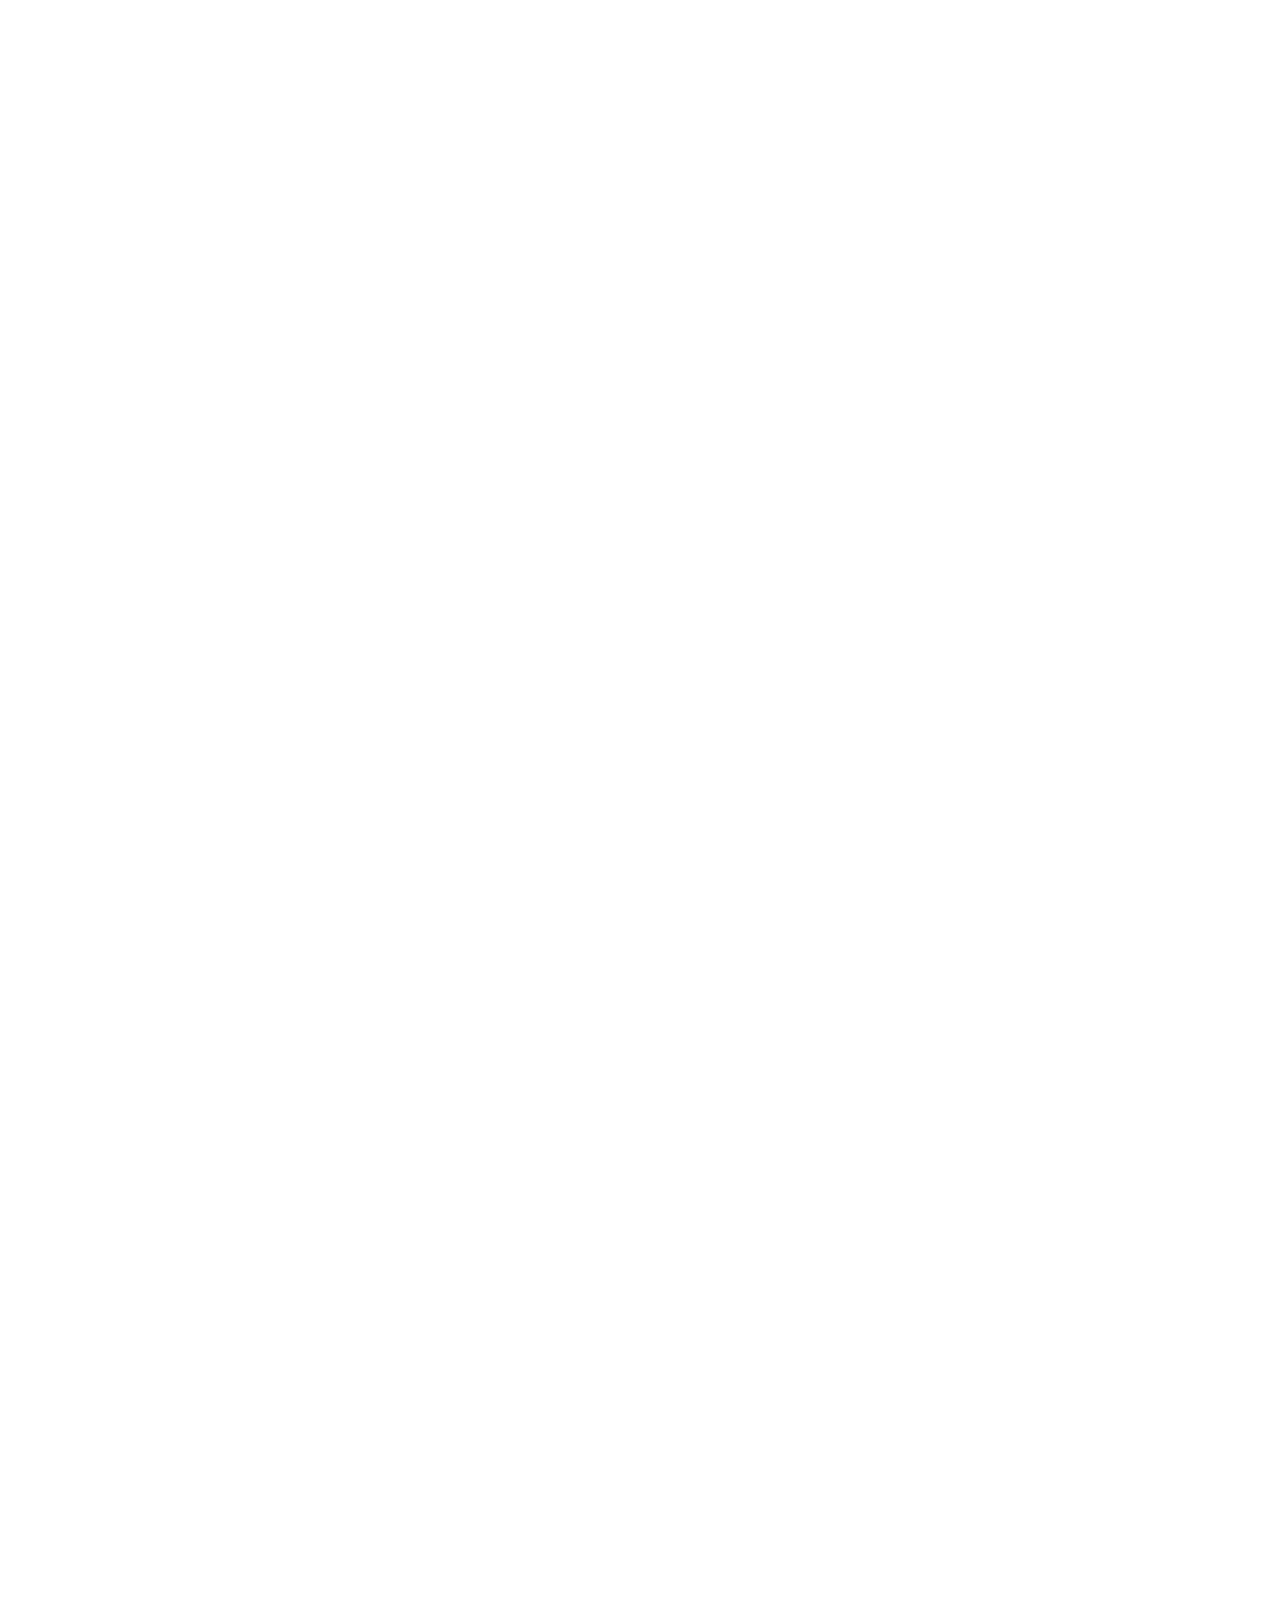
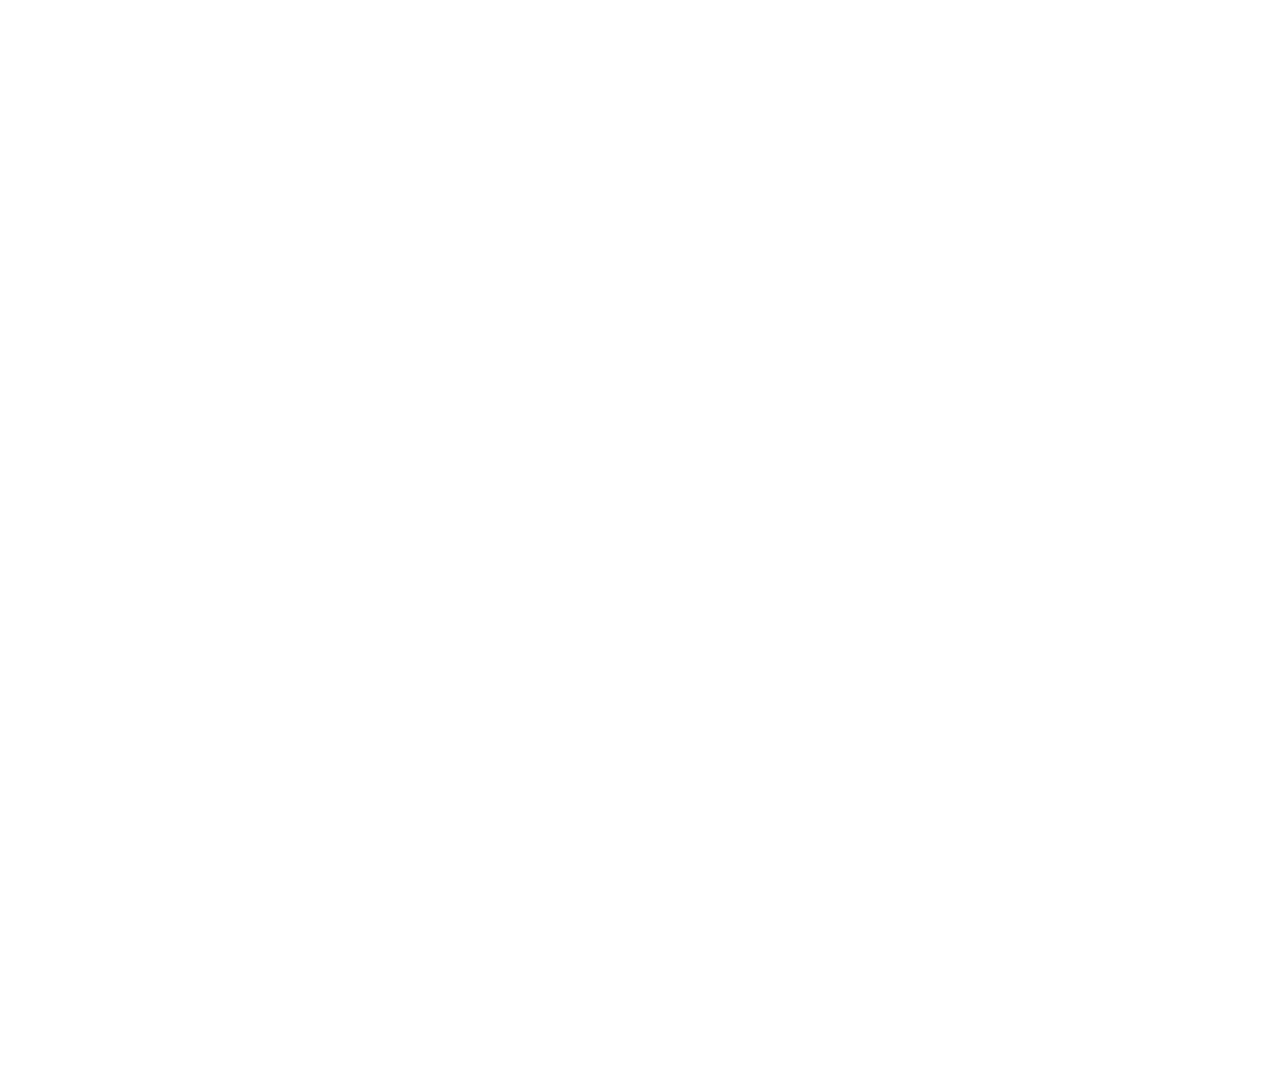
<file: aos-master/demo/simple.html>
<!DOCTYPE html>
<html>
  <head>
    <meta charset="utf-8">
    <title>AOS - Animate on scroll library</title>
    <meta name="viewport" content="width=device-width">
    <link rel="stylesheet" href="css/styles.css" />
    <link rel="stylesheet" href="../dist/aos.css" />
    <!--[if lt IE 9]>
    <script src="//html5shiv.googlecode.com/svn/trunk/html5.js"></script>
    <![endif]-->
  </head>
  <body>
    <div id="transcroller-body" class="aos-all">
      <div class="aos-item" data-aos="fade-up">
        <div class="aos-item__inner"><h3>1</h3></div>
      </div>
      <div class="aos-item" data-aos="fade-down">
        <div class="aos-item__inner"><h3>2</h3></div>
      </div>
      <div class="aos-item" data-aos="zoom-out-down">
        <div class="aos-item__inner"><h3>3</h3></div>
      </div>
      <div class="aos-item" data-aos="flip-down">
        <div class="aos-item__inner"><h3>4</h3></div>
      </div>
      <div class="aos-item" data-aos="flip-up">
        <div class="aos-item__inner"><h3>5</h3></div>
      </div>
      <div class="aos-item" data-aos="fade-down">
        <div class="aos-item__inner"><h3>6</h3></div>
      </div>
      <div class="aos-item" data-aos="fade-in">
        <div class="aos-item__inner"><h3>7</h3></div>
      </div>
      <div class="aos-item" data-aos="fade-down">
        <div class="aos-item__inner"><h3>8</h3></div>
      </div>
      <div class="aos-item" data-aos="fade-in">
        <div class="aos-item__inner"><h3>9</h3></div>
      </div>
      <div class="aos-item" data-aos="fade-down">
        <div class="aos-item__inner"><h3>10</h3></div>
      </div>
      <div class="aos-item" data-aos="fade-up">
        <div class="aos-item__inner"><h3>11</h3></div>
      </div>
      <div class="aos-item" data-aos="fade-down">
        <div class="aos-item__inner"><h3>12</h3></div>
      </div>
      <div class="aos-item" data-aos="fade-in">
        <div class="aos-item__inner"><h3>13</h3></div>
      </div>
      <div class="aos-item" data-aos="fade-up">
        <div class="aos-item__inner"><h3>14</h3></div>
      </div>
      <div class="aos-item" data-aos="fade-in">
        <div class="aos-item__inner"><h3>15</h3></div>
      </div>
      <div class="aos-item" data-aos="fade-up">
        <div class="aos-item__inner"><h3>16</h3></div>
      </div>
      <div class="aos-item" data-aos="fade-down">
        <div class="aos-item__inner"><h3>17</h3></div>
      </div>
      <div class="aos-item" data-aos="fade-up">
        <div class="aos-item__inner"><h3>18</h3></div>
      </div>
      <div class="aos-item" data-aos="zoom-out">
        <div class="aos-item__inner"><h3>19</h3></div>
      </div>
      <div class="aos-item" data-aos="fade-up">
        <div class="aos-item__inner"><h3>20</h3></div>
      </div>
      <div class="aos-item" data-aos="zoom-out">
        <div class="aos-item__inner"><h3>21</h3></div>
      </div>
      <div class="aos-item" data-aos="fade-in">
        <div class="aos-item__inner"><h3>22</h3></div>
      </div>
      <div class="aos-item" data-aos="zoom-out-up">
        <div class="aos-item__inner"><h3>23</h3></div>
      </div>
      <div class="aos-item" data-aos="zoom-out-down">
        <div class="aos-item__inner"><h3>24</h3></div>
      </div>
      <div class="aos-item" data-aos="fade-in">
        <div class="aos-item__inner"><h3>25</h3></div>
      </div>
      <div class="aos-item" data-aos="fade-in">
        <div class="aos-item__inner"><h3>26</h3></div>
      </div>
      <div class="aos-item" data-aos="fade-in">
        <div class="aos-item__inner"><h3>27</h3></div>
      </div>
      <div class="aos-item" data-aos="fade-in">
        <div class="aos-item__inner"><h3>28</h3></div>
      </div>
      <div class="aos-item" data-aos="fade-in">
        <div class="aos-item__inner"><h3>29</h3></div>
      </div>
      <div class="aos-item" data-aos="fade-in">
        <div class="aos-item__inner"><h3>30</h3></div>
      </div>
      <div class="aos-item" data-aos="fade-in">
        <div class="aos-item__inner"><h3>31</h3></div>
      </div>
      <div class="aos-item" data-aos="fade-in">
        <div class="aos-item__inner"><h3>32</h3></div>
      </div>
      <div class="aos-item" data-aos="fade-in">
        <div class="aos-item__inner"><h3>33</h3></div>
      </div>
      <div class="aos-item" data-aos="fade-in">
        <div class="aos-item__inner"><h3>34</h3></div>
      </div>
      <div class="aos-item" data-aos="fade-in">
        <div class="aos-item__inner"><h3>35</h3></div>
      </div>
      <div class="aos-item" data-aos="fade-in">
        <div class="aos-item__inner"><h3>36</h3></div>
      </div>
      <div class="aos-item" data-aos="fade-in">
        <div class="aos-item__inner"><h3>37</h3></div>
      </div>
      <div class="aos-item" data-aos="fade-in">
        <div class="aos-item__inner"><h3>38</h3></div>
      </div>
      <div class="aos-item" data-aos="fade-in">
        <div class="aos-item__inner"><h3>39</h3></div>
      </div>
      <div class="aos-item" data-aos="fade-in">
        <div class="aos-item__inner"><h3>40</h3></div>
      </div>
      <div class="aos-item" data-aos="fade-in">
        <div class="aos-item__inner"><h3>41</h3></div>
      </div>
      <div class="aos-item" data-aos="fade-in">
        <div class="aos-item__inner"><h3>42</h3></div>
      </div>
    </div>

    <script src="../dist/aos.js"></script>
    <script>
      AOS.init({
        easing: 'ease-in-out-sine'
      });
    </script>

    <!-- <script src="//cdnjs.cloudflare.com/ajax/libs/require.js/2.1.11/require.min.js"></script>
    <script>
      requirejs.config({
          baseUrl: '../dist',
      });

      require(['aos'], function(AOS){
          AOS.init({
              easing: 'ease-in-out-sine'
          });
      });
    </script> -->
  </body>
</html>
</file>
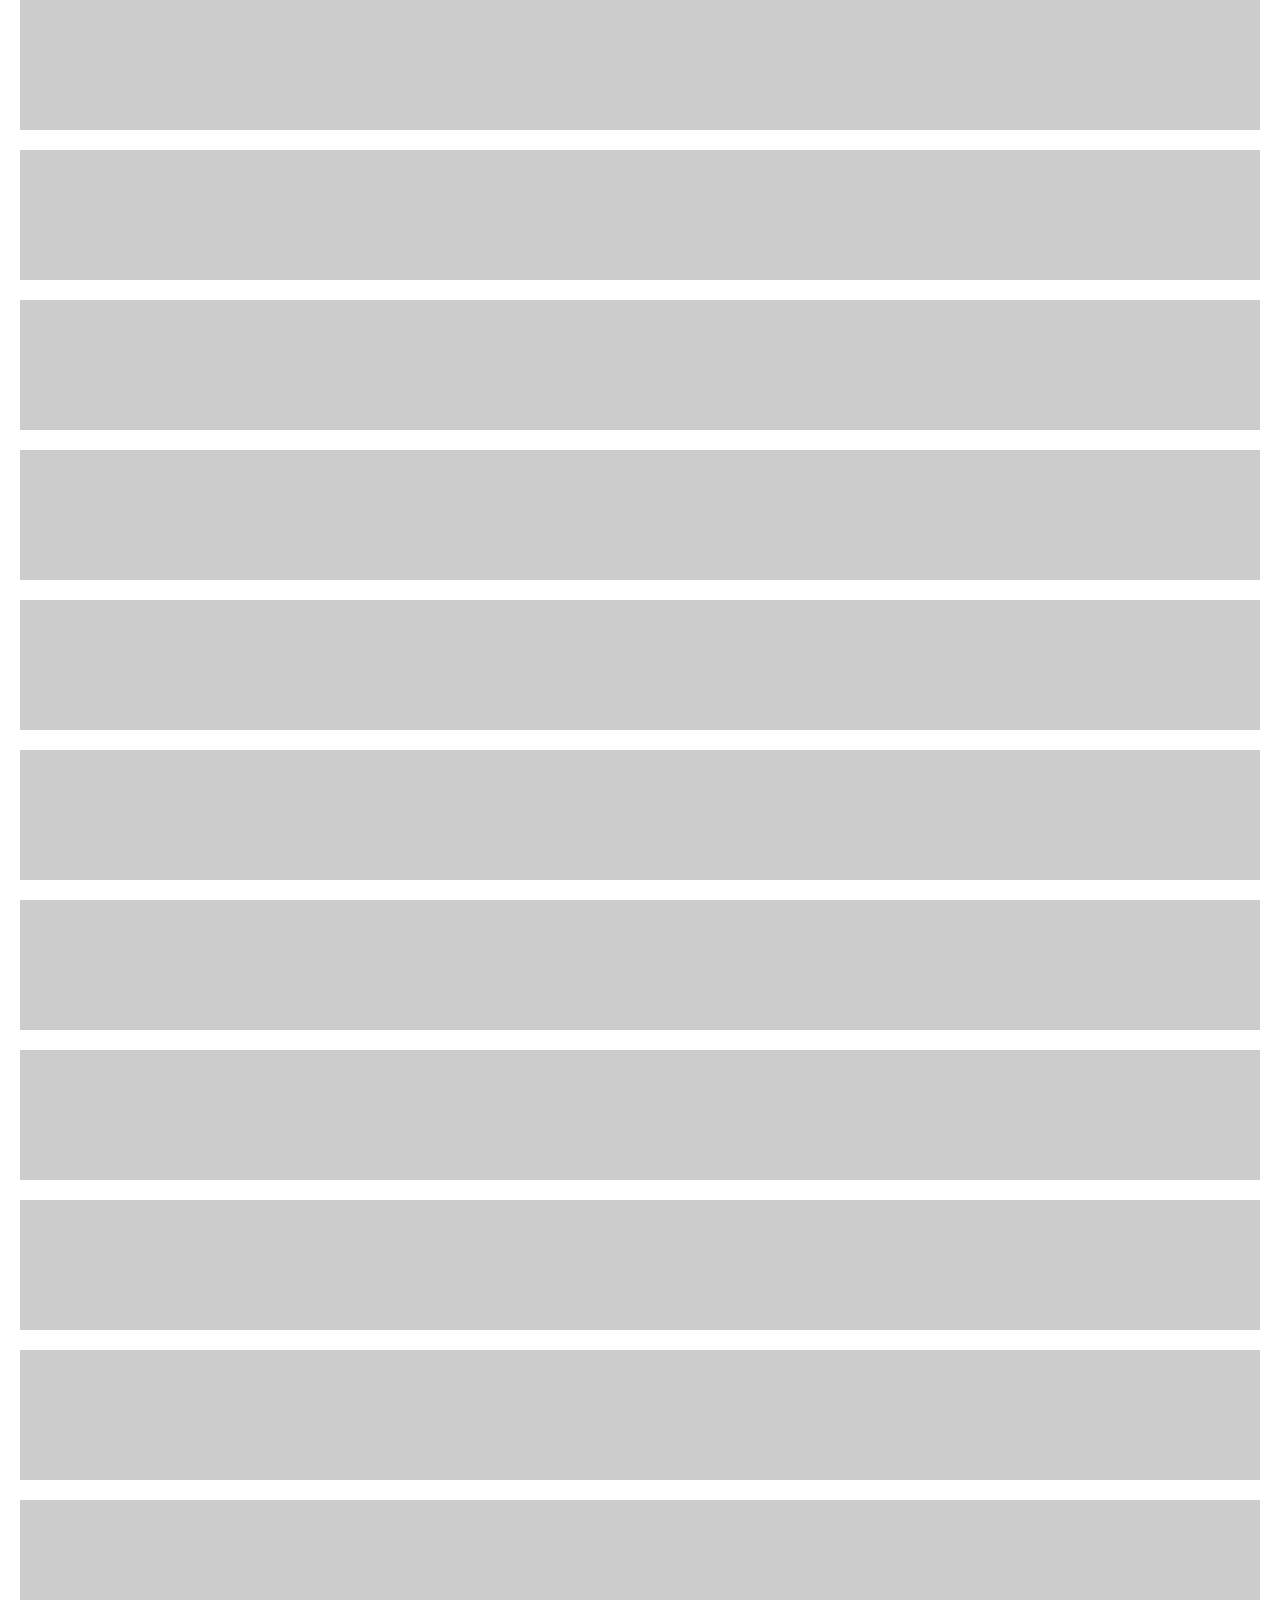
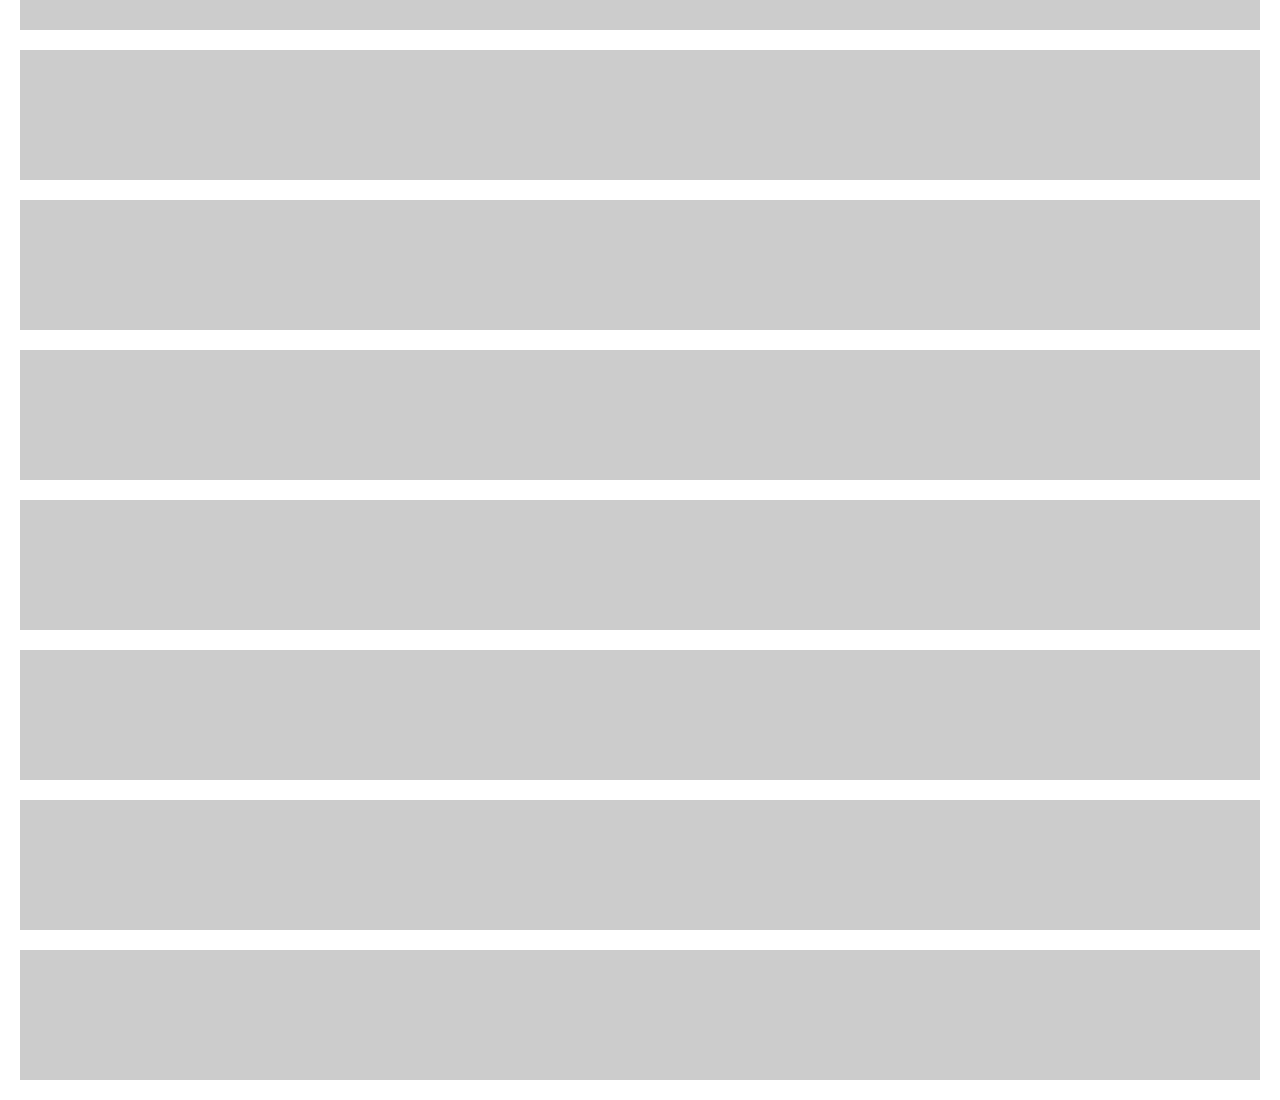
<file: aos-master/test/fixtures/aos-offset.fixture.html>
<!DOCTYPE html>
<html>
  <head>
    <title></title>
    <style type="text/css">
      * {box-sizing: border-box;}
      body {
        margin: 0; padding: 0 20px; text-align: center;
      }
      .aos-item {
        width: 100%; height: 130px; margin: 0 0 20px 0; background: #ccc;
      }
    </style>
  </head>
  <body class="body">
    <div class="aos-item aos-item--1" data-aos-offset="50" data-aos="fade"></div>
    <div class="aos-item aos-item--2" data-aos-offset="50" data-aos="fade-up"></div>
    <div class="aos-item aos-item--3" data-aos-offset="50" data-aos="fade-down"></div>
    <div class="aos-item aos-item--4" data-aos-offset="50" data-aos="fade-left"></div>
    <div class="aos-item aos-item--5" data-aos-offset="50" data-aos="fade-right"></div>
    <div class="aos-item aos-item--6" data-aos-offset="50" data-aos="flip-up"></div>
    <div class="aos-item aos-item--7" data-aos-offset="50" data-aos="flip-down"></div>
    <div class="aos-item aos-item--8" data-aos-offset="50" data-aos="flip-left"></div>
    <div class="aos-item aos-item--9" data-aos-offset="50" data-aos="flip-right"></div>
    <div class="aos-item aos-item--10" data-aos-offset="50" data-aos="zoom-in"></div>
    <div class="aos-item aos-item--11" data-aos-offset="50" data-aos="zoom-in-up"></div>
    <div class="aos-item aos-item--12" data-aos-offset="50" data-aos="zoom-in-down"></div>
    <div class="aos-item aos-item--13" data-aos-offset="50" data-aos="zoom-in-left"></div>
    <div class="aos-item aos-item--14" data-aos-offset="50" data-aos="zoom-in-right"></div>
    <div class="aos-item aos-item--15" data-aos-offset="50" data-aos="slide-up"></div>
    <div class="aos-item aos-item--16" data-aos-offset="50" data-aos="slide-down"></div>
    <div class="aos-item aos-item--17" data-aos-offset="50" data-aos="slide-left"></div>
    <div class="aos-item aos-item--18" data-aos-offset="50" data-aos="slide-right"></div>
  </body>
</html>
</file>
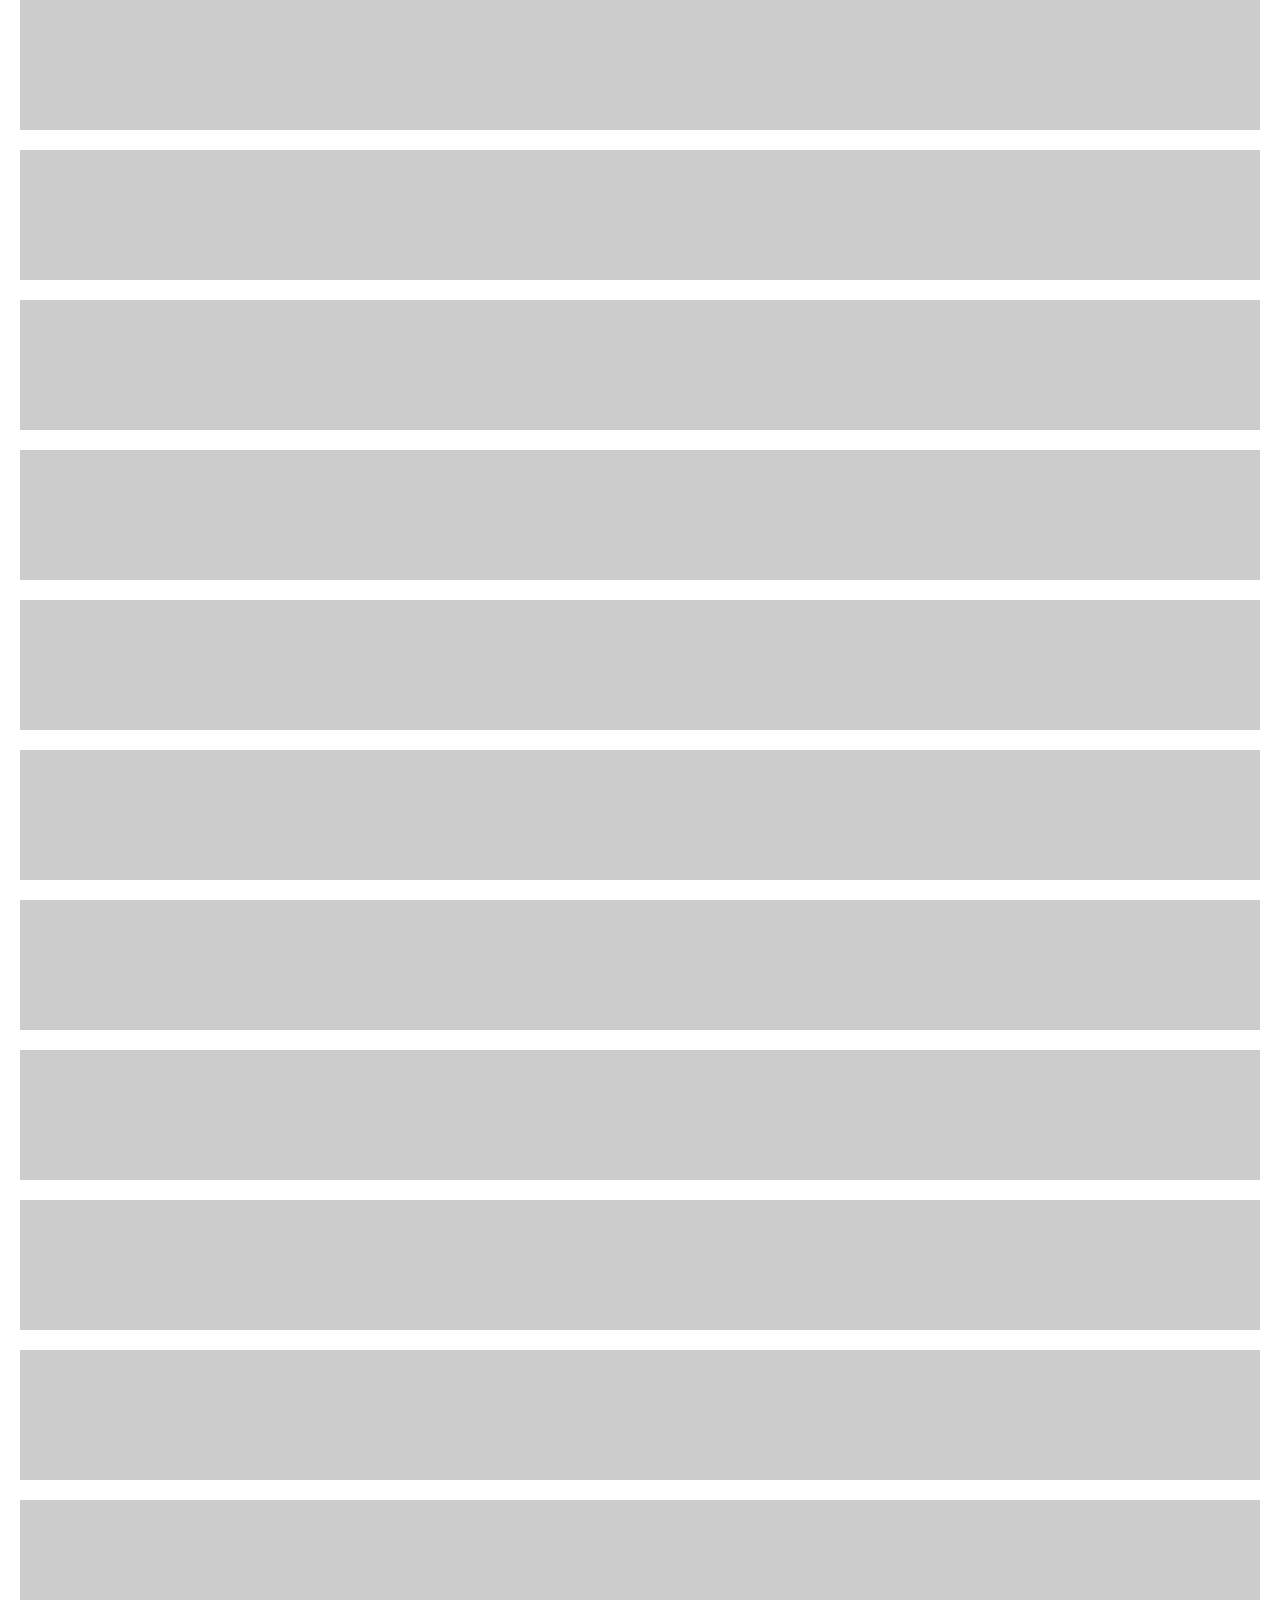
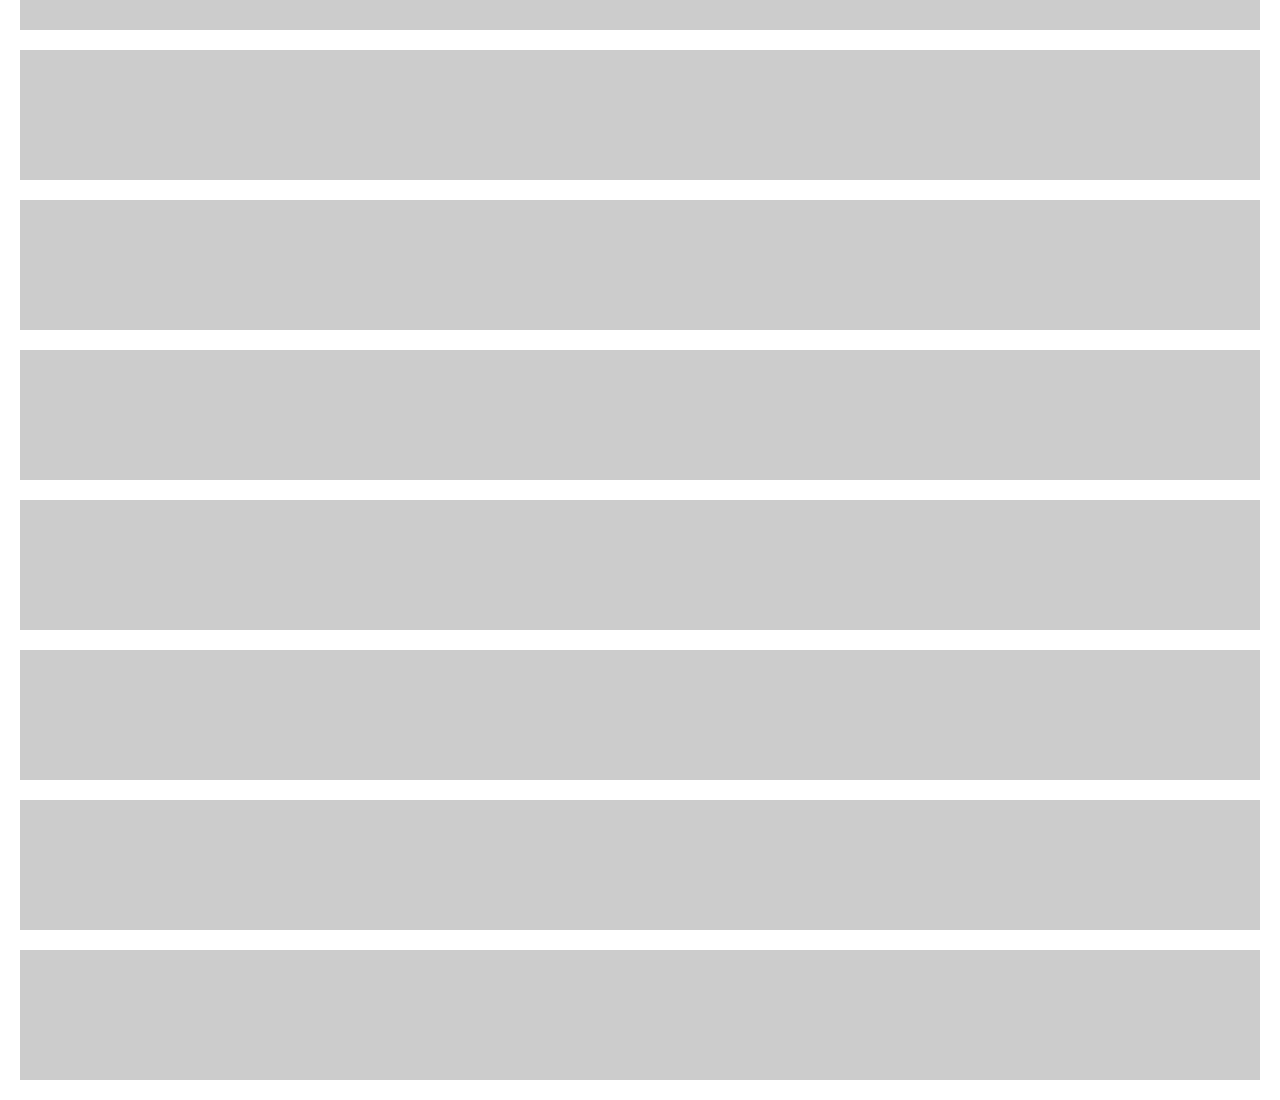
<file: aos-master/test/fixtures/aos.fixture.html>
<!DOCTYPE html>
<html>
  <head>
    <title></title>
    <style type="text/css">
      * {box-sizing: border-box;}
      body {
        margin: 0; padding: 0 20px; text-align: center;
      }
      .aos-item {
        width: 100%; height: 130px; margin: 0 0 20px 0; background: #ccc;
      }
    </style>
  </head>
  <body class="body">
    <div class="aos-item aos-item--1" data-aos="fade"></div>
    <div class="aos-item aos-item--2" data-aos="fade-up"></div>
    <div class="aos-item aos-item--3" data-aos="fade-down"></div>
    <div class="aos-item aos-item--4" data-aos="fade-left"></div>
    <div class="aos-item aos-item--5" data-aos="fade-right"></div>
    <div class="aos-item aos-item--6" data-aos="flip-up"></div>
    <div class="aos-item aos-item--7" data-aos="flip-down"></div>
    <div class="aos-item aos-item--8" data-aos="flip-left"></div>
    <div class="aos-item aos-item--9" data-aos="flip-right"></div>
    <div class="aos-item aos-item--10" data-aos="zoom-in"></div>
    <div class="aos-item aos-item--11" data-aos="zoom-in-up"></div>
    <div class="aos-item aos-item--12" data-aos="zoom-in-down"></div>
    <div class="aos-item aos-item--13" data-aos="zoom-in-left"></div>
    <div class="aos-item aos-item--14" data-aos="zoom-in-right"></div>
    <div class="aos-item aos-item--15" data-aos="slide-up"></div>
    <div class="aos-item aos-item--16" data-aos="slide-down"></div>
    <div class="aos-item aos-item--17" data-aos="slide-left"></div>
    <div class="aos-item aos-item--18" data-aos="slide-right"></div>
  </body>
</html>
</file>
<file: style.css>
@charset "UTF-8";
@import url('https://fonts.googleapis.com/css2?family=Chelsea+Market&family=Noto+Sans+TC:wght@100;300;400;500&family=Roboto:ital,wght@0,100;0,300;0,500;1,300;1,500;1,700&display=swap');
*{
    margin: 0;
    padding: 0;
    box-sizing: border-box;/* 不累加邊框/內距(外距還是會累加) */
}
/* 網頁打底 */
html,body{
    overflow-x: hidden;/* overflow: hidden; >進入網站時下方會出現捲軸由大變小的畫面，此程式可將超過螢幕範圍的所有東西隱藏 *//* -x >只限定X軸的畫面超出框架時隱藏 */
}
body{
    font-family: Arial, Helvetica, '微軟正黑體', 'Microsoft JhengHei', '黑體-繁', 'Heiti TC', sans-serif;
    color: #333333;/* ＊若都只使用GOOGLE FONTS的字體，這段↑也要打嗎？ *//* 要打,以防沒有這些字體的用戶 */
}
img{/* 螢幕寬度最寬1920,圖片不要超過此尺寸 *//* 要考慮圖片太大的問題,很吃流量 */
    display: block;/* 消除img預設間距 */    
    width: 100%;/* 使圖片與區塊同寬 *//* 可讓圖片有依據,能方便進一步調整圖片大小 */
}
ul{
    list-style-type: none;/* 不要有前面的點點 */
}
header,main,section,footer{/* ＊設定這要幹嘛？ */
    float: left;
    width: 100%;
}
header{
    position: relative;
}
.INheader{
    height: 100vh;
    margin: 0 auto;
}
section{
    position: relative;
}
/* 置頂 */
/* menu */
.ham {/* 方格 */
    position: fixed;
    width: 30px;
    height: 30px;
    top: 2vh;
    left: 80px;
    display: block;
    z-index: 9999;
    cursor: pointer;
    animation: logo 1s forwards;
}
.ham-origin {/* 控制裡面線段位置 */
    position: absolute;
    top: 50%;
    left: 58%;
}
.ham-bar {/* 線段 */
    height: 1px;
    width: 20px;
    position: absolute;
    background: #333333;
    margin: -1px -5px -3px -13px;
    transition: all .5s;/* 點擊後變形 */
}
.ham-bar--top {/* top線位置 */
    transform: translateY(-7px);
}
.ham-bar--bottom {/* bottom線位置 */
    transform: translateY(7px);
}
#nav-toggle {
    display: none;
}
#nav-toggle:checked ~ .ham .ham-bar--middle {
    opacity: 0;
}
#nav-toggle:checked ~ .ham .ham-bar--top {
    transform: rotate(-45deg);
    background: white;
}
#nav-toggle:checked ~ .ham .ham-bar--bottom {
    transform: rotate(45deg);
    background: white;
}
/* Nav Style */
.menu {
    position: fixed;
    width: 100%;
    left: 0;
    top: 0;
    bottom: 0;
    padding: 2%;
    background: rgba(51, 51, 51, .93);
    /* 用 translate 把選單藏到畫面右邊去 */
    transform: translateX(-102%);
    transition: transform .5s;
    z-index: 9998;
}
.PHONEmenu{
    display: none;
}
#nav-toggle:checked ~ .menu {
    transform: none;
}
.menu-list{
    display: flex;
    flex-direction: column;
    justify-content: center;
    align-items: center;
    height: 100%;
    margin: 0;
    font-family: 'Chelsea Market', sans-serif;
    font-size: 2rem;
    text-align: center;
}
.menu-item{
    display: block;
    margin: 5% auto;
}
.menu-link {
    text-decoration: none;
    color: #ffffff;
}
.menu-link:hover{
    text-decoration: none;
    color: #66ccff;
}
/* logo */
header h1{
    position: fixed;
    width: 50px;
    /* top: 2.5vh; */
    left: 48%;
    z-index: 1000;/* 加重header權重，讓置頂元素浮在上方，以防被其他物件蓋掉 */
    animation: logo 1s forwards;
}
@keyframes logo{
    from{ opacity: 0; top: 3.5vh; }
    to{ opacity: 1; top: 2.5vh; }
}
nav{
    position: fixed;/* 要給父元素 */
    width: 100%;
    top: 2.5vh;
    z-index: 1000;
}
.icon{
    position: absolute;/* fix給父元素後,這裡就可以給absolute,也比較方便做後續設定 */
    /* top: 0; *//* 依父元素的top */
    width: 180px;
    right: 60px;
    opacity: 0;
    animation: icon 1s forwards;
}
@keyframes icon{
    from{ opacity: 0; top: 1vh; }
    to{ opacity: 1; top: 0; }
}
.icon-li{
    display: block;
    float: left;
    width: 30px;
    margin-left: 10px;    
}
#top{
    position: fixed;
    width: 3vh;
    right: 3vw;
    bottom: 8vh;
    z-index: 999;
    opacity: 1;
    display: none;
}
/* 首頁 */
.INcontent{
    display: flex;
    flex-direction: column;
    width: auto;
    max-width: 900px;
    margin: 6% auto 5%;
}
.banner{
    position: relative;
    width: 65%;
    margin: 5% auto 0;
}
.INcontent p{
    width: 437px;
    margin: auto;
    font-family: 'Roboto','Noto Sans TC', sans-serif;
    font-weight: 300;
    font-size: 8pt;
    opacity: 0;
    animation: mytext 2.5s forwards;
    text-align: center;
    letter-spacing: .1rem
}
@keyframes mytext{
    form{ opacity: 0; }
    to{ opacity: 1; }
}
.PhoneH5{
    display: none;
}
.down{
    position: absolute;
    width: 30px;
    height: auto;
    bottom: 3%;
    left: 49%;
    opacity: 0;
    animation-name: mytext, myjump;
    animation-duration: 1.5s, 5s;
    animation-fill-mode: forwards, none;
    animation-iteration-count: 1, infinite;
}
@keyframes myjump{
    0% {transform: translateY(0);}
    80% {transform: translateY(0);}
    85% {transform: translateY(-15px);}
    90% {transform: translateY(0);}
    95% {transform: translateY(-15px);}
    100% {transform: translateY(0);}
}
/* main */
section h2{
    display: block;
    margin: 6% 10% 0;
    width: 1.3%;/* 線段設定 *//* 大小 */
    padding-top: 15px;
    border-top: solid 3px;
    font-family: 'Chelsea Market', sans-serif;/* 文字設定 */
    font-size: 1rem;
}
/* WORK */
.Wuls{
    display: block;
    margin: 15% 0 3%;
}
#WORK ul{
    width: auto;
    max-width: 900px;
    display: flex;
    justify-content: space-between;
    margin: 3% auto;
}
#WORK li{
    width: 250px;
}
#WORK a{
    display: block;
    height: 250px;
}
/* KB202012 */
.KB202012 p{
    position: absolute;
    font-family: 'Roboto', sans-serif;
    font-weight: 300;
    font-size: 2rem;
    top: 2px;
    right: -56px;
    transform: rotate(18deg);
}
.KB202012{
    position: relative;
    background: url(images/work_KMoBusinessCard202012_1.png);
    background-repeat: no-repeat;
    background-size: cover;
}
.KB202012 a:hover ~ p{
    animation: KB202012move .5s forwards;
}
@keyframes KB202012move{
    from{ transform: translate(0) rotate(0deg); }
    to{ transform: translate(20px, -40px) rotate(10deg); }
}
.KB202012:hover{
    background: url(images/work_KMoBusinessCard202012_0.png);
    background-repeat: no-repeat;
    background-size: cover;
}
/* CH202009 */
.CH202009 p{
    position: absolute;
    font-family: 'Roboto', sans-serif;
    font-weight: 300;
    font-size: 2rem;
    bottom: -38px;
    left: -20px;
}
.CH202009{
    position: relative;
    background: url(images/work_ChiheWeb202009_1.png);
    background-repeat: no-repeat;
    background-size: cover;
}
.CH202009 a:hover ~ p{
    animation: CH202009move .5s forwards;
}
@keyframes CH202009move{
    from{ transform: translate(0) rotate(0deg); }
    to{ transform: translate(-50px, -20px) rotate(-270deg);}
}
.CH202009:hover{
    background: url(images/work_ChiheWeb202009_0.png);
    background-repeat: no-repeat;
    background-size: cover;
}
/* TL202008 */
.TL202008 p{
    position: absolute;
    font-family: 'Roboto', sans-serif;
    font-weight: 300;
    font-size: 2rem;
    transform: rotate(-90deg);
    top: 39px;
    left: -58px;
}
.TL202008{
    position: relative;
    background: url(images/work_TittotLayout202008_1.png);
    background-repeat: no-repeat;
    background-size: cover;
}
.TL202008 a:hover ~ p{
    animation: TL202008move .5s forwards;
}
@keyframes TL202008move{
    from{ transform: translate(0) rotate(-90deg); }
    to{ transform: translate(-28px, -38px) rotate(-73deg);}
}
.TL202008:hover{
    background: url(images/work_TittotLayout202008_0.png);
    background-repeat: no-repeat;
    background-size: cover;
}
/* KL202007 */
.KL202007 p{
    position: absolute;
    font-family: 'Roboto', sans-serif;
    font-weight: 300;
    font-size: 2rem;
    top: -21px;
    left: -24px;
}
.KL202007{
    position: relative;
    background: url(images/work_KMoLogo202007_1.png);
    background-repeat: no-repeat;
    background-size: cover;
}
.KL202007 a:hover ~ p{
    animation: KL202007move .5s forwards;
}
@keyframes KL202007move{
    from{ transform: translate(0) rotate(0deg); }
    to{ transform: translate(-25px, -10px) rotate(-15deg); }
}
.KL202007:hover{
    background: url(images/work_KMoLogo202007_0.png);
    background-repeat: no-repeat;
    background-size: cover;
}
/* UP202006 */
.UP202006 p{
    position: absolute;
    font-family: 'Roboto', sans-serif;
    font-weight: 300;
    font-size: 2rem;
    transform: rotate(90deg);
    bottom: 25px;
    right: -58px;
}
.UP202006{
    position: relative;
    background: url(images/work_Understanding202006_1.png);
    background-repeat: no-repeat;
    background-size: cover;
}
.UP202006 a:hover ~ p{
    animation: UP202006move .5s forwards;
}
@keyframes UP202006move{
    form{ transform: translate(0) rotate(0deg); }
    to{ transform: translate(20px, 30px) rotate(95deg); }
}
.UP202006:hover{
    background: url(images/work_Understanding202006_0.png);
    background-repeat: no-repeat;
    background-size: cover;
}
/* LS201906 */
.LS201906 p{
    position: absolute;
    font-family: 'Roboto', sans-serif;
    font-weight: 300;
    font-size: 2rem;
    bottom: -41px;
    right: -13px;
}
.LS201906{
    position: relative;
    background: url(images/work_LineStickers201906_1.jpg);
    background-repeat: no-repeat;
    background-size: cover;
}
.LS201906 a:hover ~ p{
    animation: LS201906move .5s forwards;
}
@keyframes LS201906move{
    form{ transform: translate(0) rotate(0deg); }
    to{ transform: translate(30px, 25px) rotate(-10deg); }
}
.LS201906:hover{
    background: url(images/work_LineStickers201906_0.jpg);
    background-repeat: no-repeat;
    background-size: cover;
}
/* ABOUT */
.A11w{
    position: relative;
    margin: 0 auto 0;
    width: auto;
    max-width: 900px;
    display: flex;
    flex-direction: column;
    justify-content: center;
}
.about1{
    width: 16%;
    position: relative;
    margin: 15% auto 0;
}
.about1W{
    font-family: 'Noto Sans TC', sans-serif;
    font-size: 1rem;
    text-align: center;
    line-height: 2.5rem;
    letter-spacing: .2rem;
    margin: 12.5% 0 16%;
}
.A23bg{
    position: absolute;
    width: 1150px;
    height: 1100px;
    left: 9%;
}
.A23bg1{
    position: absolute;
    width: 100%;
    height: 20%;
    top: 0%;
    right: 0%;
    background-image: url(images/Abg_1.jpg);
    background-position: right 14% bottom 40%;
    background-repeat: no-repeat;
    background-size: 17%;
    background-attachment: fixed;
}
.A23bg2{
    position: absolute;
    width: 100%;
    height: 20%;
    top: 30%;
    left: 0%;
    background-image: url(images/Abg_2.jpg);
    background-position: left 11% bottom 47%;
    background-repeat: no-repeat;
    background-size: 14%;
    background-attachment: fixed;
}
.A23bg3{
    position: absolute;
    width: 100%;
    height: 18%;
    bottom: 3%;
    right: 35%;
    background-image: url(images/Abg_3.jpg);
    background-position: right 49% bottom 0%;
    background-repeat: no-repeat;
    background-size: 17%;
    background-attachment: fixed;
}
.A23{
    position: relative;
    width: auto;
    max-width: 1104px;
    height: 850px;
    margin: 0 auto;
}
.about2{
    width: 739px;
    height: 500px;
    position: relative;
    margin: 0 0 0 3%;
}
.Awrite1{
    position: absolute;
    font-family: 'Roboto', sans-serif;
    font-weight: 400;
    font-style: italic;
    font-size: 50pt;
    color: #808080;
    z-index: 1;
}
.Aphoto2{
    position: absolute;
    left: 29.5%;
    top: 3%;
}
.Awrite2{
    position: absolute;
    left: 50%;
    top: 35%;
    font-family: 'Roboto', sans-serif;
    font-weight: 400;
    font-style: italic;
    font-size: 100pt; 
    color: #333333;
    -webkit-text-fill-color: transparent;
    -moz-text-fill-color: transparent;
    -ms-text-fill-color: transparent;
    -webkit-text-stroke: 3px #333333;
    -moz-text-stroke: 3px #333333;
    -ms-text-stroke: 3px #333333;
}
.Awrite3{
    position: absolute;
    left: 65.5%;
    top: 67%;
    font-family: 'Noto Sans TC', sans-serif;
    font-size: 1rem;
    font-weight: 300;
    line-height: 2rem;
    letter-spacing: .1rem;
}

.about3{
    position: absolute;
    right: 0;
    width: 622px;
    height: 230px;
    margin: 6% 2% 0 3%;
}
.about3 p{
    margin-bottom: 0;
}
.Awrite4{
    float: left;
    width: 100%;
    font-family: 'Roboto', sans-serif;
    font-weight: 400;
    font-style: italic;
    font-size: 50pt;
    color: #808080;
}
.Awrite5{
    float: left;
    width: 99.5%;
    margin: .5% 0 0 .5%;
    font-family: 'Noto Sans TC', sans-serif;
    font-weight: 500;
    font-size: 1rem;
    letter-spacing: .1rem;
    color: #808080;
}
.Awrite6{
    float: left;
    width: 99.5%;
    margin: 5% 0 0 .5%;
    font-family: 'Roboto', sans-serif;
    font-weight: 300;
    font-size: 1rem;
    letter-spacing: .1rem;
}
.Awrite7{
    float: left;
    width: 99.5%;
    margin: 1% 0 0 .5%;
    font-family: 'Noto Sans TC', sans-serif;
    font-weight: 300;
    letter-spacing: .1rem;
}
/* CONTACT */
.Cicon{
    display: flex;
    justify-content: center;
    width: auto;
    max-width: 1100px;
    margin: 0 auto;
}
.Cicon li{
    float: left;
    width: 16vw;
    margin: 3%;
}
.Cphone{
    position: relative;/* 父層設，幫助下拉選單定位 */
    cursor: pointer;
}
.Cphone div{
    display: none;
    position: absolute;
    width: 100%;
}
.Cphone p{
    font-family: 'Roboto', sans-serif;;
    font-size: 1rem;
    font-weight: 500;
    text-align: center;
    letter-spacing: .2rem;
    margin: 1rem 0;
}
.CMbg{
    position: absolute;
    width: 1150px;
    height: 900px;
    left: 9%;
}
.CMbg1{
    position: absolute;
    width: 23%;
    height: 23%;
    bottom: 43%;
    left: 0%;
    /* background-color: #66ccff; */
    background-image: url(images/Cbg_1.jpg);
    background-position: left 12% bottom 47%;
    background-repeat: no-repeat;
    background-size: 11%;
    background-attachment: fixed;
}
.CMbg2{
    position: absolute;
    width: 21%;
    height: 44%;
    bottom: -4%;
    right: 0%;
    /* background-color: #66ccff; */
    background-image: url(images/Cbg_2.jpg);
    background-position: right 13% bottom 18.5%;
    background-repeat: no-repeat;
    background-size: 14%;
    background-attachment: fixed;
}
#Cmail{
    float: none;
    margin: 0 auto;
    height: 950px;
    width: 40%;
}
#Cmail_p{
    float: left;
    font-family: 'Noto Sans TC', sans-serif;
    font-size: 1.2rem;
    font-weight: 300;
    letter-spacing: .2rem;
    margin: 12% 0 0;
}
form{
    width: 100%;
    height: 700px;
}
#contactform{
    float: left;
}
#CONTACT label, #CONTACT input, #CONTACT textarea{
    width: 100%;
}
#CONTACT label{
    font-weight: 500;
}
.labelP{
    font-family: 'Roboto','Noto Sans TC', sans-serif;
    font-size: .9rem;
    font-weight: 500;
}
#CONTACT input, #CONTACT textarea{
    margin: 10px 0 20px;
    padding: 7px;
    border: #e6e6e6 2px solid;
}
.btn{
    background: none;
    border: 2px solid #333333;
    font-family: 'Noto Sans TC', sans-serif;
    font-size: .9rem;
    font-weight: 300;
    text-transform: uppercase;
    padding: 4px 20px;
    min-width: 150px;
    margin: 10px 0;
    cursor: pointer;
    transition: color 0.4s linear;
    position: relative;
  }
  .btn:hover{
    color: #fff
  }
  .btn::before{
    content: "";
    position: absolute;
    left: 0;
    top: 0;
    width: 100%;
    height: 100%;
    background: #333333;
    z-index: -1;
    transition: transform 0.5s;
    transform-origin: 0 0;
    transition-timing-function: cubic-bezier(0.5,1.6,0.4,0.7);
    transform: scaleX(0);
  }
  .btn:hover::before{
    transform: scaleX(1);
  }
/* footer */
footer{
    position: relative;
    background-color: #333333;
    height: 6.2vh;
}
footer small{
    position: absolute;
    bottom: 1.8vh;
    left: 6%;
    color: #ffffff;
    font-family: 'Roboto', sans-serif;
    font-size: smaller;
    font-weight: 100;
}
</file>
<file: rwd.css>
@charset "UTF-8";
/* ⼩型設備（⼩型平板電腦和⼤型⼿機，767px及以下） */
@media only screen and (max-width:767px) {
    /* INDEX */
    .INheader{
        display: flex;
        flex-direction: column;
    }
    .ham{
        left: 85%;
        /* right: 3%; */
    }
    .menu{
        display: none;
    }
    .PHONEmenu{
        display: block;
        position: fixed;
        width: 100%;
        right: 0;
        top: 0;
        bottom: 0;
        padding: 0%;
        background: rgba(51, 51, 51, .93);
        /* 用 translate 把選單藏到畫面右邊去 */
        transform: translateX(102%);
        transition: transform .5s;
        z-index: 9998;
    }
    #nav-toggle:checked ~ .PHONEmenu{
        transform: none;
    }
    .menu-list{
        font-size: 1.5rem;
    }
    .menu-item{
        margin: 10% auto;
    }
    header h1{
        width: 10%;
        left: 7%;
    }
    .INcontent{
        margin: 1% auto 5%;
    }
    .banner{
        width: 100%;
        margin: 15% auto 0;
    }
    .INCp{
        display: none;
    }
    .PhoneH5{
        display: block;
        text-align: center;
        margin: auto;
        opacity: 0;
        animation: mytext 2.5s forwards;
    }
    .PhoneH5 h5{
        font-family: 'Roboto', 'Noto Sans TC', sans-serif;
        font-weight: 300;
        font-size: 85%;
        line-height: 150%;
        opacity: 0;
        animation: mytext 1.5s forwards;   
        letter-spacing: .1rem
    }
    .icon{
        display: none;
    }
    .down{
        left: 46.5%;
    }
    /* main */
    section h2{
        margin: 25% 7% 6%;
        width: 5%;
        padding-top: 9px;
    }
    /* WORK */
    .Wuls{
        margin: 16% 0;
    }
    #WORK ul{
        flex-direction: column;
        justify-content: center;
        margin: 0;
    }
    #WORK li{
        width: 200px;
        margin: 6% auto;
    }
    #WORK a{
        height: 200px;
    }
    .PhoneDis{
        display: none;
    }
    /* ABOUT */
    .about1{
        width: 45%;
        margin: 24% auto 18%;
    }
    .about1W{
        margin: 3% 0 20%;
    }
    .A23bg{
        display: none;
    }
    .about2{
        width: 100%;
        margin: 6% auto;
    }
    .PhoneMargin{
        height: 500px;
        margin: 0 4%;
    }
    .Awrite1{
        font-size: 39pt;
        left: 6%;
    }
    .Aphoto2{
        left: 2.5%;
        top: 11%;
    }
    .Awrite2{
        left: 30%;
        top: 49%;
        font-size: 60pt;
        margin-right: 4%;
    }
    .Awrite3{
        left: 29.5%;
        top: 73%;
        margin-right: 8%;
        font-size: .8rem;
        line-height: 1.8rem;
    }
    .about3{
        width: 93%;
        height: 240px;
        margin: 6% 2% 3% 0;
    }
    .Awrite4{
        font-size: 25pt;
    }/* 要浮又要置中，個別設margin看看 */
    .Awrite4 p{
        margin-bottom: 0;
    }
    .Awrite5{
        margin: .5% 0 7% .5%;
    }
    .Awrite6{
        font-size: .8rem;
        line-height: 1.8rem;
        margin: 0 0 0 .5%;
    }
    .Awrite6 p{
        margin:0 10% 0 0;
    }
    .Awrite7{
        font-size: .8rem;
        line-height: 1.8rem;
    }
    .Awrite7 p{
        margin:0 17% 0 0;
    }
    .Cicon{
        margin: 0 auto;
        justify-content: center;
        position: relative;
    }
    .Cicon li{
        width: 25%;
        margin: 3%;
    }
    .Cphone div{
        top: 100%;
        left: -20%;
        width: auto;
    }
    /* .Cphone p{
        text-align: left;
    } */
    .CMbg{
        display: none;
    }
    #Cmail{
        float: none;
        position: relative;
        width: 78%;
        height: 940px;
    }
    #Cmail_p{
        margin: 28% 0 8% 0;
    }
    form{
        width: 100%;
    }
}
/* 中型設備（⼤型平板電腦，768px及以上） */
@media only screen and (min-width:768px) {
    header h1{
        width: 50px;
        left: 47%;
    }
    .icon{
        width: 160px;
        right: 50px;
    }
    .icon-li{
        width: 30px;
        margin-left: 10px;
    }
    .INcontent{
        margin: 2% auto 0;
    }
    .banner{
        width: 85%;
        margin: 15% auto 0;
    }
    .PhoneH5{
        display: none;
    }
    .down{
        width: 7%;
        left: 47%;
    }
    /* section h2 */
    section h2{
        margin: 15% 10% 0;
    }
    /* WORK */
    .Wuls{
        margin: 20% 0 3%;
    }
    #WORK ul{
        justify-content: space-evenly;
    }
    #WORK li{
        width: 200px;
    }
    #WORK a{
        height: 200px;
    }
    /* KB202012 */
    .KB202012 p{
        right: -42px;
    }
    /* .LS201906 p{
        left: -24px;
    } */
    /* ABOUT */
    .about1{
        width: 27%;
        margin: 23% auto 5%;
    }
    .about1W{
        margin: 3% 0 35%;
    }
    .Awrite3{
        left: 57%;
        margin-right: 9%;
    }
    .about3{
        margin: 6% 8% 0 3%;
    }
    /* CONTACT */
    .Cicon{
        margin: 0 auto;
    }
    .Cphone div{
        width: auto;
    }
    .CMbg1{
        height: 13%;
        bottom: 74%;
        left: -1%;
        background-position: left 9% bottom 69%;
    }
    .CMbg2{
        width: 12%;
        height: 26%;
        right: 45%;
        background-position: right 13% bottom 13%;
    }
    #Cmail{
        float: none;
        margin: 0 auto;
        height: 950px;
        width: 50%;
    }
    #Cmail_p{
        margin: 20% 0 0;
    }
    form{
        width: 100%;
    }
}
/* ⼤型設備（筆記型電腦/桌機，992px及以上） */
@media only screen and (min-width:992px) {
    header h1{
        width: 50px;
        left: 48%;
    }
    .icon{
        width: 180px;
        right: 60px;
    }
    .icon-li{
        width: 30px;
        margin-left: 10px;
    }
    .INcontent{
        margin: 6% auto 5%;
    }
    .banner{
        width: 65%;
        margin: 5% auto 0;
    }
    .PhoneH5{
        display: none;
    }
    .down{
        width: 30px;
        left: 49%;
    }
    /* section h2 */
    section h2{
        margin: 6% 10% 0;
    }
    /* WORK */
    .Wuls{
        margin: 15% 0 3%;
    }
    #WORK ul{
        justify-content: space-between;
    }
    #WORK li{
        width: 250px;
    }
    #WORK a{
        height: 250px;
    }
    /* KB202012 */
    .KB202012 p{
        right: -56px;
    }
    /* .LS201906 p{
        left: -40px;
    } */
    /* ABOUT */
    .about1{
        width: 16%;
        margin: 15% auto 0;
    }
    .about1W{
        margin: 12.5% 0 16%;
    }
    .Awrite3{
        left: 65.5%;
        margin-right: 0;
    }
    .about3{
        margin: 6% 2% 0 3%;
    }
    /* CONTACT */
    .Cicon{
        margin: 0 auto;
    }
    .Cphone div{
        width: 100%;
    }
    .CMbg1{
        height: 23%;
        bottom: 67%;
        left: 0%;
        background-position: left 12% bottom 47%;
    }
    .CMbg2{
        width: 46%;
        height: 44%;
        right: 0%;
        background-position: right 13% bottom 18.5%;
    }
    #Cmail{
        float: none;
        margin: 0 auto;
        height: 950px;
        width: 40%;
    }
    #Cmail_p{
        margin: 12% 0 0;
    }
    form{
        width: 100%;
    }
}
</file>
<file: work_css/ChiheWeb202009.css>
@charset "UTF-8";
.CHbegin{
    width: auto;
    max-width: 900px;
    margin: 14% auto 0;
}
.CHbegin h2{
    margin-bottom: 15%;
    font-family: 'Roboto','Noto Sans TC', sans-serif;
    font-size: 1.5rem;
    font-weight: 500;
    color: #333333;
    text-align: center;
    opacity: 0;
    animation: mytext 1.5s forwards;
    letter-spacing: .3rem
}
.CHbanner{
    margin: 0 0 3%;
}
.CHcontent{
    width: auto;
    max-width: 900px;
    margin: 0 auto;
}
.CHcontent p{
    margin: 0 auto 3%;
    font-family: 'Roboto','Noto Sans TC', sans-serif;
    font-size: 1rem;
    font-weight: 300;
    color: #333333;
    text-align: center;
    letter-spacing: .2rem
}
.CHcontent div{
    margin: 0 auto 3%;
}
.CHenter{
    position: relative;
    width: 80%;
}
.mask{
    position: absolute;
    width: 100%;
    height: 100%;
    top: 0;
    left: 0;
    background-color: rgba(51, 51, 51, .8);
    display: flex;
    align-items: center;
    justify-content: center;
    opacity: 0;
}
.mask:hover{
    opacity: 1;
}
.mask a{
    position: absolute;
    width: 100%;
    height: 100%;
}
.mask p{
    color: white;
    font-weight: 400;
    font-size: 1.5rem;
    margin: 0 0 0;
}
</file>
<file: work_css/ChiheWeb202009_rwd.css>
@charset "UTF-8";
/* ⼩型設備（⼩型平板電腦和⼤型⼿機，767px及以下） */
@media only screen and (max-width:767px) {
    .CHbegin h2{
        margin: 29% 5% 15%;
    }
    .CHcontent p{
        margin: 0 4% 3%;
    }
    .mask{
        opacity: 1;
    }
    .mask:hover{
        display: none;
    }
    .mask p{
        font-size: 1rem;
    }
}
/* 中型設備（⼤型平板電腦，768px及以上） */
@media only screen and (min-width:768px) {
    .CHcontent p{
        margin: 0 4% 3%;
    }
}
/* ⼤型設備（筆記型電腦/桌機，992px及以上） */
@media only screen and (min-width:992px) {
    .CHcontent p{
        margin: 0 auto 3%;
    }
}
</file>
<file: work_css/KMoBusinessCard202012.css>
@charset "UTF-8";
.KB2020begin{
    width: auto;
    max-width: 900px;
    margin: 14% auto 3%;
}
.KB2020begin h2{
    margin-bottom: 15%;
    font-family: 'Roboto','Noto Sans TC', sans-serif;
    font-size: 1.5rem;
    font-weight: 500;
    color: #333333;
    text-align: center;
    opacity: 0;
    animation: mytext 1.5s forwards;
    letter-spacing: .3rem
}
.KB2020banner p{
    margin: 3% auto 0;
    font-family: 'Roboto','Noto Sans TC', sans-serif;
    font-size: 1rem;
    font-weight: 300;
    color: #333333;
    text-align: center;
    opacity: 0;
    animation: mytext 2s forwards;
    letter-spacing: .2rem
}
.KB2020c{
    width: auto;
    max-width: 900px;
    margin: 0 auto;
}
.KB2020c p{
    margin: 0 auto 3%;
    font-family: 'Roboto','Noto Sans TC', sans-serif;
    font-size: 1rem;
    font-weight: 300;
    color: #333333;
    text-align: center;
    letter-spacing: .2rem
}
.KB2020c img{
    margin: 0 auto 3%;
}
</file>
<file: work_css/KMoBusinessCard202012_rwd.css>
@charset "UTF-8";
/* ⼩型設備（⼩型平板電腦和⼤型⼿機，767px及以下） */
@media only screen and (max-width:767px) {
    .KB2020begin h2{
        margin: 29% 5% 15%;
    }
    .KB2020banner p{
        margin: 3% 4% 0
    }
    .KB2020c p{
        margin: 0 4% 3%
    }
}
/* 中型設備（⼤型平板電腦，768px及以上） */
@media only screen and (min-width:768px) {
    .KB2020banner p{
        margin: 3% 4% 0
    }
    .KB2020c p{
        margin: 0 4% 3%
    }
}
/* ⼤型設備（筆記型電腦/桌機，992px及以上） */
@media only screen and (min-width:992px) {
    .KB2020banner p{
        margin: 3% auto 0
    }
    .KB2020c p{
        margin: 0 auto 3%
    }
}
</file>
<file: work_css/KMoLogo202007.css>
@charset "UTF-8";
.KLbegin{
    width: auto;
    max-width: 900px;
    margin: 14% auto 0;
}
.KLbegin h2{
    font-family: 'Roboto','Noto Sans TC', sans-serif;
    font-size: 1.5rem;
    font-weight: 500;
    color: #333333;
    text-align: center;
    opacity: 0;
    animation: mytext 1.5s forwards;
    letter-spacing: .3rem
}
.KLgif{
    width: 62%;
    margin: 0 auto;
}
.KLcontent{
    width: auto;
    max-width: 900px;
    margin: 0 auto 3%;
}
.KLcontent p{
    margin: 10% auto;
    font-family: 'Noto Sans TC', sans-serif;
    font-size: 1rem;
    font-weight: 300;
    color: #333333;
    text-align: center;
    letter-spacing: .2rem;
}
</file>
<file: work_css/KMoLogo202007_rwd.css>
@charset "UTF-8";
/* ⼩型設備（⼩型平板電腦和⼤型⼿機，767px及以下） */
@media only screen and (max-width:767px) {
    .KLbegin h2{
        margin: 29% 5% 15%;
    }
    .KLcontent p{
        margin: 10% 4%;
    }
}
</file>
<file: work_css/LineStickers201906.css>
@charset "UTF-8";
.LSbegin0{
   display: flex;
}
.LSbegin{
    width: auto;
    max-width: 900px;
    /* width: 627px; */
    margin: 14% auto 3%;
}
.LSbegin h2{
    margin: 0 0 15% 0;
    font-family: 'Roboto','Noto Sans TC', sans-serif;
    font-size: 1.5rem;
    font-weight: 500;
    color: #333333;
    text-align: center;
    opacity: 0;
    animation: mytext 1.5s forwards;
    letter-spacing: .3rem
}
.LSBpicture{
    width: 90%;
    margin: 0 auto 0;
}
.LSbanner{
    width: auto;
    max-width: 900px;
}
.LSbanner p{
    font-family: 'Roboto', sans-serif;
    font-size: smaller;
    font-weight: 300;
    margin-top: 3%;
    text-align: center;
    opacity: 0;
    animation: mytext 2.5s forwards;
}
.LSbanner p a{
    color: #b3b3b3;
    text-decoration: none;
    word-break: break-all;
}
.LSBp{
    position: relative;
    width: 100%;
    margin: 8% 0 0;
}
.LSBp p{
    font-family: 'Roboto', 'Noto Sans TC', sans-serif;
    font-size: 1rem;
    font-weight: 300;
    color: #333333;
    text-align: center;
    line-height: 1.5rem;
    letter-spacing: .2rem;
}
.LSpicture{
    width: auto;
    max-width: 900px;
    margin: 0 auto;
}
.LSpicture p{
    margin: 3% 0;
    font-family: 'Noto Sans TC', sans-serif;
    font-size: 1rem;
    font-weight: 300;
    color: #333333;
    letter-spacing: .2rem;
}
.LSuse{
    width: auto;
    max-width: 900px;
    margin: 0 auto;
}
.LSUp{
    display: flex;
    justify-content: space-between;
}
.LSUp div{
    width: 49%;
}
.LSUb{
    display: flex;
    justify-content: space-between;
    align-items: flex-end;
    margin: 3% 0;
}
.LSUb div{
    width: 49%;
}
.LSUBp{
    height: 100%;
}
.LSUb p{
    font-family: 'Roboto','Noto Sans TC', sans-serif;
    font-size: 1rem;
    font-weight: 300;
    color: #333333;
    letter-spacing: .2rem;
}
</file>
<file: work_css/LineStickers201906_rwd.css>
@charset "UTF-8";
/* ⼩型設備（⼩型平板電腦和⼤型⼿機，767px及以下） */
@media only screen and (max-width:767px) {
    .LSbegin h2{
        margin: 15% 5%;
    }
    .LSbanner p{
        width: 90%;
        margin: 3% auto 0;
    }
    .LSBp p{
        padding: 0 4%;
        font-size: 1rem;
    }
    .LSpicture p{
        margin: 3% 4%;
        text-align: center;
    }
    .LSUb p{
        margin: 0 11% 0 0;
    }
    .phoneX{
        display: none;
    }
}
/* 中型設備（⼤型平板電腦，768px及以上） */
@media only screen and (min-width:768px) {
    .LSpicture p{
        margin: 3% 4%;
    }
    .LSUb p{
        margin: 0 15% 0 0;
    }
    .phoneX{
        display: none;
    }
}
/* ⼤型設備（筆記型電腦/桌機，992px及以上） */
@media only screen and (min-width:992px) {
    .LSpicture p{
        margin: 3% 0;
    }
    .LSUb p{
        margin: 0;
    }
    .phoneX{
        display: block;
    }
}
</file>
<file: work_css/TittotLayout202008.css>
@charset "UTF-8";
.main{
    min-height: 100vh;
    overflow: auto;/* 超出的部分預設會自動使用卷軸 */
    padding-bottom: 6.2vh;
}
.TLbegin{
    width: auto;
    max-width: 900px;
    margin: 14% auto 3%;
}
.TLbegin h2{
    margin: 0 0 15% 0;
    font-family: 'Roboto','Noto Sans TC', sans-serif;
    font-size: 1.5rem;
    font-weight: 500;
    color: #333333;
    text-align: center;
    opacity: 0;
    animation: mytext 1.5s forwards;
    letter-spacing: .3rem
}
.TLbegin p{
    margin: 3% 0 0 0;
    font-family:  'Roboto','Noto Sans TC', sans-serif;
    font-size: 1rem;
    font-weight: 300;
    color: #333333;
    letter-spacing: .2rem;
}
footer{
    margin-top: -6.2vh;
    clear: left;
}
/* 關鍵字"自動偵測螢幕高度讓footer貼邊" */
</file>
<file: work_css/TittotLayout202008_rwd.css>
@charset "UTF-8";
/* ⼩型設備（⼩型平板電腦和⼤型⼿機，767px及以下） */
@media only screen and (max-width:767px) {
    .TLbegin h2{
        margin: 29% 5% 15%;
    }
    .TLbegin p{
        margin: 3% 4% 0;
    }
}
/* 中型設備（⼤型平板電腦，768px及以上） */
@media only screen and (min-width:768px) {
    .TLbegin p{
        margin: 3% 4% 0;
    }
}
/* ⼤型設備（筆記型電腦/桌機，992px及以上） */
@media only screen and (min-width:992px) {
    .TLbegin p{
        margin: 3% 0 0 0;
    }
}
</file>
<file: aos-master/demo/css/styles.css>
body {
  font-family: Helvetica,Tahoma;
}

*,
*:before,
*:after {
  box-sizing: border-box;
}

.aos-all {
  width: 1000px;
  max-width: 98%;
  margin: 10vh auto 0 auto;
}

.aos-item {
  display: inline-block;
  float: left;
  width: 33.3333%;
  height: 300px;
  padding: 20px;
}

.aos-item__inner {
  position: relative;
  width: 100%;
  height: 100%;
  float: left;
  background: #1da4e2;
  line-height: 260px;
  text-align: center;
  color: #fff;
}

@media screen and (max-width: 800px) {
  .aos-item {
    width: 50%;
  }
}
</file>
